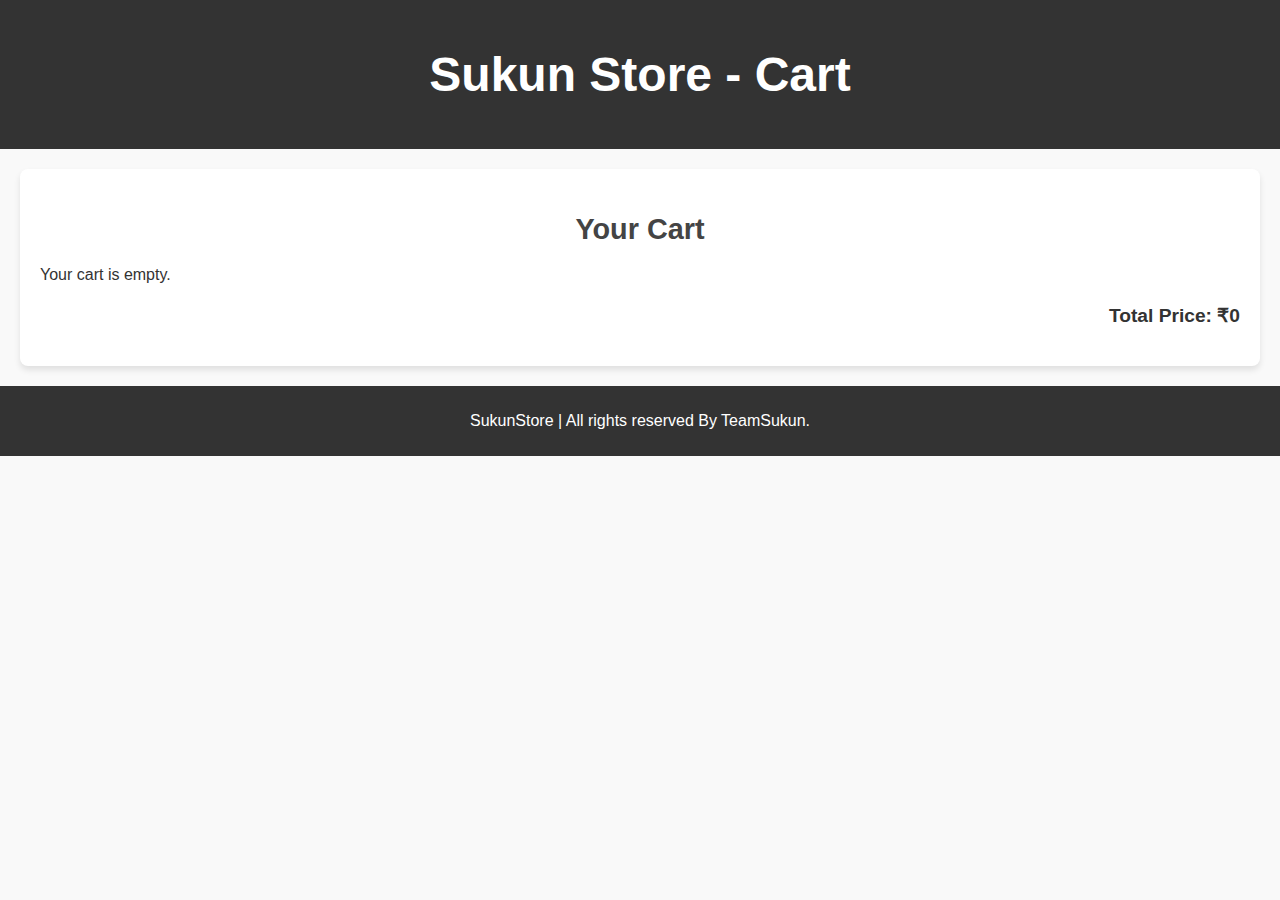
<file: viewcart/index.html>
<!DOCTYPE html>
<html lang="en">
<head>
  <meta charset="UTF-8">
  <meta name="viewport" content="width=device-width, initial-scale=1.0">
  <title>Cart | Sukun Store</title>
  <link rel="stylesheet" href="cart.css">
</head>
<body>
  <header>
    <div class="navbar">
      <h1>Sukun Store - Cart</h1>
    </div>
  </header>
  <main>
    <!-- Cart Section -->
    <section class="cart-container">
      <h2>Your Cart</h2>
      <div id="cart-items">
        <!-- Cart items will added by cart --abhi -->
      </div>
      <div class="cart-summary">
        <p>Total Price: ₹<span id="total-price">0</span></p>
      </div>
    </section>

    <!-- Billing Section -->
    <section id="billing-section" style="display: none;" class="billing-container">
      <h2>Billing Summary</h2>
      <!-- Billing details dynamically rendered from cart.js -->
    </section>

 
  </main>
  <footer>
    <p>  SukunStore | All rights reserved By TeamSukun.</p>
  </footer>
  <script src="cart.js"></script>
</body>
</html>
</file>
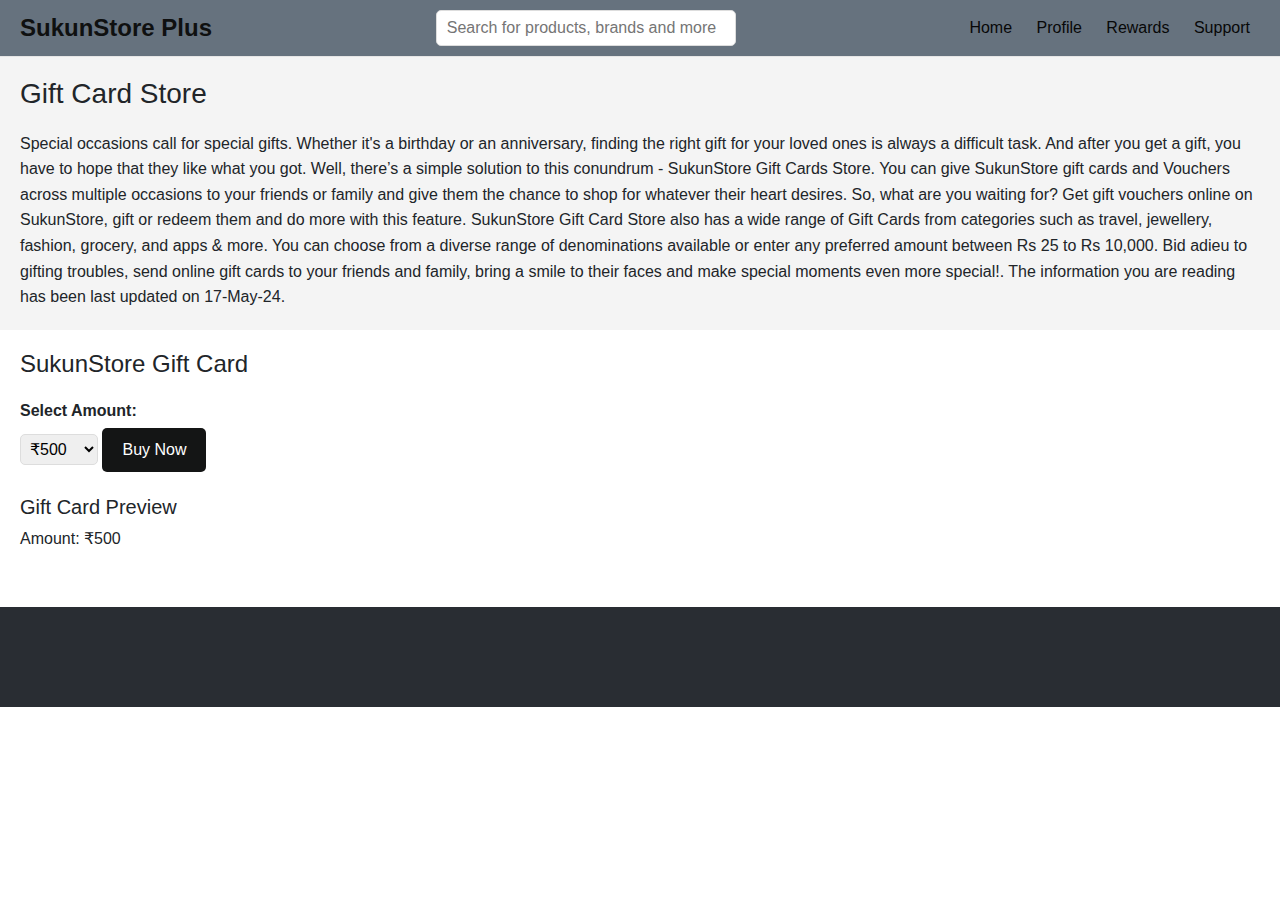
<file: account/the-gift-card-store/index.html>
<!DOCTYPE html>
<html lang="en">

<head>
  <meta charset="UTF-8">
  <meta name="viewport" content="width=device-width, initial-scale=1.0">
  <title>SukunStore Gift Card</title>
  
  <link rel="stylesheet" href="https://stackpath.bootstrapcdn.com/bootstrap/4.5.2/css/bootstrap.min.css">
  <style>
    /* Progress Bar Styles */
    #progress-container {
      position: fixed;
      top: 0;
      left: 0;
      width: 100%;
      height: 15px;
      z-index: 99990;
    }

    #progress-bar {
      height: 53%;
      width: 0;
      background: linear-gradient(90deg, rgb(0, 72, 255) 0%, rgb(153, 187, 255) 50%, rgb(0, 184, 250) 100%);
      box-shadow: 0 0 4px rgba(0, 166, 255, 0.7), 0 0 10px rgba(255, 255, 255, 0.7);
      transition: width 0.09s ease-in-out;
      border-radius: 10px;
    }

    /* Navbar Styles */
    .navbar {
      display: flex;
      justify-content: space-between;
      align-items: center;
      padding: 10px 20px;
      background-color: #66727e;
      border-bottom: 1px solid #e5e5e5;
    }

    .navbar .logo .title {
      font-size: 24px;
      font-weight: bold;
      color: #0f1010;
    }

    .navbar .search-bar input {
      padding: 5px 10px;
      width: 300px;
      border-radius: 5px;
      border: 1px solid #ddd;
    }

    .navbar .links a {
      margin: 0 10px;
      text-decoration: none;
      color: #080808;
      font-size: 16px;
    }

    .navbar .links a:hover {
      text-decoration: underline;
    }

    /* Info Section Styles */
    .info {
      padding: 20px;
      background-color: #f4f4f4;
    }

    .info .head {
      font-size: 28px;
      margin-bottom: 20px;
    }

    .info .detail {
      font-size: 16px;
      line-height: 1.6;
    }

    /* Gift Card Section Styles */
    .gift-card-section {
      padding: 20px;
      background-color: #fff;
    }

    .gift-card-section h1 {
      font-size: 24px;
      margin-bottom: 20px;
    }

    .gift-card-section form {
      margin-bottom: 20px;
    }

    .gift-card-section label {
      display: block;
      margin-bottom: 5px;
      font-weight: bold;
    }

    .gift-card-section select {
      padding: 5px;
      border-radius: 5px;
      border: 1px solid #ddd;
      margin-bottom: 10px;
    }

    .gift-card-section button {
      padding: 10px 20px;
      background-color: #141515;
      color: #fff;
      border: none;
      border-radius: 5px;
      cursor: pointer;
    }

    .gift-card-section button:hover {
      background-color: #0056b3;
    }

    .gift-card-section .preview {
      margin-top: 20px;
    }

    .gift-card-section .preview h2 {
      font-size: 20px;
    }

    /* Footer Styles */
    #footer-giftCard {
      height: 100px;
      background-color: #292d33;
      margin-top: 20px;
    }
  </style>
</head>

<body>
  <div id="progress-container">
    <div id="progress-bar"></div>
  </div>

  <script>
    window.addEventListener('scroll', function() {
      const winScroll = document.body.scrollTop || document.documentElement.scrollTop;
      const height = document.documentElement.scrollHeight - document.documentElement.clientHeight;
      const scrolled = (winScroll / height) * 100;
      document.getElementById('progress-bar').style.width = scrolled + '%';
    });
  </script>

  <div class="navbar">
    <div class="logo">
      <div class="title">SukunStore Plus</div>
    </div>
    <div class="search-bar">
      <input type="text" placeholder="Search for products, brands and more">
    </div>
    <div class="links">
      <a href="/index.html">Home</a>
      <a href="/account/myprofile/myprofile.html">Profile</a>
      <a href="/account/rewards/rewards.html">Rewards</a>
      <a href="/contactus.html">Support</a>
    </div>
  </div>

  <div class="info">
    <h1 class="head">Gift Card Store</h1>
    <div class="detail">
      Special occasions call for special gifts. Whether it's a birthday or an anniversary, finding the right gift for
      your loved ones is always a difficult task. And after you get a gift, you have to hope that they like what you
      got. Well, there’s a simple solution to this conundrum - SukunStore Gift Cards Store. You can give SukunStore gift
      cards and Vouchers across multiple occasions to your friends or family and give them the chance to shop for
      whatever their heart desires. So, what are you waiting for? Get gift vouchers online on SukunStore, gift or redeem
      them and do more with this feature. SukunStore Gift Card Store also has a wide range of Gift Cards from categories
      such as travel, jewellery, fashion, grocery, and apps &amp; more. You can choose from a diverse range of
      denominations available or enter any preferred amount between Rs 25 to Rs 10,000. Bid adieu to gifting troubles,
      send online gift cards to your friends and family, bring a smile to their faces and make special moments even more
      special!. The information you are reading has been last updated on 17-May-24.
    </div>
  </div>

  <div class="gift-card-section">
    <h1>SukunStore Gift Card</h1>
    <form id="giftCardForm">
      <label for="amount">Select Amount:</label>
      <select id="amount" name="amount">
        <option value="500">₹500</option>
        <option value="1000">₹1000</option>
        <option value="2000">₹2000</option>
        <option value="5000">₹5000</option>
      </select>
      <button type="submit">Buy Now</button>
    </form>
    <div class="preview">
      <h2>Gift Card Preview</h2>
      <p>Amount: <span id="selectedAmount">₹500</span></p>
    </div>
  </div>

  <div id="footer-giftCard"></div>
</body>

</html>
</file>
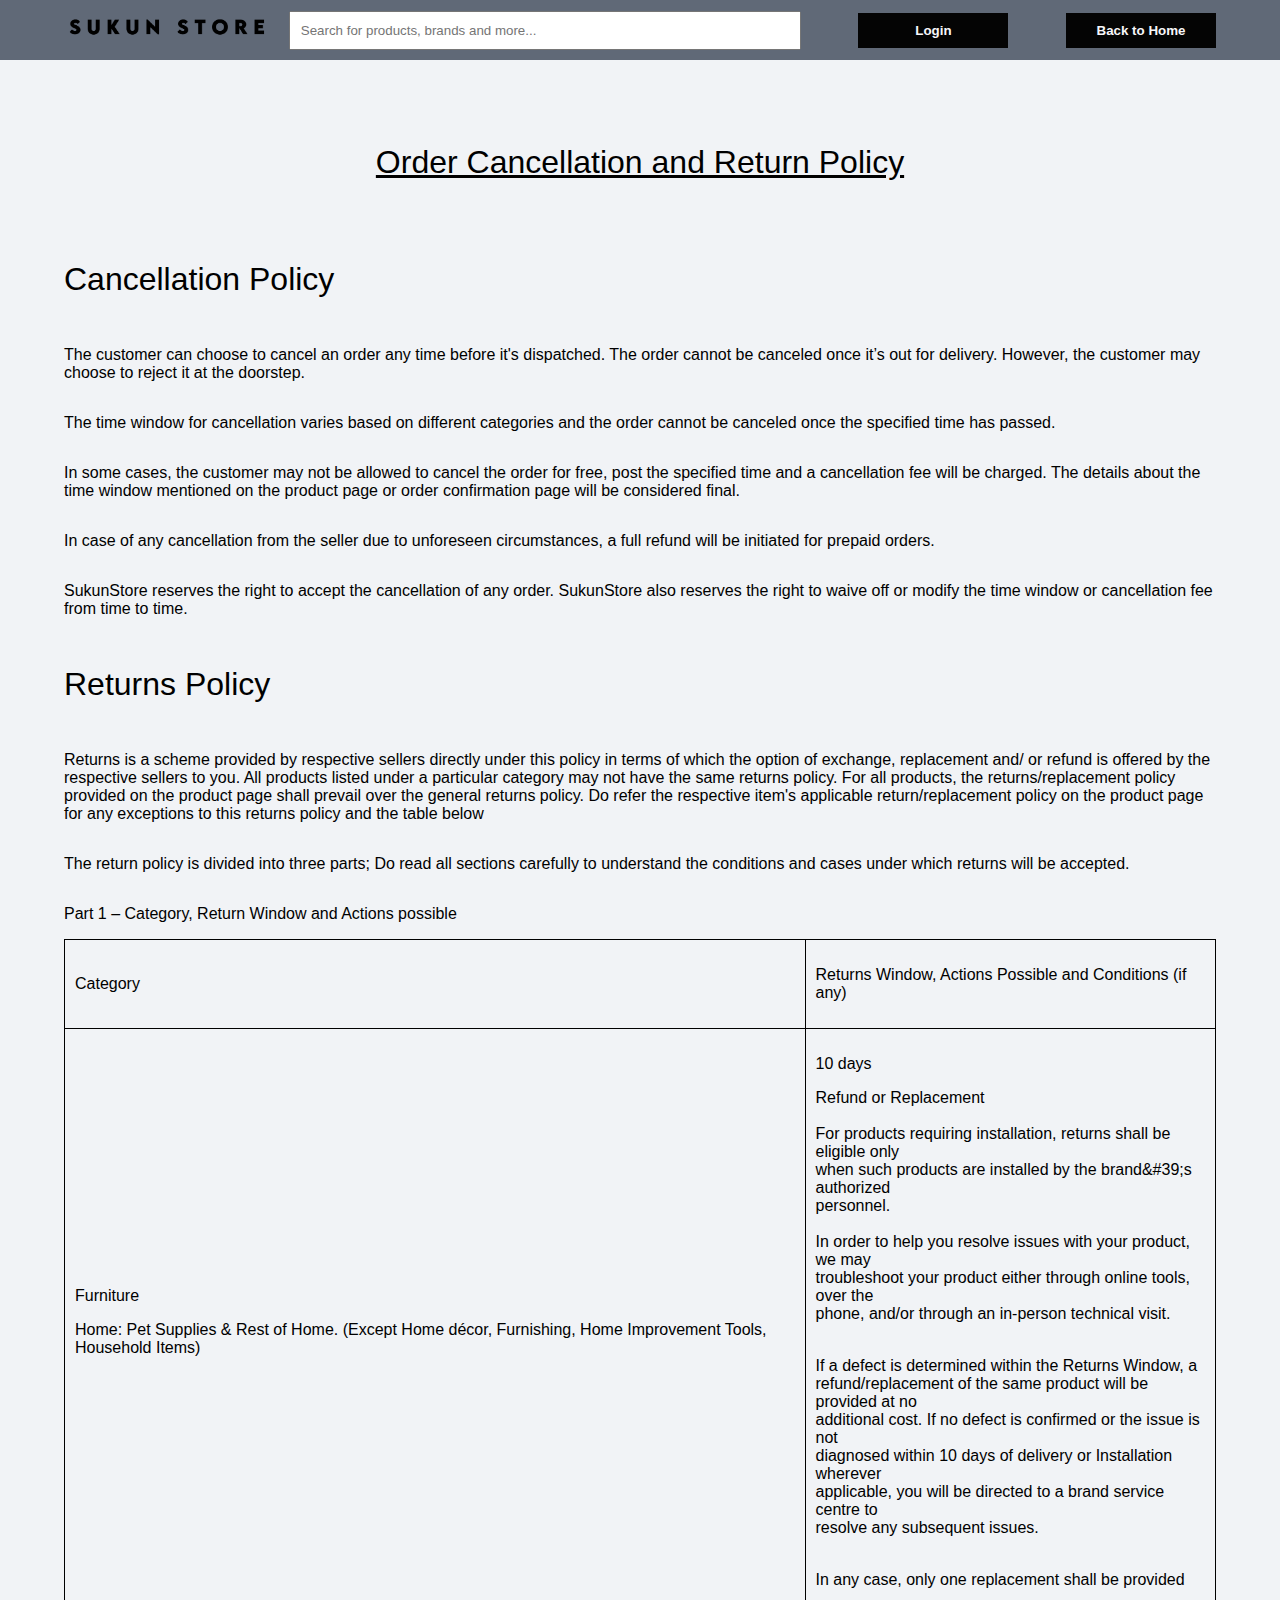
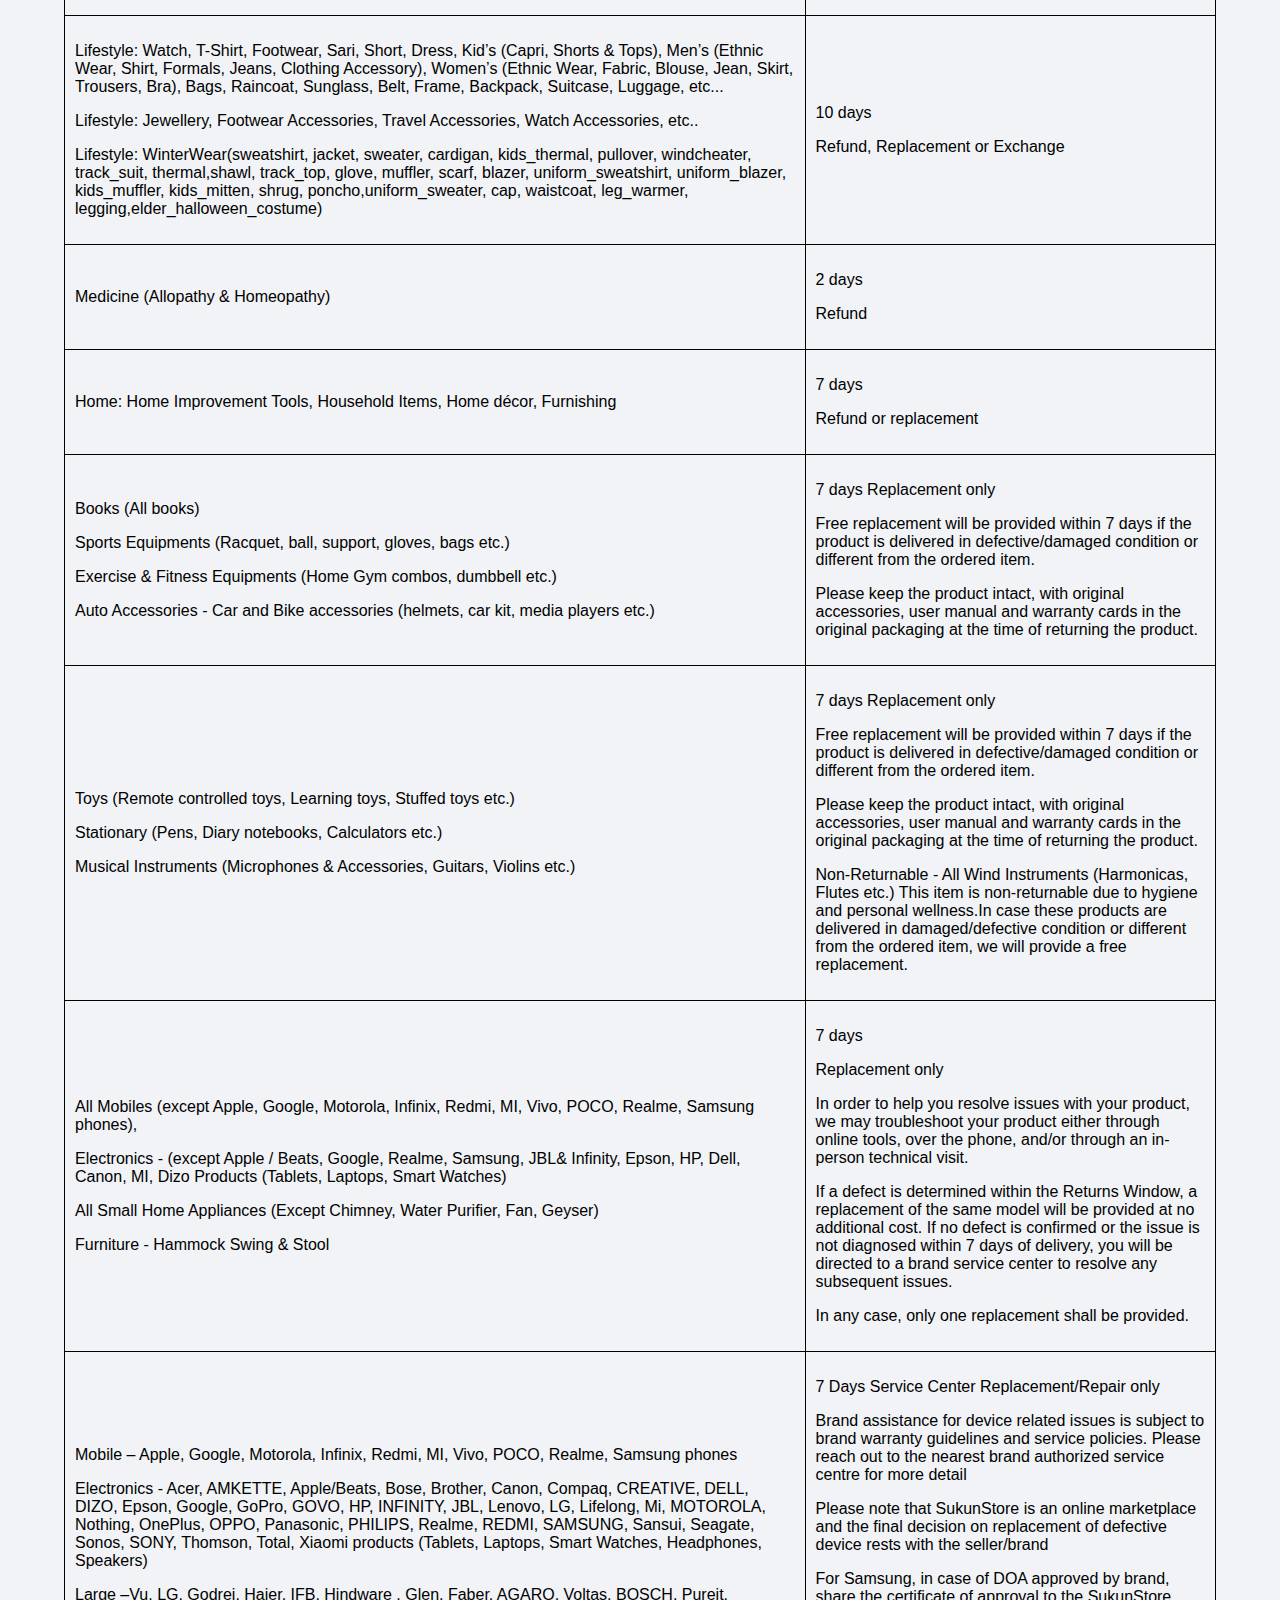
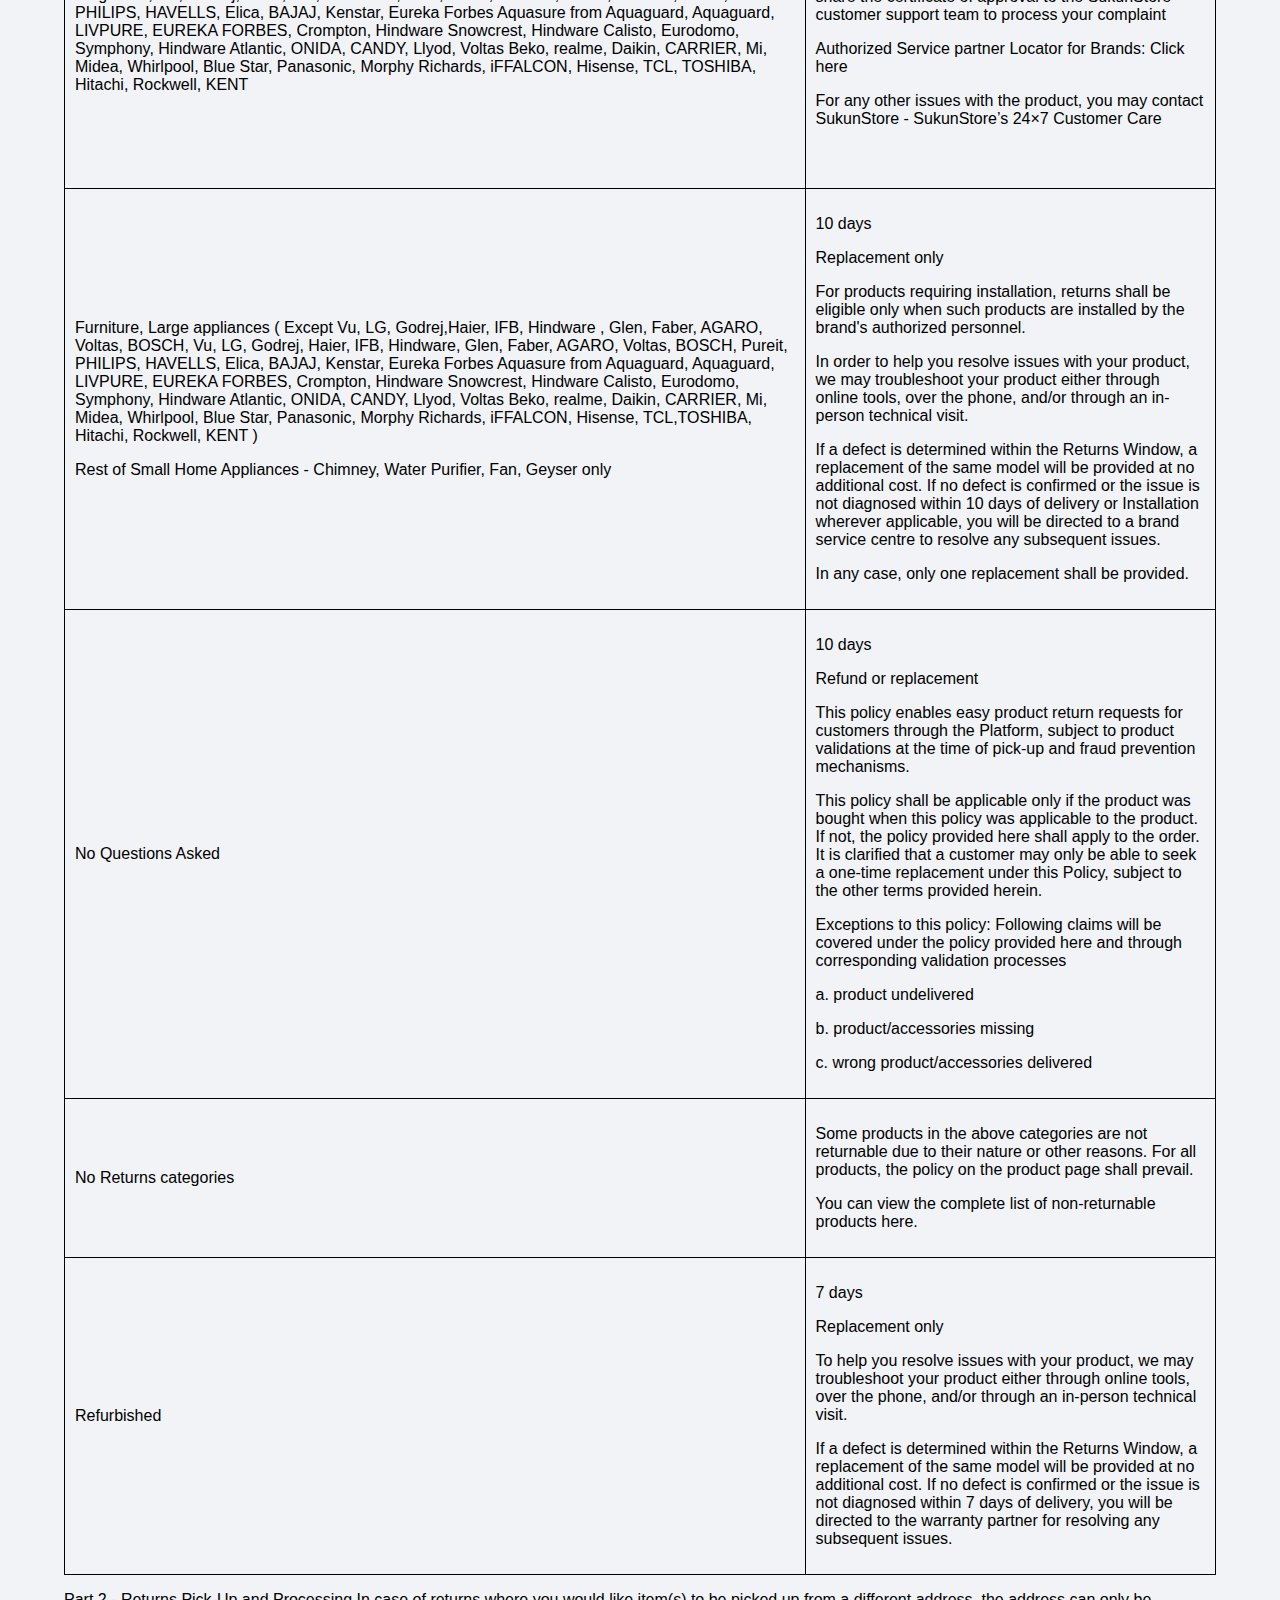
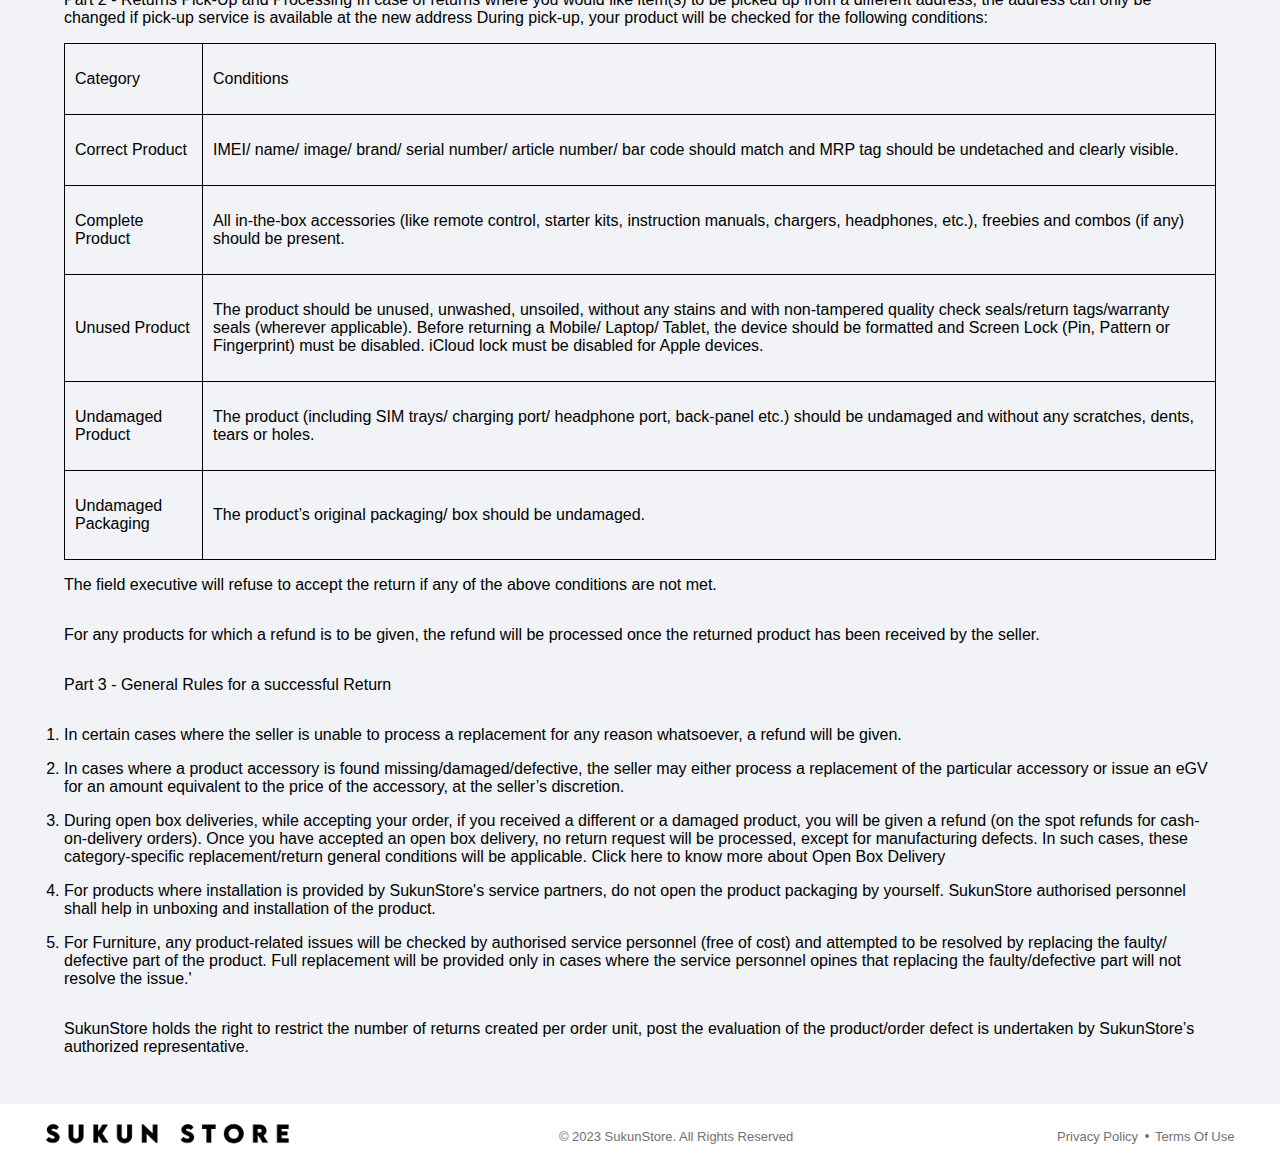
<file: footerterm/Cancellation_and_Returns/index.html>
<!DOCTYPE html>
<html lang="en">
<head>
    <meta charset="UTF-8">
    <meta name="viewport" content="width=device-width, initial-scale=1.0">
    <link rel="stylesheet" href="./style.css">
    <title>SukunStore - Payments</title>
</head>
<body>
    <nav>
        <div class="nav-left">
            <a class="navbar-brand" href="https://SukunStore-clone-seven-azure.vercel.app/">
                <img src="/assets/images/LOGO.png" width=auto height="40" title="SukunStore" alt="SukunStore" />
            </a>
            <div class="search">
                <input type="search" placeholder="Search for products, brands and more...">
                <i class="fa fa-search" aria-hidden="true"></i>
            </div>
        </div>
        <a href="/account/access/login.html"><button>Login</button></a>
        <a href="/index.html"><button>Back to Home</button></a>
    </nav>
    <main>
        <h1 id="order-cancellation-and-return-policy">Order Cancellation and Return Policy</h1>
        <h1 id="cancellation-policy">Cancellation Policy</h1>
        <p>The customer can choose to cancel an order any time before it&#39;s dispatched. The order cannot be canceled once it’s out for delivery. However, the customer may choose to reject it at the doorstep.</p>
        <p>The time window for cancellation varies based on different categories and the order cannot be canceled once the specified time has passed.</p>
        <p>In some cases, the customer may not be allowed to cancel the order for free, post the specified time and a cancellation fee will be charged. The details about the time window mentioned on the product page or order confirmation page will be considered final.</p>
        <p>In case of any cancellation from the seller due to unforeseen circumstances, a full refund will be initiated for prepaid orders.</p>
        <p>SukunStore reserves the right to accept the cancellation of any order. SukunStore also reserves the right to waive off or modify the time window or cancellation fee from time to time.</p>
        <h1 id="returns-policy">Returns Policy</h1>
        <p>Returns is a scheme provided by respective sellers directly under this policy in terms of which the option of exchange, replacement and/ or refund is offered by the respective sellers to you. All products listed under a particular category may not have the same returns policy. For all products, the returns/replacement policy provided on the product page shall prevail over the general returns policy. Do refer the respective item&#39;s applicable return/replacement policy on the product page for any exceptions to this returns policy and the table below</p>
        <p>The return policy is divided into three parts; Do read all sections carefully to understand the conditions and cases under which returns will be accepted.</p>
        <p>Part 1 – Category, Return Window and Actions possible</p>
        <table cellspacing="0" cellpadding="0">
        <tbody>
        <tr>
        <td valign="middle">
        <p>Category</p>
        </td>
        <td valign="middle">
        <p>Returns Window, Actions Possible and Conditions (if any)</p>
        </td>
        </tr>
        <tr>
        <td valign="middle">
        <p>Furniture</p>
        <p>Home: Pet Supplies &amp; Rest of Home. (Except Home d&eacute;cor, Furnishing, Home Improvement Tools, Household Items)</p>
        </td>
        <td valign="middle">
        <p>10 days</p>
        <p>Refund or Replacement<br /><br />For products requiring installation, returns shall be eligible only<br />when such products are installed by the brand&amp;#39;s authorized<br />personnel.<br /><br />In order to help you resolve issues with your product, we may<br />troubleshoot your product either through online tools, over the<br />phone, and/or through an in-person technical visit.</p>
        <p><br />If a defect is determined within the Returns Window, a<br />refund/replacement of the same product will be provided at no<br />additional cost. If no defect is confirmed or the issue is not<br />diagnosed within 10 days of delivery or Installation wherever<br />applicable, you will be directed to a brand service centre to<br />resolve any subsequent issues.</p>
        <p><br />In any case, only one replacement shall be provided</p>
        </td>
        </tr>
        <tr>
        <td valign="middle">
        <p>Lifestyle: Watch, T-Shirt, Footwear, Sari, Short, Dress, Kid’s (Capri, Shorts &amp; Tops), Men’s (Ethnic Wear, Shirt, Formals, Jeans, Clothing Accessory), Women’s (Ethnic Wear, Fabric, Blouse, Jean, Skirt, Trousers, Bra), Bags, Raincoat, Sunglass, Belt, Frame, Backpack, Suitcase, Luggage, etc...</p>
        <p>Lifestyle: Jewellery, Footwear Accessories, Travel Accessories, Watch Accessories, etc..</p>
        <p>Lifestyle: WinterWear(sweatshirt, jacket, sweater, cardigan, kids_thermal, pullover, windcheater, track_suit, thermal,shawl, track_top, glove, muffler, scarf, blazer, uniform_sweatshirt, uniform_blazer, kids_muffler, kids_mitten, shrug, poncho,uniform_sweater, cap, waistcoat, leg_warmer, legging,elder_halloween_costume)</p>
        </td>
        <td valign="middle">
        <p>10 days</p>
        <p>Refund, Replacement or Exchange</p>
        </td>
        </tr>
        <tr>
        <td valign="middle">
        <p>Medicine (Allopathy &amp; Homeopathy)</p>
        </td>
        <td valign="middle">
        <p>2 days</p>
        <p>Refund</p>
        </td>
        </tr>
        <tr>
        <td valign="middle">
        <p>Home: Home Improvement Tools, Household Items, Home d&eacute;cor, Furnishing</p>
        </td>
        <td valign="middle">
        <p>7 days</p>
        <p>Refund or replacement</p>
        </td>
        </tr>
        <tr>
        <td valign="middle">
        <p>Books (All books)</p>
        <p>Sports Equipments (Racquet, ball, support, gloves, bags etc.)</p>
        <p>Exercise &amp; Fitness Equipments (Home Gym combos, dumbbell etc.)</p>
        <p>Auto Accessories - Car and Bike accessories (helmets, car kit, media players etc.)</p>
        </td>
        <td valign="middle">
        <p>7 days Replacement only</p>
        <p>Free replacement will be provided within 7 days if the product is delivered in defective/damaged condition or different from the ordered item.</p>
        <p>Please keep the product intact, with original accessories, user manual and warranty cards in the original packaging at the time of returning the product.</p>
        </td>
        </tr>
        <tr>
        <td valign="middle">
        <p>Toys (Remote controlled toys, Learning toys, Stuffed toys etc.)</p>
        <p>Stationary (Pens, Diary notebooks, Calculators etc.)</p>
        <p>Musical Instruments (Microphones &amp; Accessories, Guitars, Violins etc.)</p>
        </td>
        <td valign="middle">
        <p>7 days Replacement only</p>
        <p>Free replacement will be provided within 7 days if the product is delivered in defective/damaged condition or different from the ordered item.</p>
        <p>Please keep the product intact, with original accessories, user manual and warranty cards in the original packaging at the time of returning the product.</p>
        <p>Non-Returnable - All Wind Instruments (Harmonicas, Flutes etc.) This item is non-returnable due to hygiene and personal wellness.In case these products are delivered in damaged/defective condition or different from the ordered item, we will provide a free replacement.</p>
        </td>
        </tr>
        <tr>
        <td valign="middle">
        <p>All Mobiles (except Apple, Google,&nbsp;Motorola, Infinix, Redmi, MI, Vivo, POCO, Realme, Samsung phones),</p>
        <p>Electronics - (except Apple / Beats, Google, Realme, Samsung, JBL&amp; Infinity, Epson, HP, Dell, Canon, MI, Dizo Products (Tablets, Laptops, Smart Watches)</p>
        <p>All Small Home Appliances (Except Chimney, Water Purifier, Fan, Geyser)</p>
        <p>Furniture - Hammock Swing &amp; Stool</p>
        </td>
        <td valign="middle">
        <p>7 days</p>
        <p>Replacement only</p>
        <p>In order to help you resolve issues with your product, we may troubleshoot your product either through online tools, over the phone, and/or through an in-person technical visit.</p>
        <p>If a defect is determined within the Returns Window, a replacement of the same model will be provided at no additional cost. If no defect is confirmed or the issue is not diagnosed within 7 days of delivery, you will be directed to a brand service center to resolve any subsequent issues.</p>
        <p>In any case, only one replacement shall be provided.</p>
        </td>
        </tr>
        <tr>
        <td>
        <p><span style="font-weight: 400;">Mobile – Apple, Google, Motorola, Infinix, Redmi, MI, Vivo, POCO, Realme, Samsung phones</span></p>
        <p><span style="font-weight: 400;">Electronics - Acer, AMKETTE, Apple/Beats, Bose, Brother, Canon, Compaq, CREATIVE, DELL, DIZO, Epson, Google, GoPro, GOVO, HP, INFINITY, JBL, Lenovo, LG, Lifelong, Mi, MOTOROLA, Nothing, OnePlus, OPPO, Panasonic, PHILIPS, Realme, REDMI, SAMSUNG, Sansui, Seagate, Sonos, SONY, Thomson, Total, Xiaomi products (Tablets, Laptops, Smart Watches, Headphones, Speakers)</span></p>
        <p><span style="font-weight: 400;">Large –Vu, LG, Godrej, Haier, IFB, Hindware , Glen, Faber, AGARO, Voltas, BOSCH, Pureit, PHILIPS, HAVELLS, Elica, BAJAJ, Kenstar, Eureka Forbes Aquasure from Aquaguard, Aquaguard, LIVPURE, EUREKA FORBES, Crompton, Hindware Snowcrest, Hindware Calisto, Eurodomo, Symphony, Hindware Atlantic, ONIDA, CANDY, Llyod, Voltas Beko, realme, Daikin, CARRIER, Mi, Midea, Whirlpool, Blue Star, Panasonic, Morphy Richards, iFFALCON, Hisense, TCL, TOSHIBA, Hitachi, Rockwell, KENT</span></p>
        </td>
        <td>
        <p><span style="font-weight: 400;">7 Days Service Center Replacement/Repair only</span></p>
        <p><span style="font-weight: 400;">Brand assistance for device related issues is subject to brand warranty guidelines and service policies. Please reach out to the nearest brand authorized service centre for more detail</span></p>
        <p><span style="font-weight: 400;">Please note that SukunStore is an online marketplace and the final decision on replacement of defective device rests with the seller/brand</span></p>
        <p><span style="font-weight: 400;">For Samsung, in case of DOA approved by brand, share the certificate of approval to the SukunStore customer support team to process your complaint</span></p>
        <p><span style="font-weight: 400;">Authorized Service partner Locator for Brands: <a href="https://www.SukunStore.com/pages/service-partner-tnc"><span style="font-weight: 400;">Click here</span></a></span></p>
        <p><span style="font-weight: 400;">For any other issues with the product, you may contact SukunStore - SukunStore’s 24×7 Customer Care</span></p>
        <p><span style="font-weight: 400;">&nbsp;</span></p>
        </td>
        </tr>
        <tr>
        <td>
        <p><span style="font-weight: 400;">Furniture, Large appliances ( Except Vu, LG, Godrej,Haier, IFB, Hindware , Glen, Faber, AGARO, Voltas, BOSCH, Vu, LG, Godrej, Haier, IFB, Hindware, Glen, Faber, AGARO, Voltas, BOSCH, Pureit, PHILIPS, HAVELLS, Elica, BAJAJ, Kenstar, Eureka Forbes Aquasure from Aquaguard, Aquaguard, LIVPURE, EUREKA FORBES, Crompton, Hindware Snowcrest, Hindware Calisto, Eurodomo, Symphony, Hindware Atlantic, ONIDA, CANDY, Llyod, Voltas Beko, realme, Daikin, CARRIER, Mi, Midea, Whirlpool, Blue Star, Panasonic, Morphy Richards, iFFALCON, Hisense, TCL,TOSHIBA, Hitachi, Rockwell, KENT )</span></p>
        <p><span style="font-weight: 400;">Rest of Small Home Appliances - Chimney, Water Purifier, Fan, Geyser only</span></p>
        </td>
        <td>
        <p><span style="font-weight: 400;">10 days</span></p>
        <p><span style="font-weight: 400;">Replacement only</span></p>
        <p><span style="font-weight: 400;">For products requiring installation, returns shall be eligible only when such products are installed by the brand&#39;s authorized personnel.</span></p>
        <p><span style="font-weight: 400;">In order to help you resolve issues with your product, we may troubleshoot your product either through online tools, over the phone, and/or through an in-person technical visit.</span></p>
        <p><span style="font-weight: 400;">If a defect is determined within the Returns Window, a replacement of the same model will be provided at no additional cost. If no defect is confirmed or the issue is not diagnosed within 10 days of delivery or Installation wherever applicable, you will be directed to a brand service centre to resolve any subsequent issues.</span></p>
        <p><span style="font-weight: 400;">In any case, only one replacement shall be provided.</span></p>
        </td>
        </tr>
        <tr>
        <td valign="middle">
        <p>No Questions Asked</p>
        </td>
        <td valign="middle">
        <p>10 days</p>
        <p>Refund or replacement</p>
        <p>This policy enables easy product return requests for customers through the Platform, subject to product validations at the time of pick-up and fraud prevention mechanisms.</p>
        <p>This policy shall be applicable only if the product was bought when this policy was applicable to the product. If not, the policy provided <a href="https://www.SukunStore.com/pages/returnpolicy">here</a> shall apply to the order. It is clarified that a customer may only be able to seek a one-time replacement under this Policy, subject to the other terms provided herein.</p>
        <p>Exceptions to this policy: Following claims will be covered under the policy provided <a href="https://www.SukunStore.com/pages/returnpolicy">here</a> and through corresponding validation processes</p>
        <p>a. product undelivered</p>
        <p>b. product/accessories missing</p>
        <p>c. wrong product/accessories delivered</p>
        </td>
        </tr>
        <tr>
        <td valign="middle">
        <p>No Returns categories</p>
        </td>
        <td valign="middle">
        <p>Some products in the above categories are not returnable due to their nature or other reasons. For all products, the policy on the product page shall prevail.</p>
        <p>You can view the complete list of non-returnable products <a href="http://www.SukunStore.com/non-returnables">here.</a></p>
        </td>
        </tr>
        <tr>
        <td valign="middle">
        <p>Refurbished</p>
        </td>
        <td valign="middle">
        <p>7 days</p>
        <p>Replacement only</p>
        <p>To help you resolve issues with your product, we may troubleshoot your product either through online tools, over the phone, and/or through an in-person technical visit.</p>
        <p>If a defect is determined within the Returns Window, a replacement of the same model will be provided at no additional cost. If no defect is confirmed or the issue is not diagnosed within 7 days of delivery, you will be directed to the warranty partner for resolving any subsequent issues.</p>
        </td>
        </tr>
        </tbody>
        </table>
        <p>Part 2 - Returns Pick-Up and Processing In case of returns where you would like item(s) to be picked up from a different address, the address can only be changed if pick-up service is available at the new address During pick-up, your product will be checked for the following conditions:</p>
        <table>
        <thead>
        <tr>
        <td>
        <p>Category</p>
        </td>
        <td>
        <p>Conditions</p>
        </td>
        </tr>
        <tr>
        <td>
        <p>Correct Product</p>
        </td>
        <td>
        <p>IMEI/ name/ image/ brand/ serial number/ article number/ bar code should match and MRP tag should be undetached and clearly visible.</p>
        </td>
        </tr>
        <tr>
        <td>
        <p>Complete Product</p>
        </td>
        <td>
        <p>All in-the-box accessories (like remote control, starter kits, instruction manuals, chargers, headphones, etc.), freebies and combos (if any) should be present.</p>
        </td>
        </tr>
        <tr>
        <td>
        <p>Unused Product</p>
        </td>
        <td>
        <p>The product should be unused, unwashed, unsoiled, without any stains and with non-tampered quality check seals/return tags/warranty seals (wherever applicable). Before returning a Mobile/ Laptop/ Tablet, the device should be formatted and Screen Lock (Pin, Pattern or Fingerprint) must be disabled. iCloud lock must be disabled for Apple devices.</p>
        </td>
        </tr>
        <tr>
        <td>
        <p>Undamaged Product</p>
        </td>
        <td>
        <p>The product (including SIM trays/ charging port/ headphone port, back-panel etc.) should be undamaged and without any scratches, dents, tears or holes.</p>
        </td>
        </tr>
        <tr>
        <td>
        <p>Undamaged Packaging</p>
        </td>
        <td>
        <p>The product&rsquo;s original packaging/ box should be undamaged.</p>
        </td>
        </tr>
        </thead>
        </table>

        <p>The field executive will refuse to accept the return if any of the above conditions are not met.</p>
        <p>For any products for which a refund is to be given, the refund will be processed once the returned product has been received by the seller.</p>
        <p>Part 3 - General Rules for a successful Return</p>
        <ol>
        <li>In certain cases where the seller is unable to process a replacement for any reason whatsoever, a refund will be given.</li>
        <li>In cases where a product accessory is found missing/damaged/defective, the seller may either process a replacement of the particular accessory or issue an eGV for an amount equivalent to the price of the accessory, at the seller’s discretion.</li>
        <li>During open box deliveries, while accepting your order, if you received a different or a damaged product, you will be given a refund (on the spot refunds for cash-on-delivery orders). Once you have accepted an open box delivery, no return request will be processed, except for manufacturing defects. In such cases, these category-specific replacement/return general conditions will be applicable. <a href="https://www.SukunStore.com/pages/open-box-delivery-tnc">Click here</a> to know more about Open Box Delivery</li>
        <li>For products where installation is provided by SukunStore&#39;s service partners, do not open the product packaging by yourself. SukunStore authorised personnel shall help in unboxing and installation of the product.</li>
        <li>For Furniture, any product-related issues will be checked by authorised service personnel (free of cost) and attempted to be resolved by replacing the faulty/ defective part of the product. Full replacement will be provided only in cases where the service personnel opines that replacing the faulty/defective part will not resolve the issue.&#39;</li>
        </ol>
        <p>SukunStore holds the right to restrict the number of returns created per order unit, post the evaluation of the product/order defect is undertaken by SukunStore’s authorized representative.</p>
    </main>
    <footer>
        <div id="footer-inner-container">
            <div><img id="logo-footer" src="/assets/images/LOGO.png" alt="SukunStore_logo"></div>
            <div><p>&copy; 2023 SukunStore. All Rights Reserved</p></div>
            <div id="tnc-container">
                <div>
                    <a href="/footerterm/privacypolicy/index.html">Privacy Policy</a>
                </div>
                <div id="bullet-point"></div>
                <div>
                    <a href="/footerterm/TermsOfUse.html">Terms Of Use</a>
                </div>
            </div>
        </div>
    </footer>
    <script src="./script.js"></script>
</body>
</html>
</file>
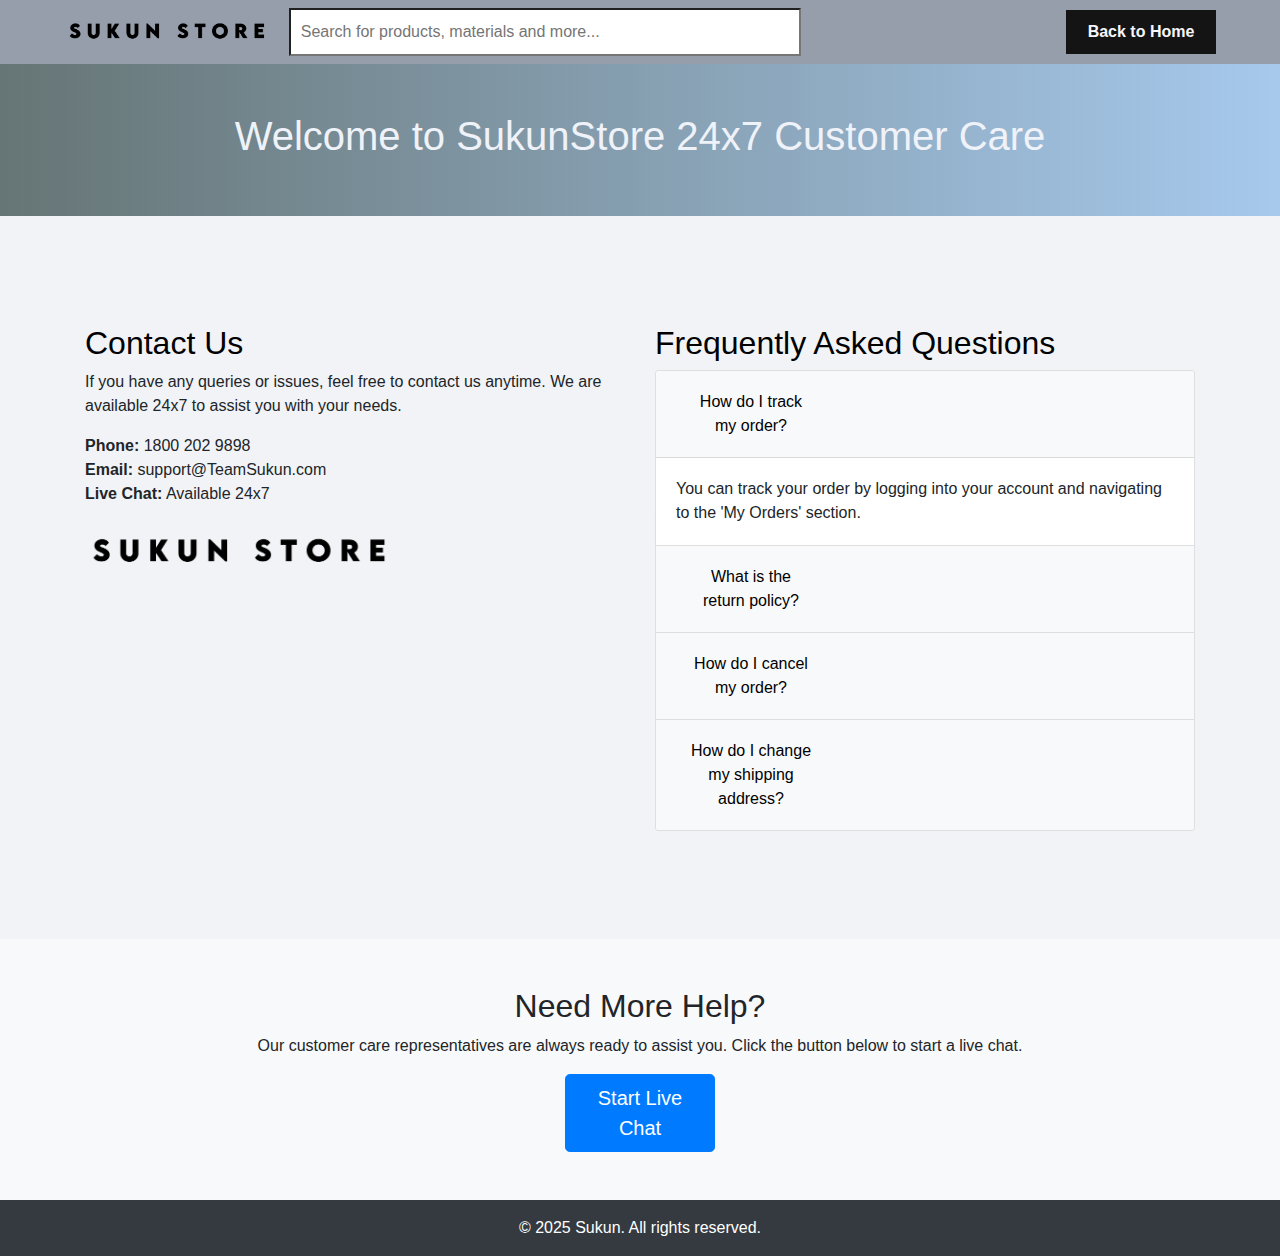
<file: footerterm/helpcentre/index.html>
<!DOCTYPE html>
<html lang="en">
<head>
    <meta charset="UTF-8">
    <meta name="viewport" content="width=device-width, initial-scale=1.0">
    <title>SukunStore 24x7 Customer Care</title>
    <link rel="shortcut icon" href="/assets/images/LOGO.png" type="image/x-icon">
    <link href="https://stackpath.bootstrapcdn.com/bootstrap/4.5.2/css/bootstrap.min.css" rel="stylesheet">
    <link rel="stylesheet" href="helpcentre.css">
</head>
<body>

    <nav>   
        <div class="nav-left">
           
                <img src="/assets/images/LOGO.png" width=auto height="40" title="SukunStore" alt="SukunStore" />
            </a>

            <div class="search">
                <input type="search" placeholder="Search for products, materials and more...">
                <i class="fa fa-search" aria-hidden="true"></i>
            </div>
        </div>
       
        <!-- <a href="/account/access/login.html"><button>Login</button></a> -->
        <a href="/index.html"><button>Back to Home</button></a>
    </nav>


<header class="bg-primary text-center py-5 heading">
    <h1>Welcome to SukunStore 24x7 Customer Care</h1>
    
</header>

<section class="container my-5">
    <div class="row">
        <div class="col-md-6">
            <h2 style="color: #000000;">Contact Us</h2>
            <p>If you have any queries or issues, feel free to contact us anytime. We are available 24x7 to assist you with your needs.</p>
            <ul class="list-unstyled">
                <li><strong>Phone:</strong> 1800 202 9898</li>
                <li><strong>Email:</strong> support@TeamSukun.com</li>
                <li><strong>Live Chat:</strong> Available 24x7</li>
            </ul>
            <img src="/assets/images/LOGO.png" height="60px" alt="sukun Logo" class="SukunStore-logo">
        </div>
        <div class="col-md-6">
            <h2 style="color: #000000;">Frequently Asked Questions</h2>
            <div class="accordion" id="faqAccordion">
                <div class="card">
                    <div class="card-header" id="faqHeading1">
                        <h5 class="mb-0">
                            <button class="btn btn-link" type="button" data-toggle="collapse" data-target="#faq1" aria-expanded="true" aria-controls="faq1">
                                How do I track my order?
                            </button>
                        </h5>
                    </div>
                    <div id="faq1" class="collapse show" aria-labelledby="faqHeading1" data-parent="#faqAccordion">
                        <div class="card-body">
                            You can track your order by logging into your account and navigating to the 'My Orders' section.
                        </div>
                    </div>
                </div>
                <div class="card">
                    <div class="card-header" id="faqHeading2">
                        <h5 class="mb-0">
                            <button class="btn btn-link collapsed" type="button" data-toggle="collapse" data-target="#faq2" aria-expanded="false" aria-controls="faq2">
                                What is the return policy?
                            </button>
                        </h5>
                    </div>
                    <div id="faq2" class="collapse" aria-labelledby="faqHeading2" data-parent="#faqAccordion">
                        <div class="card-body">
                            Our return policy allows you to return products within 30 days of delivery. Please refer to our return policy page for more details.
                        </div>
                    </div>
                </div>
                <div class="card">
                    <div class="card-header" id="faqHeading3">
                        <h5 class="mb-0">
                            <button class="btn btn-link collapsed" type="button" data-toggle="collapse" data-target="#faq3" aria-expanded="false" aria-controls="faq3">
                                How do I cancel my order?
                            </button>
                        </h5>
                    </div>
                    <div id="faq3" class="collapse" aria-labelledby="faqHeading3" data-parent="#faqAccordion">
                        <div class="card-body">
                            You can cancel your order from the 'My Orders' section in your account. Select the order you wish to cancel and click on the 'Cancel' button.
                        </div>
                    </div>
                </div>
                <div class="card">
                    <div class="card-header" id="faqHeading4">
                        <h5 class="mb-0">
                            <button class="btn btn-link collapsed" type="button" data-toggle="collapse" data-target="#faq4" aria-expanded="false" aria-controls="faq4">
                            How do I change my shipping address?
                            </button>
                        </h5>
                    </div>
                    <div id="faq4" class="collapse" aria-labelledby="faqHeading4" data-parent="#faqAccordion">
                        <div class="card-body">
                            You can change your shipping address during the checkout process or update your address book in your account settings.
                        </div>
                    </div>
                </div>
            </div>
        </div>
    </div>
</section>

<section class="bg-light py-5">
    <div class="container text-center">
        <h2>Need More Help?</h2>
        <p>Our customer care representatives are always ready to assist you. Click the button below to start a live chat.</p>
        <button class="btn btn-primary btn-lg">Start Live Chat</button>
    </div>
</section>

<footer class="bg-dark text-white text-center py-3">
    <p>&copy; 2025 Sukun. All rights reserved.</p>
</footer>


<script src="https://stackpath.bootstrapcdn.com/bootstrap/4.5.2/js/bootstrap.bundle.min.js"></script>
<script src="https://code.jquery.com/jquery-3.5.1.slim.min.js"></script>
<script src="https://stackpath.bootstrapcdn.com/bootstrap/4.5.2/js/bootstrap.bundle.min.js"></script>
</file>
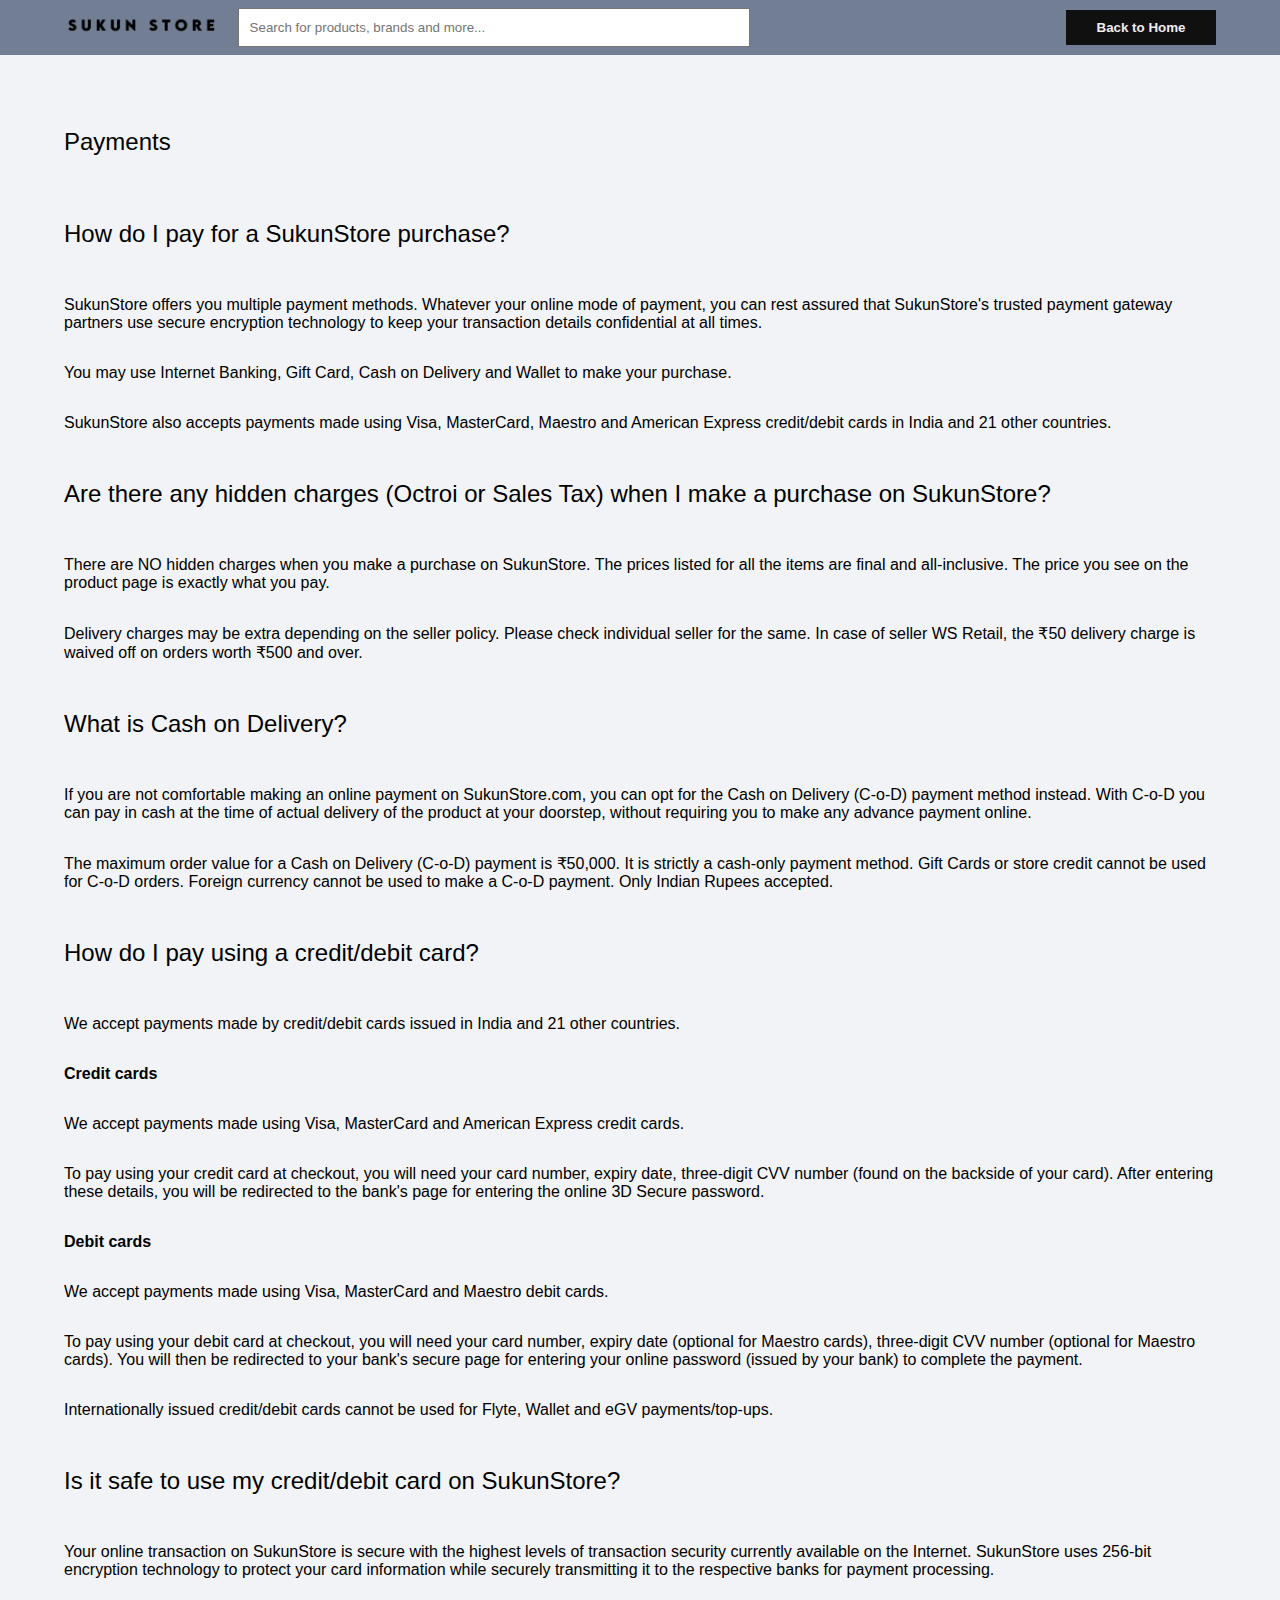
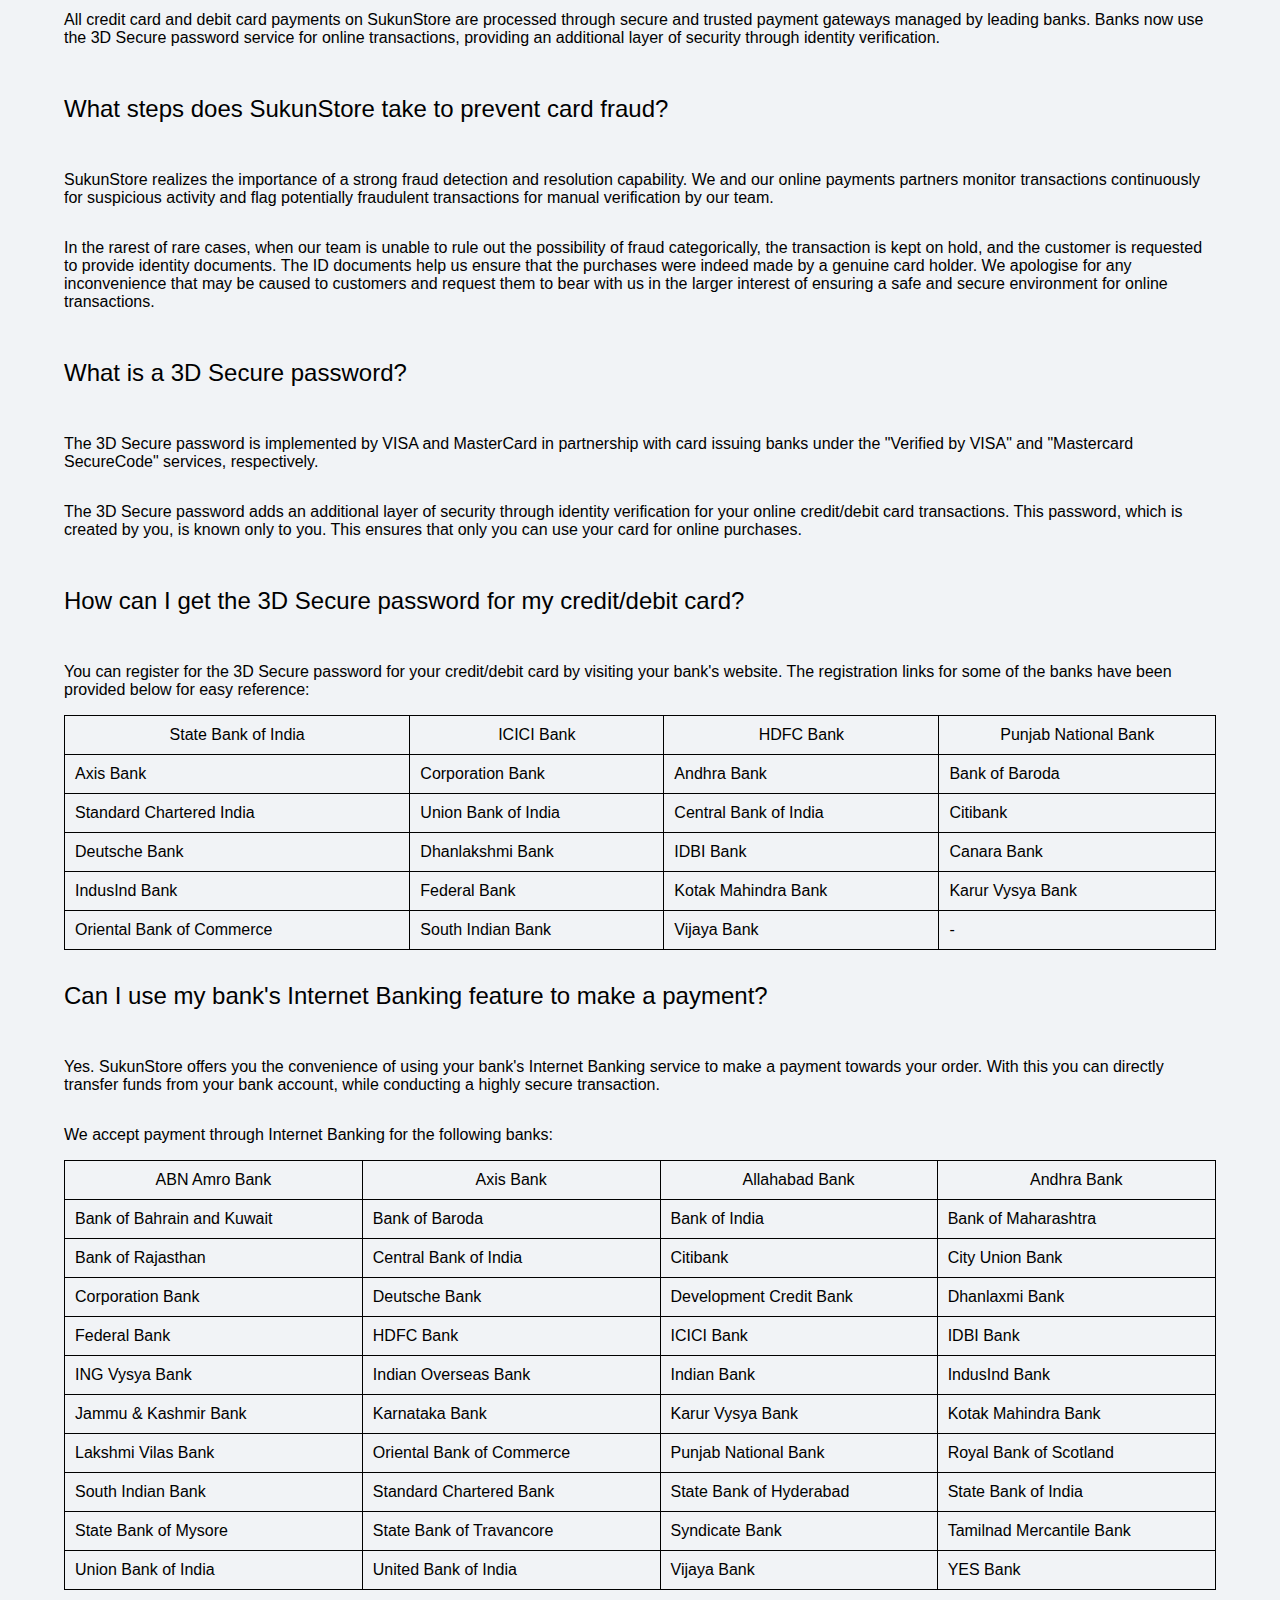
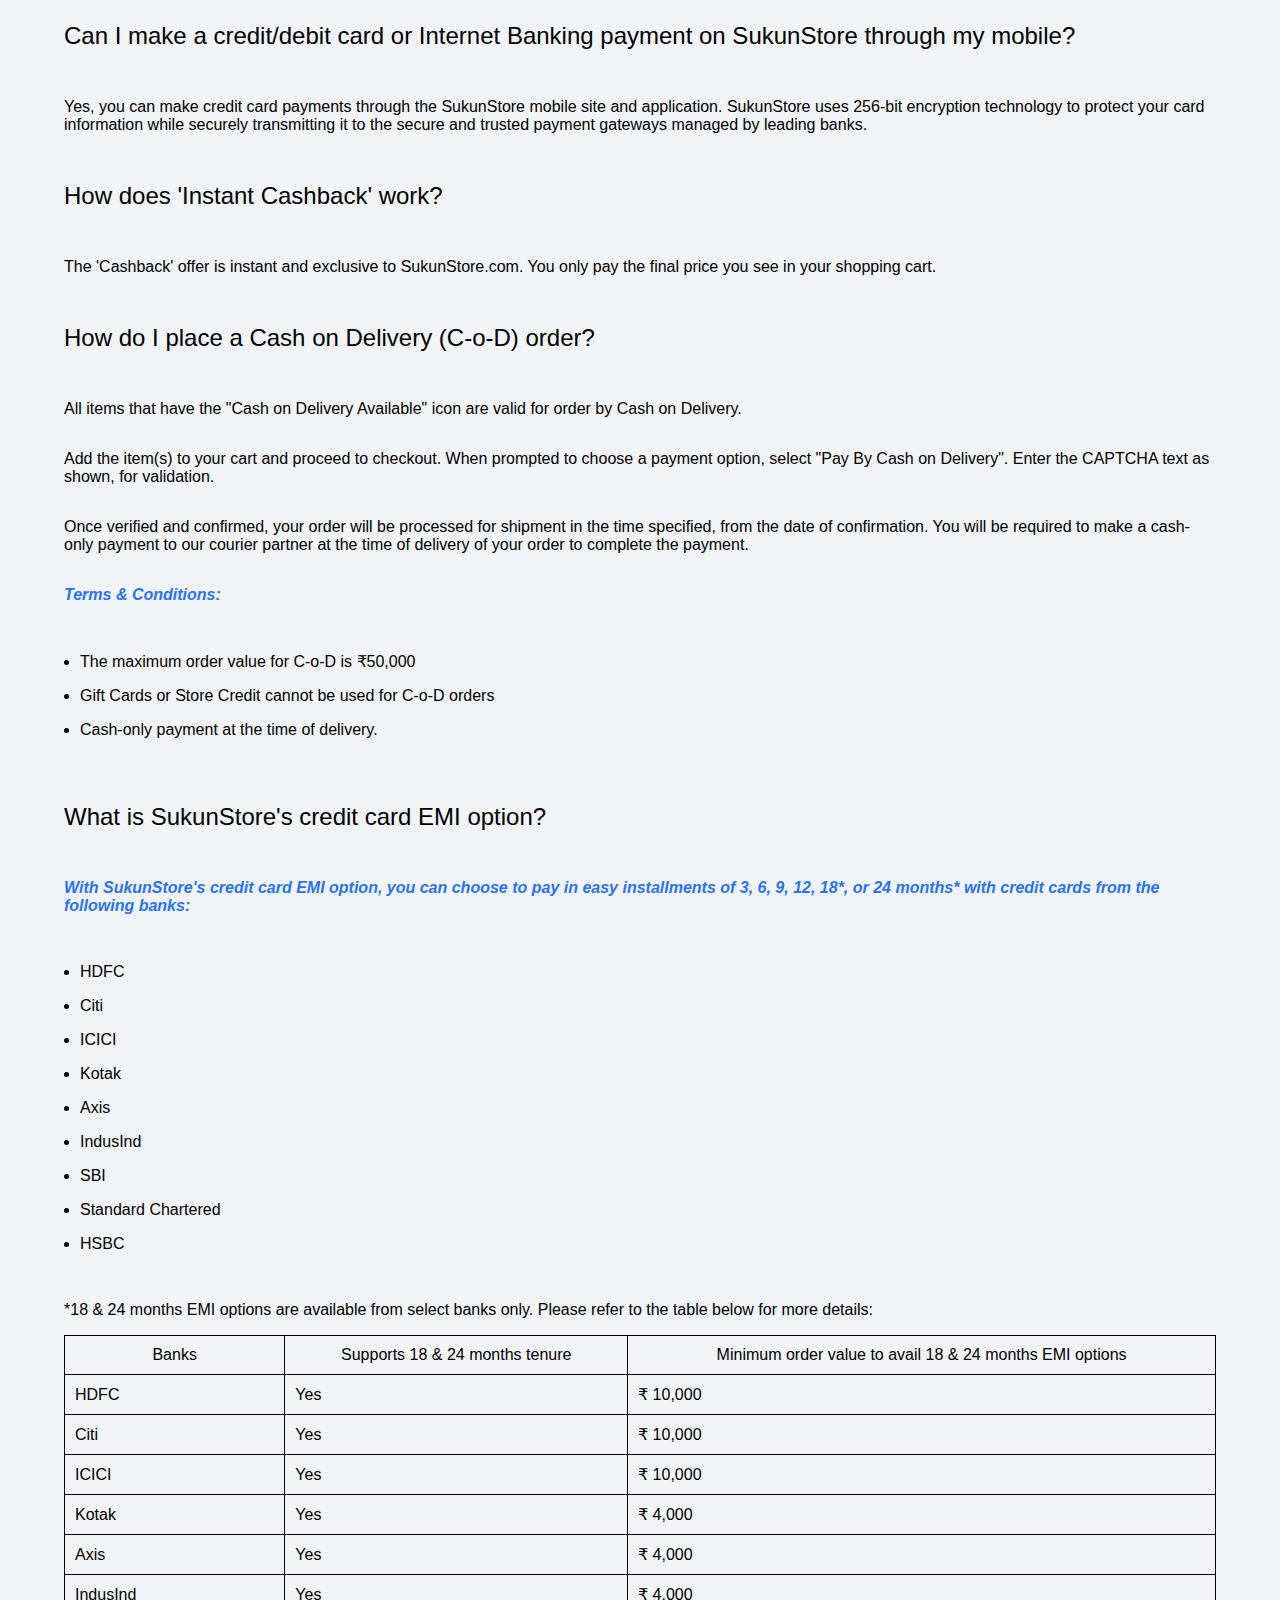
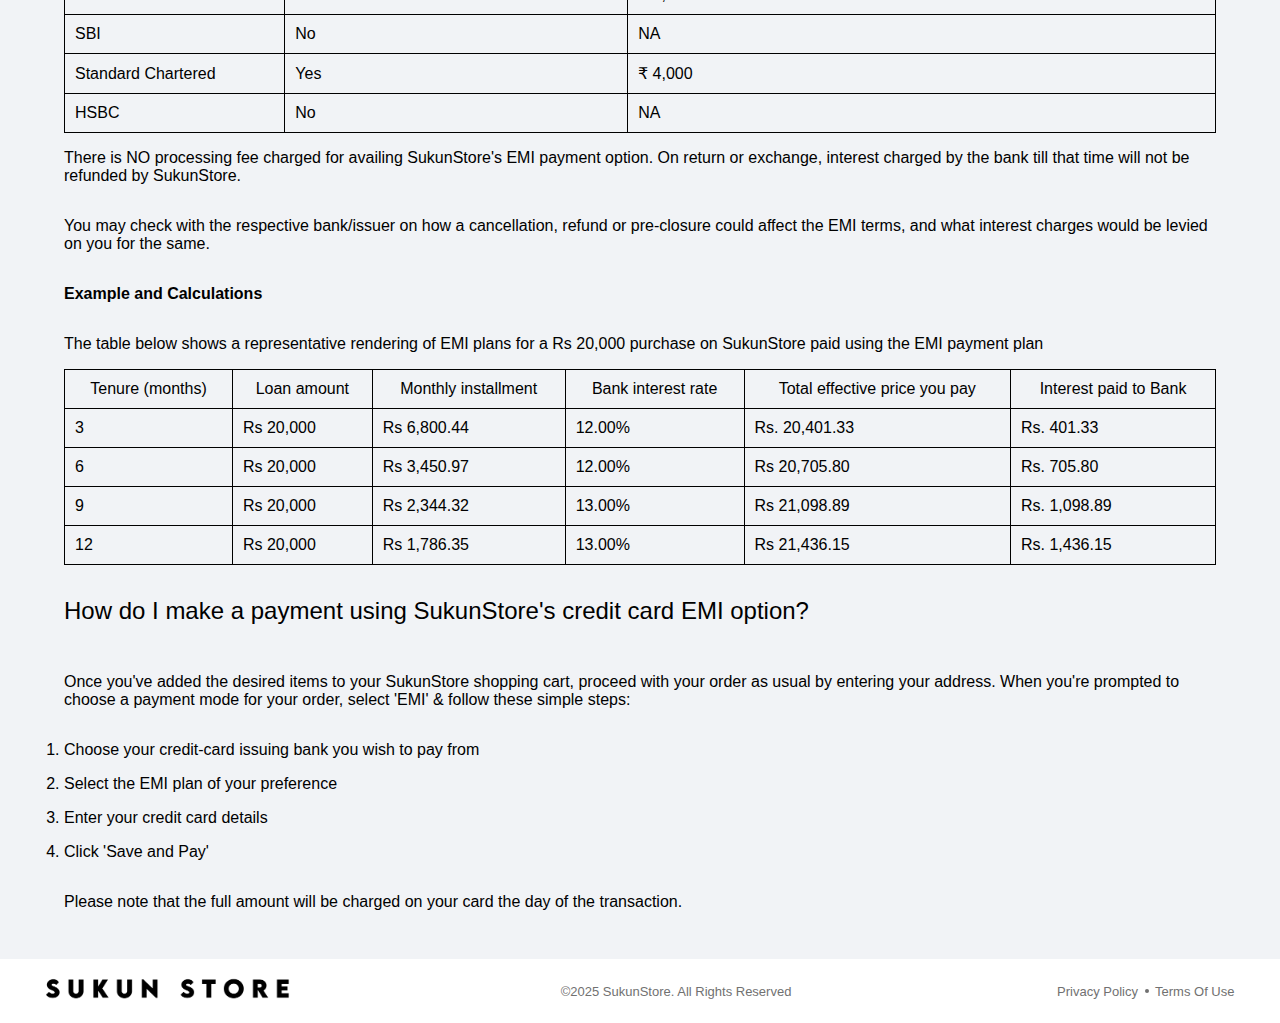
<file: footerterm/Payments/index.html>
<!DOCTYPE html>
<html lang="en">
<head>
    <meta charset="UTF-8">
    <meta name="viewport" content="width=device-width, initial-scale=1.0">
    <link rel="stylesheet" href="./style.css">
    <title>SukunStore - Payments</title>
</head>
<body>
    <nav>
        <div class="nav-left">
            <a class="navbar-brand" href="https://SukunStore-clone-seven-azure.vercel.app/">
                <img src="/assets/images/LOGO.png" width=auto height="30" title="SukunStore" alt="SukunStore" />
            </a>
            <div class="search">
                <input type="search" placeholder="Search for products, brands and more...">
                <i class="fa fa-search" aria-hidden="true"></i>
            </div>
        </div>
        <!-- <a href="/account/access/login.html"><button>Login</button></a> -->
        <a href="/index.html"><button>Back to Home</button></a>
    </nav>
    <main>
        <h2 id="payments">Payments</h2>
        <h2 id="how-do-i-pay-for-a-SukunStore-purchase-">How do I pay for a SukunStore purchase?</h2>
        <p>SukunStore offers you multiple payment methods. Whatever your online mode of payment, you can rest assured that SukunStore&#39;s trusted payment gateway partners use secure encryption technology to keep your transaction details confidential at all times.</p>
        <p>You may use Internet Banking, Gift Card, Cash on Delivery and Wallet to make your purchase.</p>
        <p>SukunStore also accepts payments made using Visa, MasterCard, Maestro and American Express credit/debit cards in India and 21 other countries.</p>
        <h2 id="are-there-any-hidden-charges-octroi-or-sales-tax-when-i-make-a-purchase-on-SukunStore-">Are there any hidden charges (Octroi or Sales Tax) when I make a purchase on SukunStore?</h2>
        <p>There are NO hidden charges when you make a purchase on SukunStore. The prices listed for all the items are final and all-inclusive. The price you see on the product page is exactly what you pay.</p>
        <p>Delivery charges may be extra depending on the seller policy. Please check individual seller for the same. In case of seller WS Retail, the ₹50 delivery charge is waived off on orders worth ₹500 and over.</p>
        <h2 id="what-is-cash-on-delivery-">What is Cash on Delivery?</h2>
        <p>If you are not comfortable making an online payment on SukunStore.com, you can opt for the Cash on Delivery (C-o-D) payment method instead. With C-o-D you can pay in cash at the time of actual delivery of the product at your doorstep, without requiring you to make any advance payment online.</p>
        <p>The maximum order value for a Cash on Delivery (C-o-D) payment is ₹50,000. It is strictly a cash-only payment method. Gift Cards or store credit cannot be used for C-o-D orders. Foreign currency cannot be used to make a C-o-D payment. Only Indian Rupees accepted.</p>
        <h2 id="how-do-i-pay-using-a-credit-debit-card-">How do I pay using a credit/debit card?</h2>
        <p>We accept payments made by credit/debit cards issued in India and 21 other countries.</p>
        <p><strong>Credit cards</strong></p>
        <p>We accept payments made using Visa, MasterCard and American Express credit cards.</p>
        <p>To pay using your credit card at checkout, you will need your card number, expiry date, three-digit CVV number (found on the backside of your card). After entering these details, you will be redirected to the bank&#39;s page for entering the online 3D Secure password.</p>
        <p><strong>Debit cards</strong></p>
        <p>We accept payments made using Visa, MasterCard and Maestro debit cards.</p>
        <p>To pay using your debit card at checkout, you will need your card number, expiry date (optional for Maestro cards), three-digit CVV number (optional for Maestro cards). You will then be redirected to your bank&#39;s secure page for entering your online password (issued by your bank) to complete the payment.</p>
        <p>Internationally issued credit/debit cards cannot be used for Flyte, Wallet and eGV payments/top-ups.</p>
        <h2 id="is-it-safe-to-use-my-credit-debit-card-on-SukunStore-">Is it safe to use my credit/debit card on SukunStore?</h2>
        <p>Your online transaction on SukunStore is secure with the highest levels of transaction security currently available on the Internet. SukunStore uses 256-bit encryption technology to protect your card information while securely transmitting it to the respective banks for payment processing.</p>
        <p>All credit card and debit card payments on SukunStore are processed through secure and trusted payment gateways managed by leading banks. Banks now use the 3D Secure password service for online transactions, providing an additional layer of security through identity verification.</p>
        <h2 id="what-steps-does-SukunStore-take-to-prevent-card-fraud-">What steps does SukunStore take to prevent card fraud?</h2>
        <p>SukunStore realizes the importance of a strong fraud detection and resolution capability. We and our online payments partners monitor transactions continuously for suspicious activity and flag potentially fraudulent transactions for manual verification by our team.</p>
        <p>In the rarest of rare cases, when our team is unable to rule out the possibility of fraud categorically, the transaction is kept on hold, and the customer is requested to provide identity documents. The ID documents help us ensure that the purchases were indeed made by a genuine card holder. We apologise for any inconvenience that may be caused to customers and request them to bear with us in the larger interest of ensuring a safe and secure environment for online transactions.</p>
        <h2 id="what-is-a-3d-secure-password-">What is a 3D Secure password?</h2>
        <p>The 3D Secure password is implemented by VISA and MasterCard in partnership with card issuing banks under the &quot;Verified by VISA&quot; and &quot;Mastercard SecureCode&quot; services, respectively.</p>
        <p>The 3D Secure password adds an additional layer of security through identity verification for your online credit/debit card transactions. This password, which is created by you, is known only to you. This ensures that only you can use your card for online purchases.</p>
        <h2 id="how-can-i-get-the-3d-secure-password-for-my-credit-debit-card-">How can I get the 3D Secure password for my credit/debit card?</h2>
        <p>You can register for the 3D Secure password for your credit/debit card by visiting your bank&#39;s website. The registration links for some of the banks have been provided below for easy reference:</p>
        <table>
        <thead>
        <tr>
        <th><a href="https://retail.onlinesbi.com/personal/secure_card_transactions.html">State Bank of India</a></th>
        <th><a href="http://www.icicibank.com/aboutus/article/ivr.html">ICICI Bank</a></th>
        <th><a href="https://netsafe.hdfcbank.com/ACSWeb/enrolljsp/Registration1.jsp">HDFC Bank</a></th>
        <th><a href="https://acs2.enstage-sas.com/ACSWeb/EnrollWeb/PNB/main/index.jsp">Punjab National Bank</a></th>
        </tr>
        </thead>
        <tbody>
        <tr>
        <td><a href="https://secure.axisbank.com/ACSWeb/EnrollWeb/AxisBank/main/index.jsp">Axis Bank</a></td>
        <td><a href="https://corpbank.electracard.com/corpbank/enrollment/enroll_welcome.jsp">Corporation Bank</a></td>
        <td><a href="https://cardsecurity.enstage.com/ACSWeb/EnrollWeb/AndhraBank/main/index.jsp">Andhra Bank</a></td>
        <td><a href="http://www.bankofbaroda.com/vbv.asp">Bank of Baroda</a></td>
        </tr>
        <tr>
        <td><a href="http://www.standardchartered.co.in/personal/credit-cards/en/3d_secure.html">Standard Chartered India</a></td>
        <td><a href="https://ubi.electracard.com/ubi/enrollment/WhatisVerifyByVisa.jsp">Union Bank of India</a></td>
        <td><a href="https://cbi.electracard.com/cbi/enrollment/enroll_welcome.jsp">Central Bank of India</a></td>
        <td><a href="https://www.online.citibank.co.in/products-services/online-services/online-security.htm">Citibank</a></td>
        </tr>
        <tr>
        <td><a href="https://www.deutschebank.co.in/direct_debit.html">Deutsche Bank</a></td>
        <td><a href="http://www.dhanbank.com/personal/vbv-faq.aspx">Dhanlakshmi Bank</a></td>
        <td><a href="https://secureonline.idbibank.com/ACSWeb/EnrollWeb/IDBIBank/main/index.jsp">IDBI Bank</a></td>
        <td><a href="https://cardsecurity.enstage.com/ACSWeb/EnrollWeb/CanaraBank/main/termsandconditions.jsp">Canara Bank</a></td>
        </tr>
        <tr>
        <td><a href="http://www.indusind.com/Terms-and-Conditions-for-IBL-e-Secure-service.html">IndusInd Bank</a></td>
        <td><a href="https://cardsecurity.enstage.com/ACSWeb/EnrollWeb/FederalBank/main/index.jsp">Federal Bank</a></td>
        <td><a href="https://cardsecurity.enstage.com/ACSWeb/EnrollWeb/KotakBank/main/init.jsp?go=2">Kotak Mahindra Bank</a></td>
        <td><a href="https://cardsecurity.enstage.com/ACSWeb/EnrollWeb/KVB/main/vbv.jsp">Karur Vysya Bank</a></td>
        </tr>
        <tr>
        <td><a href="https://www.obcindia.co.in/obcnew/site/inner.aspx?status=R1&amp;menu_id=16">Oriental Bank of Commerce</a></td>
        <td><a href="https://www.southindianbank.com/content/viewContentLvl2.aspx?linkIdLvl2=16&amp;linkId=920">South Indian Bank</a></td>
        <td><a href="https://www.vijayabank.com/Card-Services/Verified-by-VISA">Vijaya Bank</a></td>
        <td>-</td>
        </tr>
        </tbody>
        </table>
        <h2 id="can-i-use-my-bank-39-s-internet-banking-feature-to-make-a-payment-">Can I use my bank&#39;s Internet Banking feature to make a payment?</h2>
        <p>Yes. SukunStore offers you the convenience of using your bank&#39;s Internet Banking service to make a payment towards your order. With this you can directly transfer funds from your bank account, while conducting a highly secure transaction.</p>
        <p>We accept payment through Internet Banking for the following banks:</p>
        <table>
        <thead>
        <tr>
        <th>ABN Amro Bank</th>
        <th>Axis Bank</th>
        <th>Allahabad Bank</th>
        <th>Andhra Bank</th>
        </tr>
        </thead>
        <tbody>
        <tr>
        <td>Bank of Bahrain and Kuwait</td>
        <td>Bank of Baroda</td>
        <td>Bank of India</td>
        <td>Bank of Maharashtra</td>
        </tr>
        <tr>
        <td>Bank of Rajasthan</td>
        <td>Central Bank of India</td>
        <td>Citibank</td>
        <td>City Union Bank</td>
        </tr>
        <tr>
        <td>Corporation Bank</td>
        <td>Deutsche Bank</td>
        <td>Development Credit Bank</td>
        <td>Dhanlaxmi Bank</td>
        </tr>
        <tr>
        <td>Federal Bank</td>
        <td>HDFC Bank</td>
        <td>ICICI Bank</td>
        <td>IDBI Bank</td>
        </tr>
        <tr>
        <td>ING Vysya Bank</td>
        <td>Indian Overseas Bank</td>
        <td>Indian Bank</td>
        <td>IndusInd Bank</td>
        </tr>
        <tr>
        <td>Jammu &amp; Kashmir Bank</td>
        <td>Karnataka Bank</td>
        <td>Karur Vysya Bank</td>
        <td>Kotak Mahindra Bank</td>
        </tr>
        <tr>
        <td>Lakshmi Vilas Bank</td>
        <td>Oriental Bank of Commerce</td>
        <td>Punjab National Bank</td>
        <td>Royal Bank of Scotland</td>
        </tr>
        <tr>
        <td>South Indian Bank</td>
        <td>Standard Chartered Bank</td>
        <td>State Bank of Hyderabad</td>
        <td>State Bank of India</td>
        </tr>
        <tr>
        <td>State Bank of Mysore</td>
        <td>State Bank of Travancore</td>
        <td>Syndicate Bank</td>
        <td>Tamilnad Mercantile Bank</td>
        </tr>
        <tr>
        <td>Union Bank of India</td>
        <td>United Bank of India</td>
        <td>Vijaya Bank</td>
        <td>YES Bank</td>
        </tr>
        </tbody>
        </table>
        <h2 id="can-i-make-a-credit-debit-card-or-internet-banking-payment-on-SukunStore-through-my-mobile-">Can I make a credit/debit card or Internet Banking payment on SukunStore through my mobile?</h2>
        <p>Yes, you can make credit card payments through the SukunStore mobile site and application. SukunStore uses 256-bit encryption technology to protect your card information while securely transmitting it to the secure and trusted payment gateways managed by leading banks.</p>
        <h2 id="how-does-39-instant-cashback-39-work-">How does &#39;Instant Cashback&#39; work?</h2>
        <p>The &#39;Cashback&#39; offer is instant and exclusive to SukunStore.com. You only pay the final price you see in your shopping cart.</p>
        <h2 id="how-do-i-place-a-cash-on-delivery-c-o-d-order-">How do I place a Cash on Delivery (C-o-D) order?</h2>
        <p>All items that have the &quot;Cash on Delivery Available&quot; icon are valid for order by Cash on Delivery.</p>
        <p>Add the item(s) to your cart and proceed to checkout. When prompted to choose a payment option, select &quot;Pay By Cash on Delivery&quot;. Enter the CAPTCHA text as shown, for validation.</p>
        <p>Once verified and confirmed, your order will be processed for shipment in the time specified, from the date of confirmation. You will be required to make a cash-only payment to our courier partner at the time of delivery of your order to complete the payment.</p>
        <p>Terms &amp; Conditions:</p>
        <ul>
        <li>The maximum order value for C-o-D is ₹50,000</li>
        <li>Gift Cards or Store Credit cannot be used for C-o-D orders</li>
        <li>Cash-only payment at the time of delivery.</li>
        </ul>
        <h2 id="what-is-SukunStore-39-s-credit-card-emi-option-">What is SukunStore&#39;s credit card EMI option?</h2>
        <p>With SukunStore&#39;s credit card EMI option, you can choose to pay in easy installments of 3, 6, 9, 12, 18*, or 24 months* with credit cards from the following banks:</p>
        <ul>
        <li>HDFC</li>
        <li>Citi</li>
        <li>ICICI</li>
        <li>Kotak</li>
        <li>Axis</li>
        <li>IndusInd</li>
        <li>SBI</li>
        <li>Standard Chartered</li>
        <li>HSBC</li>
        </ul>
        <p>*18 &amp; 24 months EMI options are available from select banks only. Please refer to the table below for more details:</p>
        <table>
        <thead>
        <tr>
        <th><strong>Banks</strong></th>
        <th><strong>Supports 18 &amp; 24 months tenure</strong></th>
        <th><strong>Minimum order value to avail 18 &amp; 24 months EMI options</strong></th>
        </tr>
        </thead>
        <tbody>
        <tr>
        <td>HDFC</td>
        <td>Yes</td>
        <td>₹ 10,000</td>
        </tr>
        <tr>
        <td>Citi</td>
        <td>Yes</td>
        <td>₹ 10,000</td>
        </tr>
        <tr>
        <td>ICICI</td>
        <td>Yes</td>
        <td>₹ 10,000</td>
        </tr>
        <tr>
        <td>Kotak</td>
        <td>Yes</td>
        <td>₹ 4,000</td>
        </tr>
        <tr>
        <td>Axis</td>
        <td>Yes</td>
        <td>₹ 4,000</td>
        </tr>
        <tr>
        <td>IndusInd</td>
        <td>Yes</td>
        <td>₹ 4,000</td>
        </tr>
        <tr>
        <td>SBI</td>
        <td>No</td>
        <td>NA</td>
        </tr>
        <tr>
        <td>Standard Chartered</td>
        <td>Yes</td>
        <td>₹ 4,000</td>
        </tr>
        <tr>
        <td>HSBC</td>
        <td>No</td>
        <td>NA</td>
        </tr>
        </tbody>
        </table>
        <p>There is NO processing fee charged for availing SukunStore&#39;s EMI payment option. On return or exchange, interest charged by the bank till that time will not be refunded by SukunStore.</p>
        <p>You may check with the respective bank/issuer on how a cancellation, refund or pre-closure could affect the EMI terms, and what interest charges would be levied on you for the same.</p>
        <p><strong>Example and Calculations</strong></p>
        <p>The table below shows a representative rendering of EMI plans for a Rs 20,000 purchase on SukunStore paid using the EMI payment plan</p>
        <table>
        <thead>
        <tr>
        <th><strong>Tenure (months)</strong></th>
        <th><strong>Loan amount</strong></th>
        <th><strong>Monthly installment</strong></th>
        <th><strong>Bank interest rate</strong></th>
        <th><strong>Total effective price you pay</strong></th>
        <th><strong>Interest paid to Bank</strong></th>
        </tr>
        </thead>
        <tbody>
        <tr>
        <td>3</td>
        <td>Rs 20,000</td>
        <td>Rs 6,800.44</td>
        <td>12.00%</td>
        <td>Rs. 20,401.33</td>
        <td>Rs. 401.33</td>
        </tr>
        <tr>
        <td>6</td>
        <td>Rs 20,000</td>
        <td>Rs 3,450.97</td>
        <td>12.00%</td>
        <td>Rs 20,705.80</td>
        <td>Rs. 705.80</td>
        </tr>
        <tr>
        <td>9</td>
        <td>Rs 20,000</td>
        <td>Rs 2,344.32</td>
        <td>13.00%</td>
        <td>Rs 21,098.89</td>
        <td>Rs. 1,098.89</td>
        </tr>
        <tr>
        <td>12</td>
        <td>Rs 20,000</td>
        <td>Rs 1,786.35</td>
        <td>13.00%</td>
        <td>Rs 21,436.15</td>
        <td>Rs. 1,436.15</td>
        </tr>
        </tbody>
        </table>
        <h2 id="how-do-i-make-a-payment-using-SukunStore-39-s-credit-card-emi-option-">How do I make a payment using SukunStore&#39;s credit card EMI option?</h2>
        <p>Once you&#39;ve added the desired items to your SukunStore shopping cart, proceed with your order as usual by entering your address. When you&#39;re prompted to choose a payment mode for your order, select &#39;EMI&#39; &amp; follow these simple steps:</p>
        <ol>
        <li><p>Choose your credit-card issuing bank you wish to pay from</p>
        </li>
        <li><p>Select the EMI plan of your preference</p>
        </li>
        <li><p>Enter your credit card details</p>
        </li>
        <li><p>Click &#39;Save and Pay&#39;</p>
        </li>
        </ol>
        <p>Please note that the full amount will be charged on your card the day of the transaction.</p>
    </main>
    <footer>
        <div id="footer-inner-container">
            <div><img id="logo-footer" src="/assets/images/LOGO.png" alt="SukunStore_seller_hub_logo", height="30", width="auto"></div>
            <div><p>&copy;2025 SukunStore. All Rights Reserved</p></div>
            <div id="tnc-container">
                <div>
                    <a href="/footerterm/privacypolicy/index.html">Privacy Policy</a>
                </div>
                <div id="bullet-point"></div>
                <div>
                    <a href="/footerterm/TermsOfUse.html">Terms Of Use</a>
                </div>
            </div>
        </div>
    </footer>
    <script src="./script.js"></script>
</body>
</html>
</file>
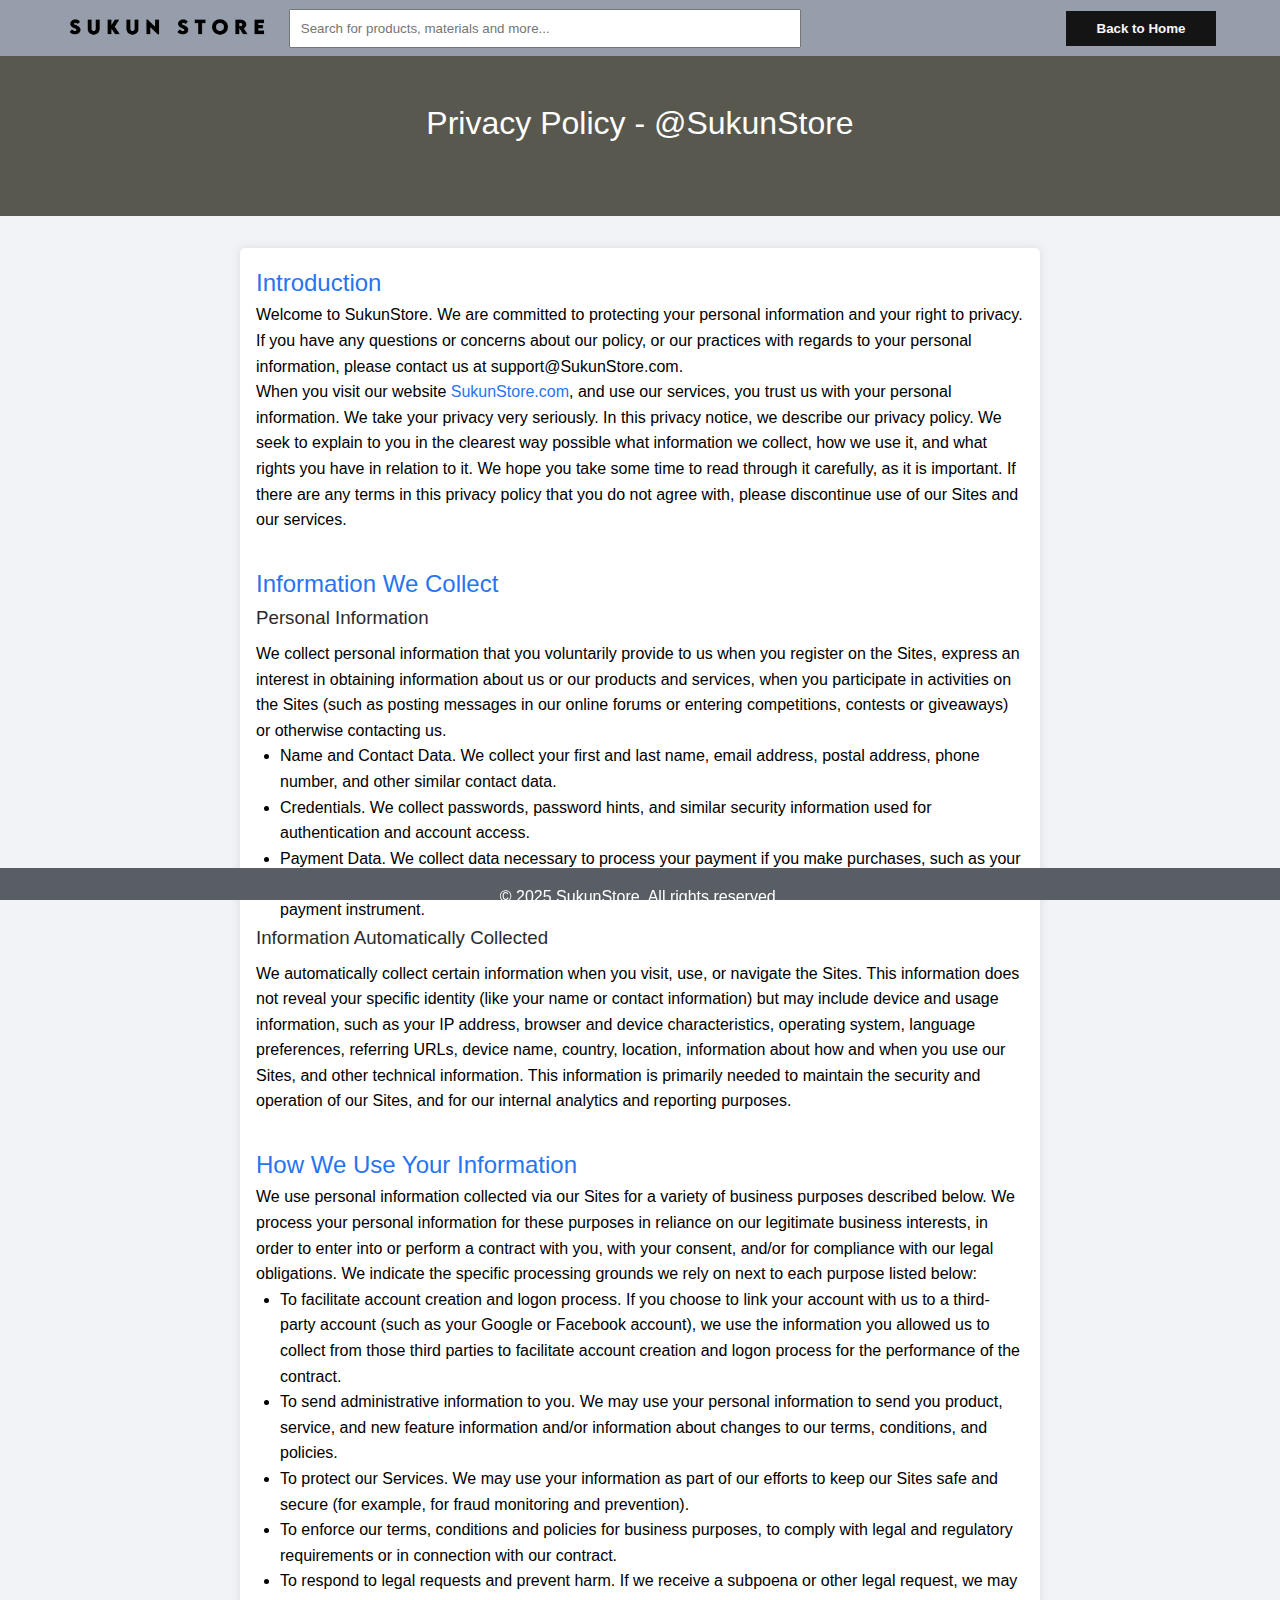
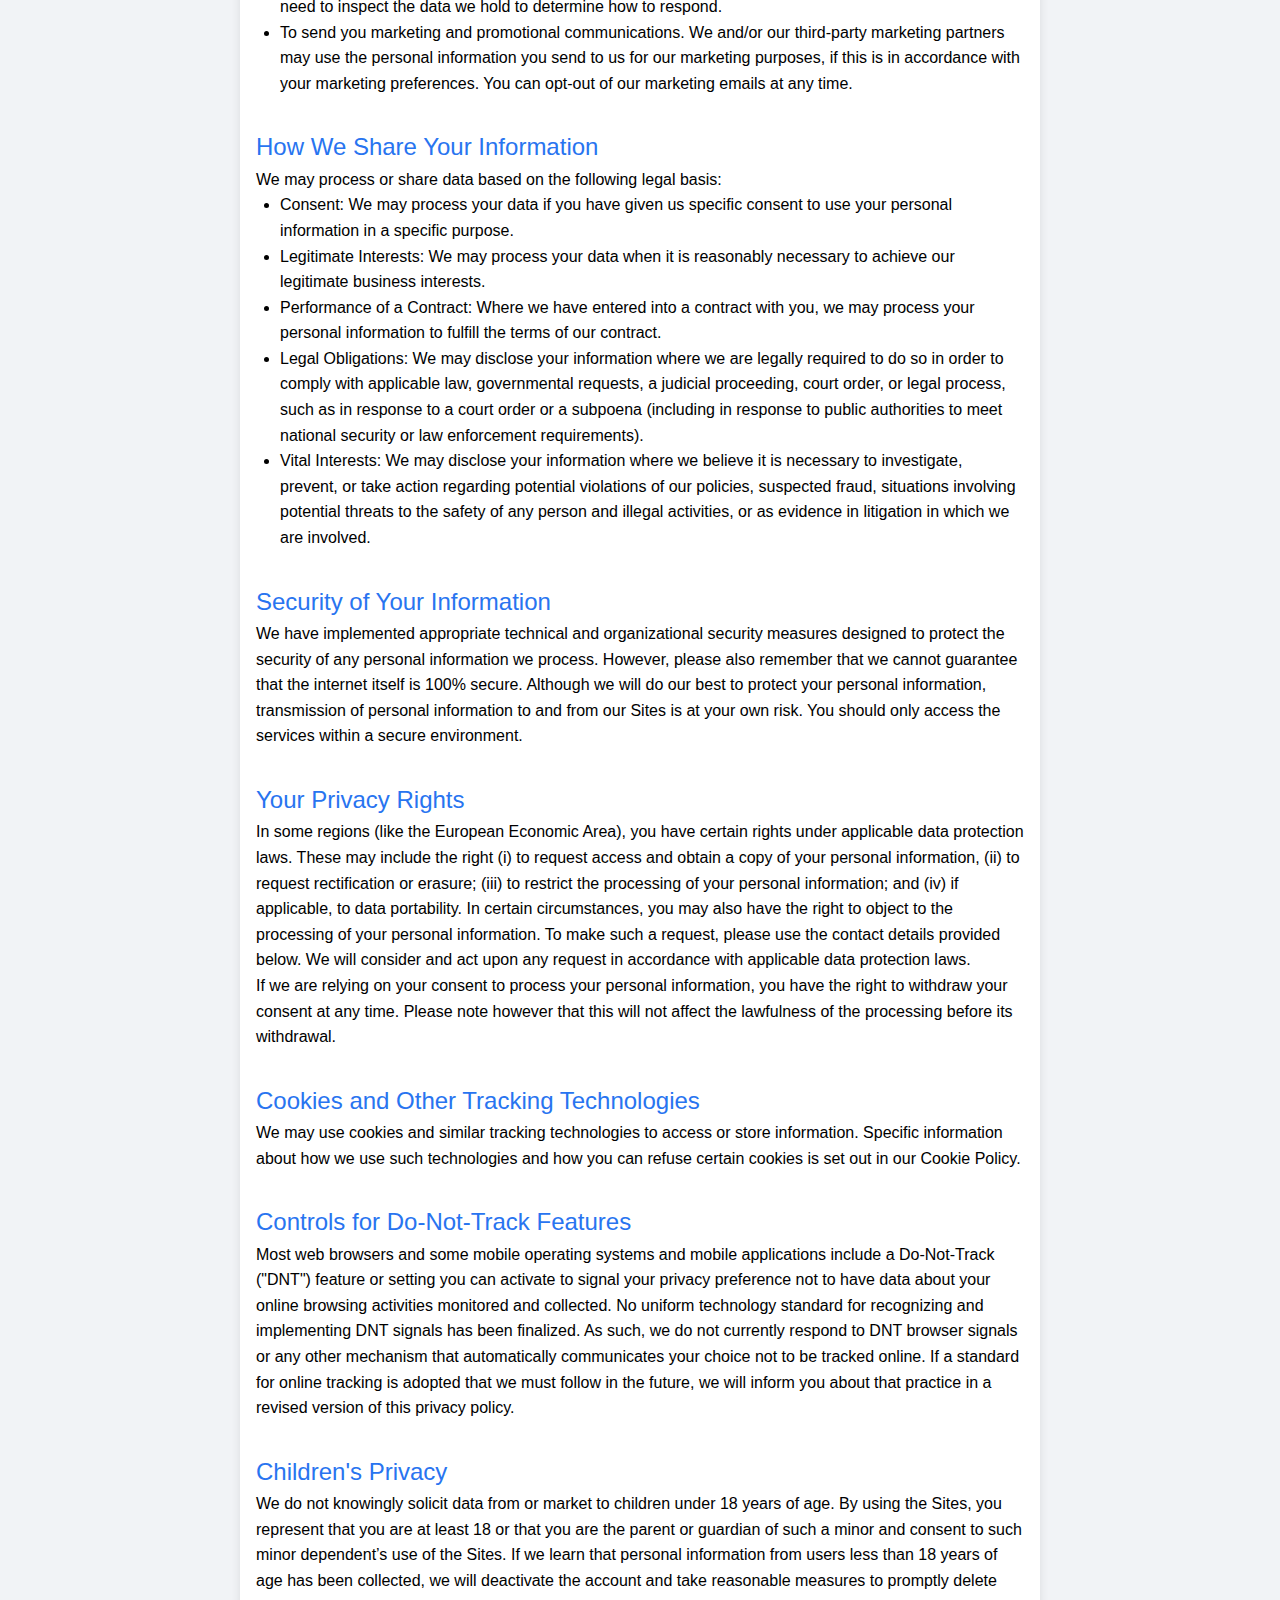
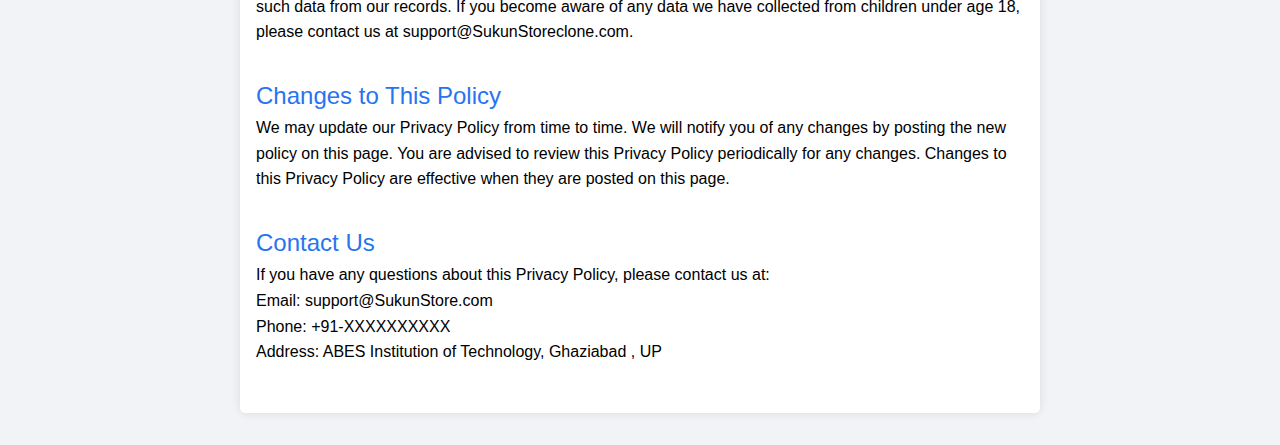
<file: footerterm/privacypolicy/index.html>
<!DOCTYPE html>
<html lang="en">
<head>
    <meta charset="UTF-8">
    <meta name="viewport" content="width=device-width, initial-scale=1.0">
    <title>Privacy Policy - SukunStore</title>
    <link rel="stylesheet" href="styles.css">
    <style>
#progress-container {
    position: fixed ;
    top: 0px;
    left: 0;
    width: 100%;
    height: 15px;
    z-index: 99990;
}

#progress-bar {
    height: 53%;
    width: 0;
    background: linear-gradient(90deg, rgb(4, 112, 174) 0%, rgb(4, 121, 231) 50%, rgba(4, 110, 239, 0.815) 100%);
    box-shadow: 0 0 4px rgba(0, 166, 255, 0.7), 0 0 10px rgba(255, 255, 255, 0.7);
    transition: width 0.09s ease-in-out;
    border-radius: 10px;
}

    </style>
</head>
<body>
    

<div id="progress-container">
    <div id="progress-bar"></div>
  </div>

  <script>
        
    window.addEventListener('scroll', function() {
        const winScroll = document.body.scrollTop || document.documentElement.scrollTop;
        const height = document.documentElement.scrollHeight - document.documentElement.clientHeight;
        const scrolled = (winScroll / height) * 100;
        document.getElementById('progress-bar').style.width = scrolled + '%';
    });
    </script>
    
    <nav>   
        <div class="nav-left">
           
                <img src="/assets/images/LOGO.png" width=auto height="40" title="Flipkart" alt="Flipkart" />
            </a>

            <div class="search">
                <input type="search" placeholder="Search for products, materials and more...">
                <i class="fa fa-search" aria-hidden="true"></i>
            </div>
        </div>
        <a href="/index.html"><button>Back to Home</button></a>
        <!-- <a href="/account/access/login.html"><button>Login</button></a> -->

    </nav>

    <header>
       <pre> <h1>Privacy Policy - @SukunStore</h1>
    </header>
    
    <main>
        <section>
            <h2>Introduction</h2>
            <p>Welcome to SukunStore. We are committed to protecting your personal information and your right to privacy. If you have any questions or concerns about our policy, or our practices with regards to your personal information, please contact us at support@SukunStore.com.</p>
            <p>When you visit our website <a href="/index.html">SukunStore.com</a>, and use our services, you trust us with your personal information. We take your privacy very seriously. In this privacy notice, we describe our privacy policy. We seek to explain to you in the clearest way possible what information we collect, how we use it, and what rights you have in relation to it. We hope you take some time to read through it carefully, as it is important. If there are any terms in this privacy policy that you do not agree with, please discontinue use of our Sites and our services.</p>
        </section>
        <section>
            <h2>Information We Collect</h2>
            <h3>Personal Information</h3>
            <p>We collect personal information that you voluntarily provide to us when you register on the Sites, express an interest in obtaining information about us or our products and services, when you participate in activities on the Sites (such as posting messages in our online forums or entering competitions, contests or giveaways) or otherwise contacting us.</p>
            <ul>
                <li>Name and Contact Data. We collect your first and last name, email address, postal address, phone number, and other similar contact data.</li>
                <li>Credentials. We collect passwords, password hints, and similar security information used for authentication and account access.</li>
                <li>Payment Data. We collect data necessary to process your payment if you make purchases, such as your payment instrument number (such as a credit card number), and the security code associated with your payment instrument.</li>
            </ul>
            <h3>Information Automatically Collected</h3>
            <p>We automatically collect certain information when you visit, use, or navigate the Sites. This information does not reveal your specific identity (like your name or contact information) but may include device and usage information, such as your IP address, browser and device characteristics, operating system, language preferences, referring URLs, device name, country, location, information about how and when you use our Sites, and other technical information. This information is primarily needed to maintain the security and operation of our Sites, and for our internal analytics and reporting purposes.</p>
        </section>
        <section>
            <h2>How We Use Your Information</h2>
            <p>We use personal information collected via our Sites for a variety of business purposes described below. We process your personal information for these purposes in reliance on our legitimate business interests, in order to enter into or perform a contract with you, with your consent, and/or for compliance with our legal obligations. We indicate the specific processing grounds we rely on next to each purpose listed below:</p>
            <ul>
                <li><strong>To facilitate account creation and logon process.</strong> If you choose to link your account with us to a third-party account (such as your Google or Facebook account), we use the information you allowed us to collect from those third parties to facilitate account creation and logon process for the performance of the contract.</li>
                <li><strong>To send administrative information to you.</strong> We may use your personal information to send you product, service, and new feature information and/or information about changes to our terms, conditions, and policies.</li>
                <li><strong>To protect our Services.</strong> We may use your information as part of our efforts to keep our Sites safe and secure (for example, for fraud monitoring and prevention).</li>
                <li><strong>To enforce our terms, conditions and policies for business purposes, to comply with legal and regulatory requirements or in connection with our contract.</strong></li>
                <li><strong>To respond to legal requests and prevent harm.</strong> If we receive a subpoena or other legal request, we may need to inspect the data we hold to determine how to respond.</li>
                <li><strong>To send you marketing and promotional communications.</strong> We and/or our third-party marketing partners may use the personal information you send to us for our marketing purposes, if this is in accordance with your marketing preferences. You can opt-out of our marketing emails at any time.</li>
            </ul>
        </section>
        <section>
            <h2>How We Share Your Information</h2>
            <p>We may process or share data based on the following legal basis:</p>
            <ul>
                <li><strong>Consent:</strong> We may process your data if you have given us specific consent to use your personal information in a specific purpose.</li>
                <li><strong>Legitimate Interests:</strong> We may process your data when it is reasonably necessary to achieve our legitimate business interests.</li>
                <li><strong>Performance of a Contract:</strong> Where we have entered into a contract with you, we may process your personal information to fulfill the terms of our contract.</li>
                <li><strong>Legal Obligations:</strong> We may disclose your information where we are legally required to do so in order to comply with applicable law, governmental requests, a judicial proceeding, court order, or legal process, such as in response to a court order or a subpoena (including in response to public authorities to meet national security or law enforcement requirements).</li>
                <li><strong>Vital Interests:</strong> We may disclose your information where we believe it is necessary to investigate, prevent, or take action regarding potential violations of our policies, suspected fraud, situations involving potential threats to the safety of any person and illegal activities, or as evidence in litigation in which we are involved.</li>
            </ul>
        </section>
        <section>
            <h2>Security of Your Information</h2>
            <p>We have implemented appropriate technical and organizational security measures designed to protect the security of any personal information we process. However, please also remember that we cannot guarantee that the internet itself is 100% secure. Although we will do our best to protect your personal information, transmission of personal information to and from our Sites is at your own risk. You should only access the services within a secure environment.</p>
        </section>
        <section>
            <h2>Your Privacy Rights</h2>
            <p>In some regions (like the European Economic Area), you have certain rights under applicable data protection laws. These may include the right (i) to request access and obtain a copy of your personal information, (ii) to request rectification or erasure; (iii) to restrict the processing of your personal information; and (iv) if applicable, to data portability. In certain circumstances, you may also have the right to object to the processing of your personal information. To make such a request, please use the contact details provided below. We will consider and act upon any request in accordance with applicable data protection laws.</p>
            <p>If we are relying on your consent to process your personal information, you have the right to withdraw your consent at any time. Please note however that this will not affect the lawfulness of the processing before its withdrawal.</p>
        </section>
        <section>
            <h2>Cookies and Other Tracking Technologies</h2>
            <p>We may use cookies and similar tracking technologies to access or store information. Specific information about how we use such technologies and how you can refuse certain cookies is set out in our Cookie Policy.</p>
        </section>
        <section>
            <h2>Controls for Do-Not-Track Features</h2>
            <p>Most web browsers and some mobile operating systems and mobile applications include a Do-Not-Track ("DNT") feature or setting you can activate to signal your privacy preference not to have data about your online browsing activities monitored and collected. No uniform technology standard for recognizing and implementing DNT signals has been finalized. As such, we do not currently respond to DNT browser signals or any other mechanism that automatically communicates your choice not to be tracked online. If a standard for online tracking is adopted that we must follow in the future, we will inform you about that practice in a revised version of this privacy policy.</p>
        </section>
        <section>
            <h2>Children's Privacy</h2>
            <p>We do not knowingly solicit data from or market to children under 18 years of age. By using the Sites, you represent that you are at least 18 or that you are the parent or guardian of such a minor and consent to such minor dependent’s use of the Sites. If we learn that personal information from users less than 18 years of age has been collected, we will deactivate the account and take reasonable measures to promptly delete such data from our records. If you become aware of any data we have collected from children under age 18, please contact us at support@SukunStoreclone.com.</p>
        </section>
        <section>
            <h2>Changes to This Policy</h2>
            <p>We may update our Privacy Policy from time to time. We will notify you of any changes by posting the new policy on this page. You are advised to review this Privacy Policy periodically for any changes. Changes to this Privacy Policy are effective when they are posted on this page.</p>
        </section>
        <section>
            <h2>Contact Us</h2>
            <p>If you have any questions about this Privacy Policy, please contact us at:</p>
            <p>Email: support@SukunStore.com</p>
            <p>Phone: +91-XXXXXXXXXX</p>
            <p>Address: ABES Institution of Technology, Ghaziabad , UP</p>
        </section>
    </main>
    <footer>
        <p>&copy; 2025 SukunStore. All rights reserved.</p>
    </footer>
</body>
</html>
</file>
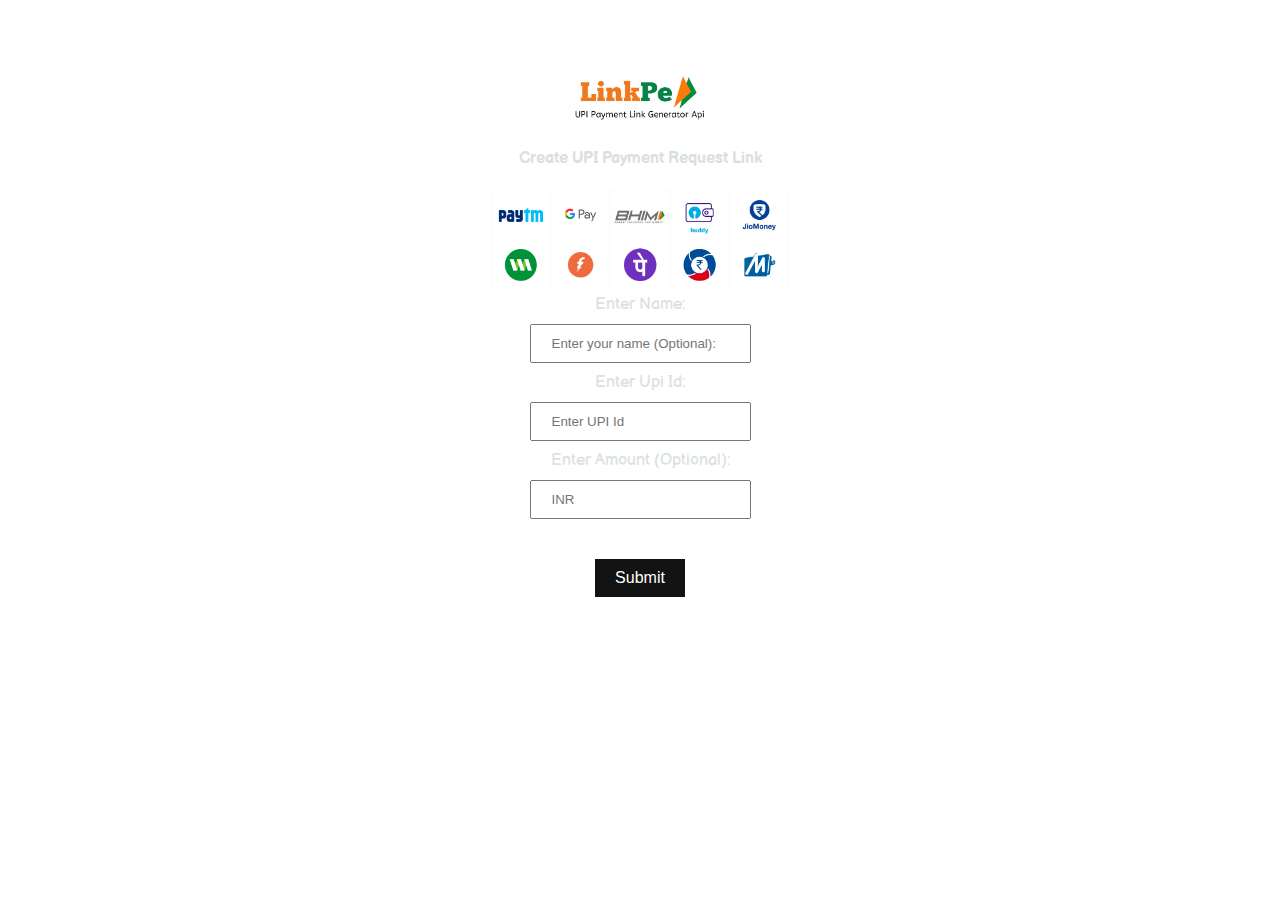
<file: Sukunpayemntoption/linkpe-sukunpayment/index.html>
<!DOCTYPE html>
<html>

<head>
	<!-- Primary Meta Tags -->
	<title>LinkPe - UPI Payments</title>
	<meta name="title" content="LinkPe | UPI LINK Generator">
	<meta name="description" content="LinkPe | UPI LINK Generator - https://t.me/ACE_ML">
	<link rel="fluid-icon" href="https://raw.githubusercontent.com/PtPrashantTripathi/linkpe/main/img/linkpe.png"
		title="" />
	<!-- Open Graph / Facebook -->
	<meta property="og:type" content="website">
	<meta property="og:url" content="https://TheFlashSpeedster.github.io/linkpe">
	<meta property="og:title" content="LinkPe | UPI LINK Generator">
	<meta property="og:description"
		content="LinkPe | UPI LINK Generator - https://t.me/ACE_ML">
	<meta property="og:image" content="https://raw.githubusercontent.com/PtPrashantTripathi/linkpe/main/img/linkpe.png">
	<!-- Twitter -->
	<meta property="twitter:card" content="summary_large_image">
	<meta property="twitter:url" content="https://theflashspeedster.github.io/linkpe">
	<meta property="twitter:title" content="LinkPe - UPI Payments">
	<meta property="twitter:description"
		content="">
	<meta property="twitter:image"
		content="https://raw.githubusercontent.com/PtPrashantTripathi/linkpe/main/img/linkpe.png">
	<meta charset="utf-8">
	<meta name="viewport" content="width=device-width, initial-scale=1">
	<link rel="stylesheet" href="css/main.css">

<body>
	<center>
		<div class="card">
			<div class="card-content">
				<a href="linkpe.html?new"><img src="img/logo.png" height="50"></a>
				<h5 id="name" style="color: #101010;">
					</h4>
					<canvas id="qr"></canvas>
					<div style="margin-top: 2px;">
						<a id="linkpe">
							<img src="img/upi.png" height="80">
							<br>
							<button class='btn'>Pay</button>
						</a>
					</div>
					
					
			</div>
		</div>
	</center>
	<script src="qrious/qrious.min.js"></script>
	<script>
		if (window.location.search.indexOf('pa') > -1) {
			const queryString = window.location.search;
			const urlParams = new URLSearchParams(queryString);
			const pn = urlParams.get('pn');
			const pa = urlParams.get('pa');
			var user;
			if (pn !== "") user = pn;
			else user = pa;
			const url = 'upi://pay' + queryString;
			document.getElementById("name").innerHTML = "Click on Pay or Scan QR & Pay using Any UPI App<br><br>UPI ID: " + user;
			document.getElementById("linkpe").href = url;
			(function () {
				var qr = new QRious({
					element: document.getElementById('qr'),
					background: '#fff',
					foreground: '#000',
					size: 200,
					level: 'H',
					value: url
				});
			})();
		} else {
			location.replace("linkpe.html?error");
		}
	</script>
</body>

</html>
</file>
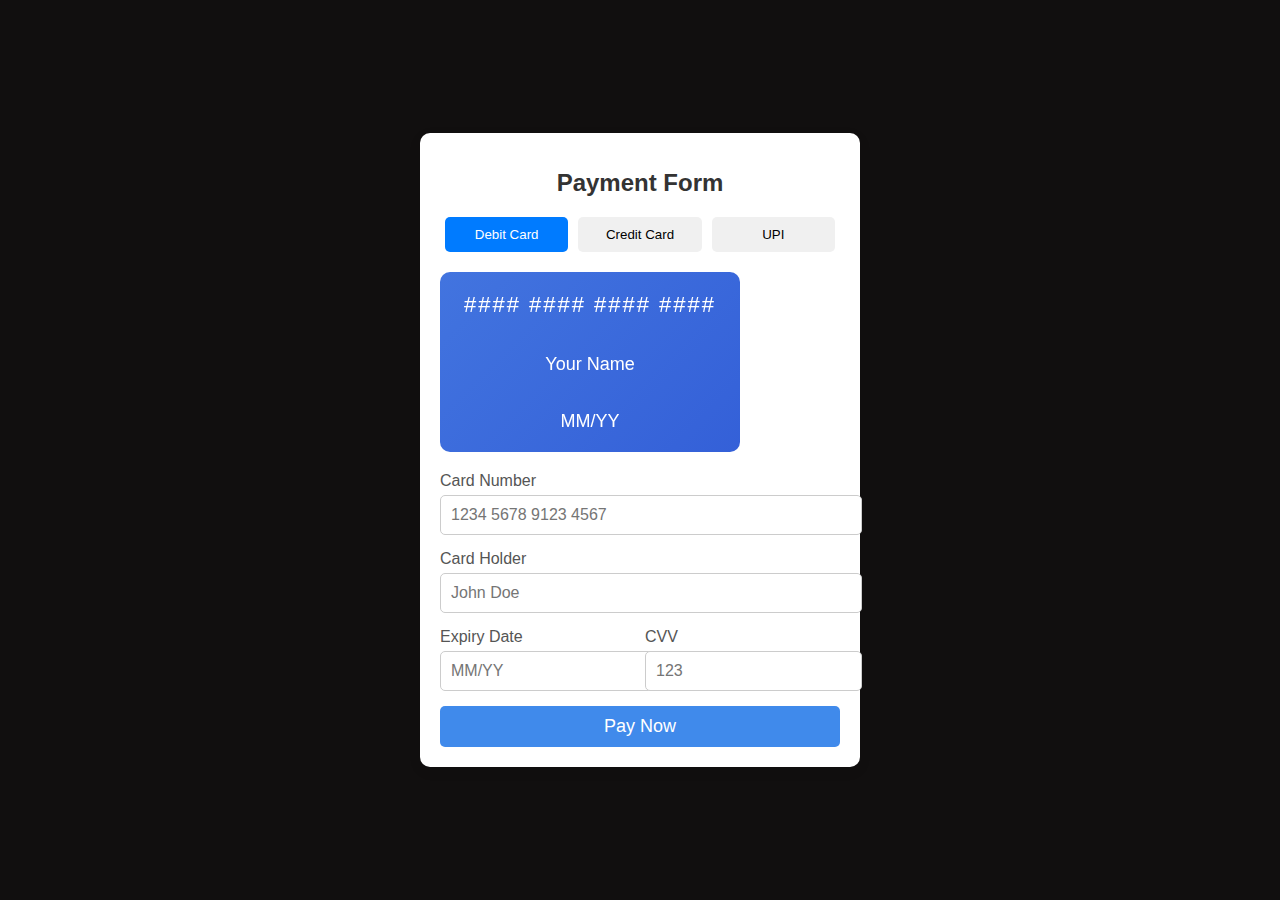
<file: Sukunpayemntoption/upi/index.html>
<!DOCTYPE html>
<html lang="en">
<head>
    <meta charset="UTF-8">
    <meta name="viewport" content="width=device-width, initial-scale=1.0">
    <title>3D Payment Form</title>
    <link rel="stylesheet" href="styles.css">
</head>
<body>
    <div class="container">
        <h1>Payment Form</h1>
        <div class="payment-methods">
            <button id="debit-card-btn" class="payment-btn active">Debit Card</button>
            <button id="credit-card-btn" class="payment-btn">Credit Card</button>
            <button id="upi-btn" class="payment-btn">UPI</button>
        </div>

        <div class="card-container">
            <div class="card">
                <div class="card-front">
                    <div class="card-details">
                        <div id="card-number-display">#### #### #### ####</div>
                        <div id="card-holder-display">Your Name</div>
                        <div id="expiry-date-display">MM/YY</div>
                    </div>
                </div>
                <div class="card-back">
                    <div id="cvv-display">###</div>
                </div>
            </div>
        </div>

        <form id="payment-form">
            <div id="card-info">
                <div class="input-group">
                    <label for="card-number">Card Number</label>
                    <input type="text" id="card-number" placeholder="1234 5678 9123 4567">
                </div>
                <div class="input-group">
                    <label for="card-holder">Card Holder</label>
                    <input type="text" id="card-holder" placeholder="John Doe">
                </div>
                <div class="input-row">
                    <div class="input-group">
                        <label for="expiry-date">Expiry Date</label>
                        <input type="text" id="expiry-date" placeholder="MM/YY">
                    </div>
                    <div class="input-group">
                        <label for="cvv">CVV</label>
                        <input type="text" id="cvv" placeholder="123">
                    </div>
                </div>
            </div>

            <div id="upi-info" class="hidden">
                <div class="input-group">
                    <label for="upi-id">UPI ID</label>
                    <input type="text" id="upi-id" placeholder="yourname@bank">
                </div>
            </div>

            <button type="submit" class="submit-btn">Pay Now</button>
        </form>
    </div>

    <script src="script.js"></script>
</body>
</html>
</file>
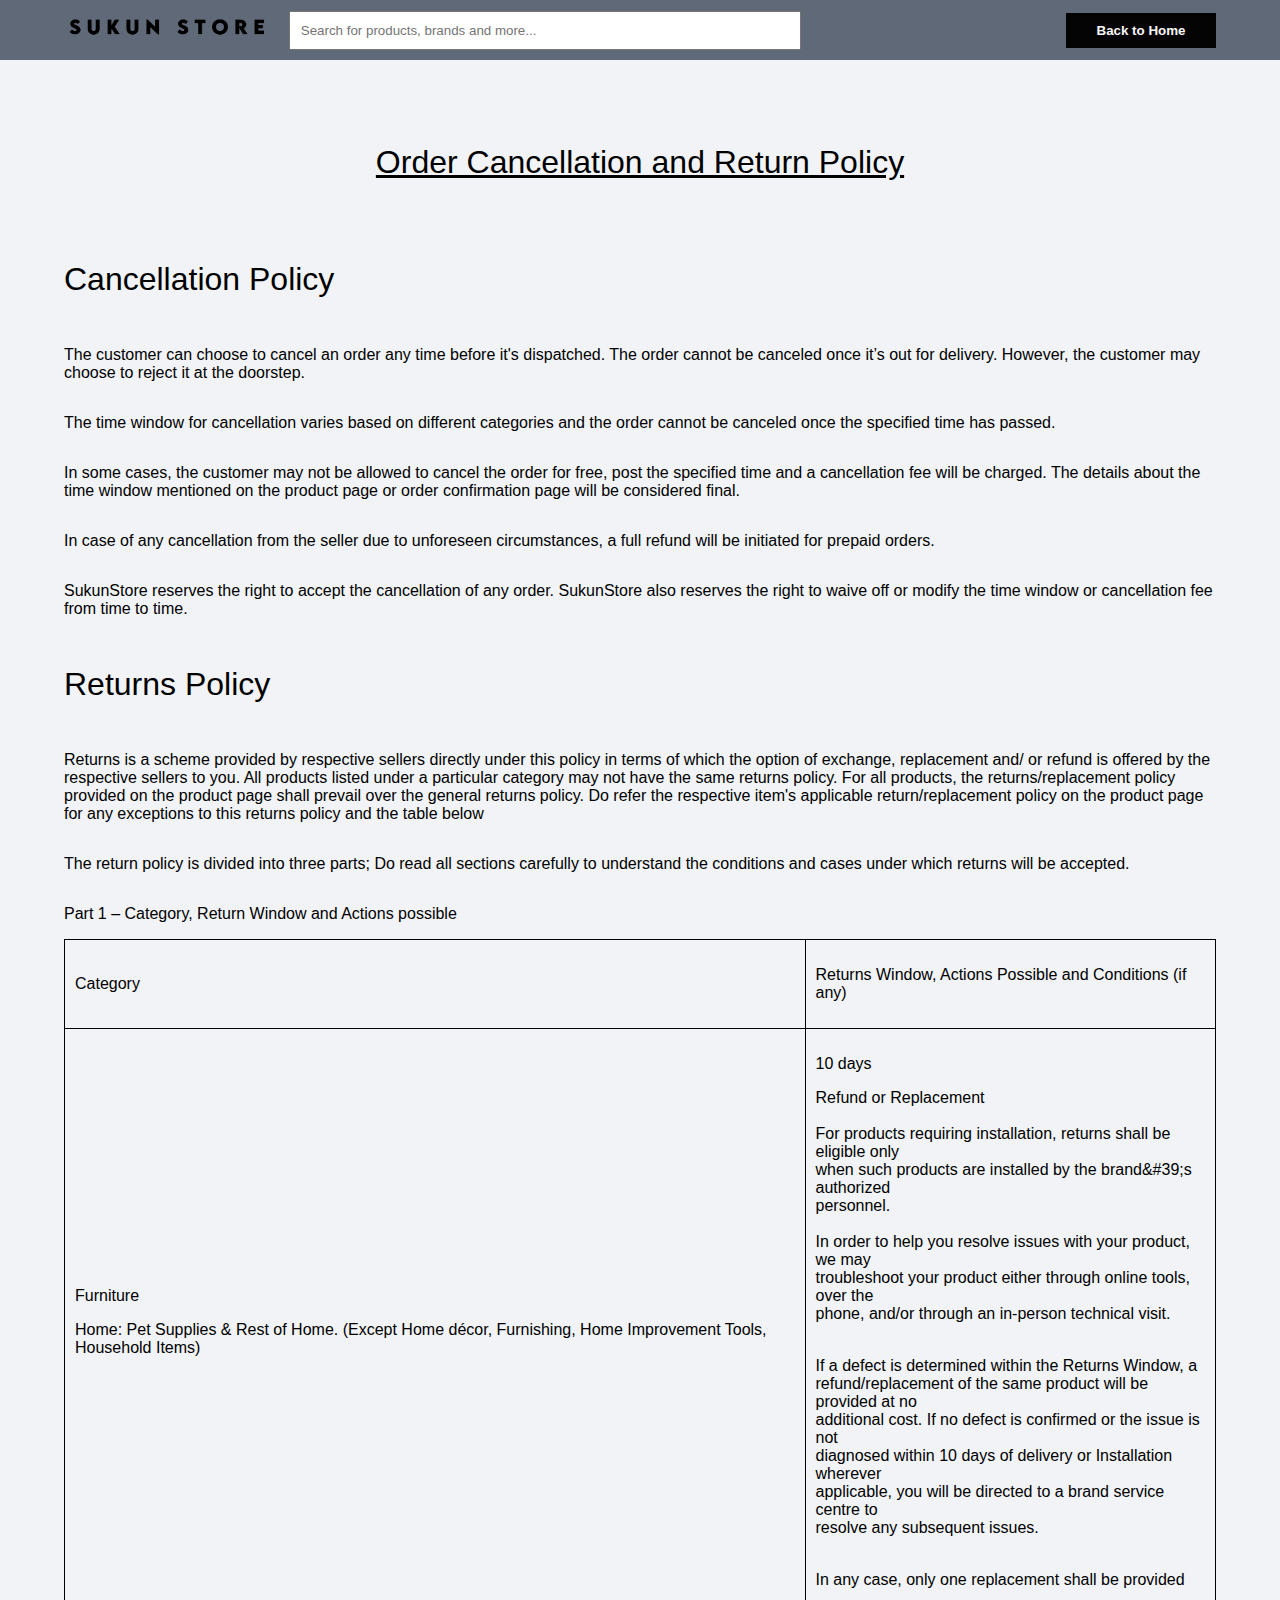
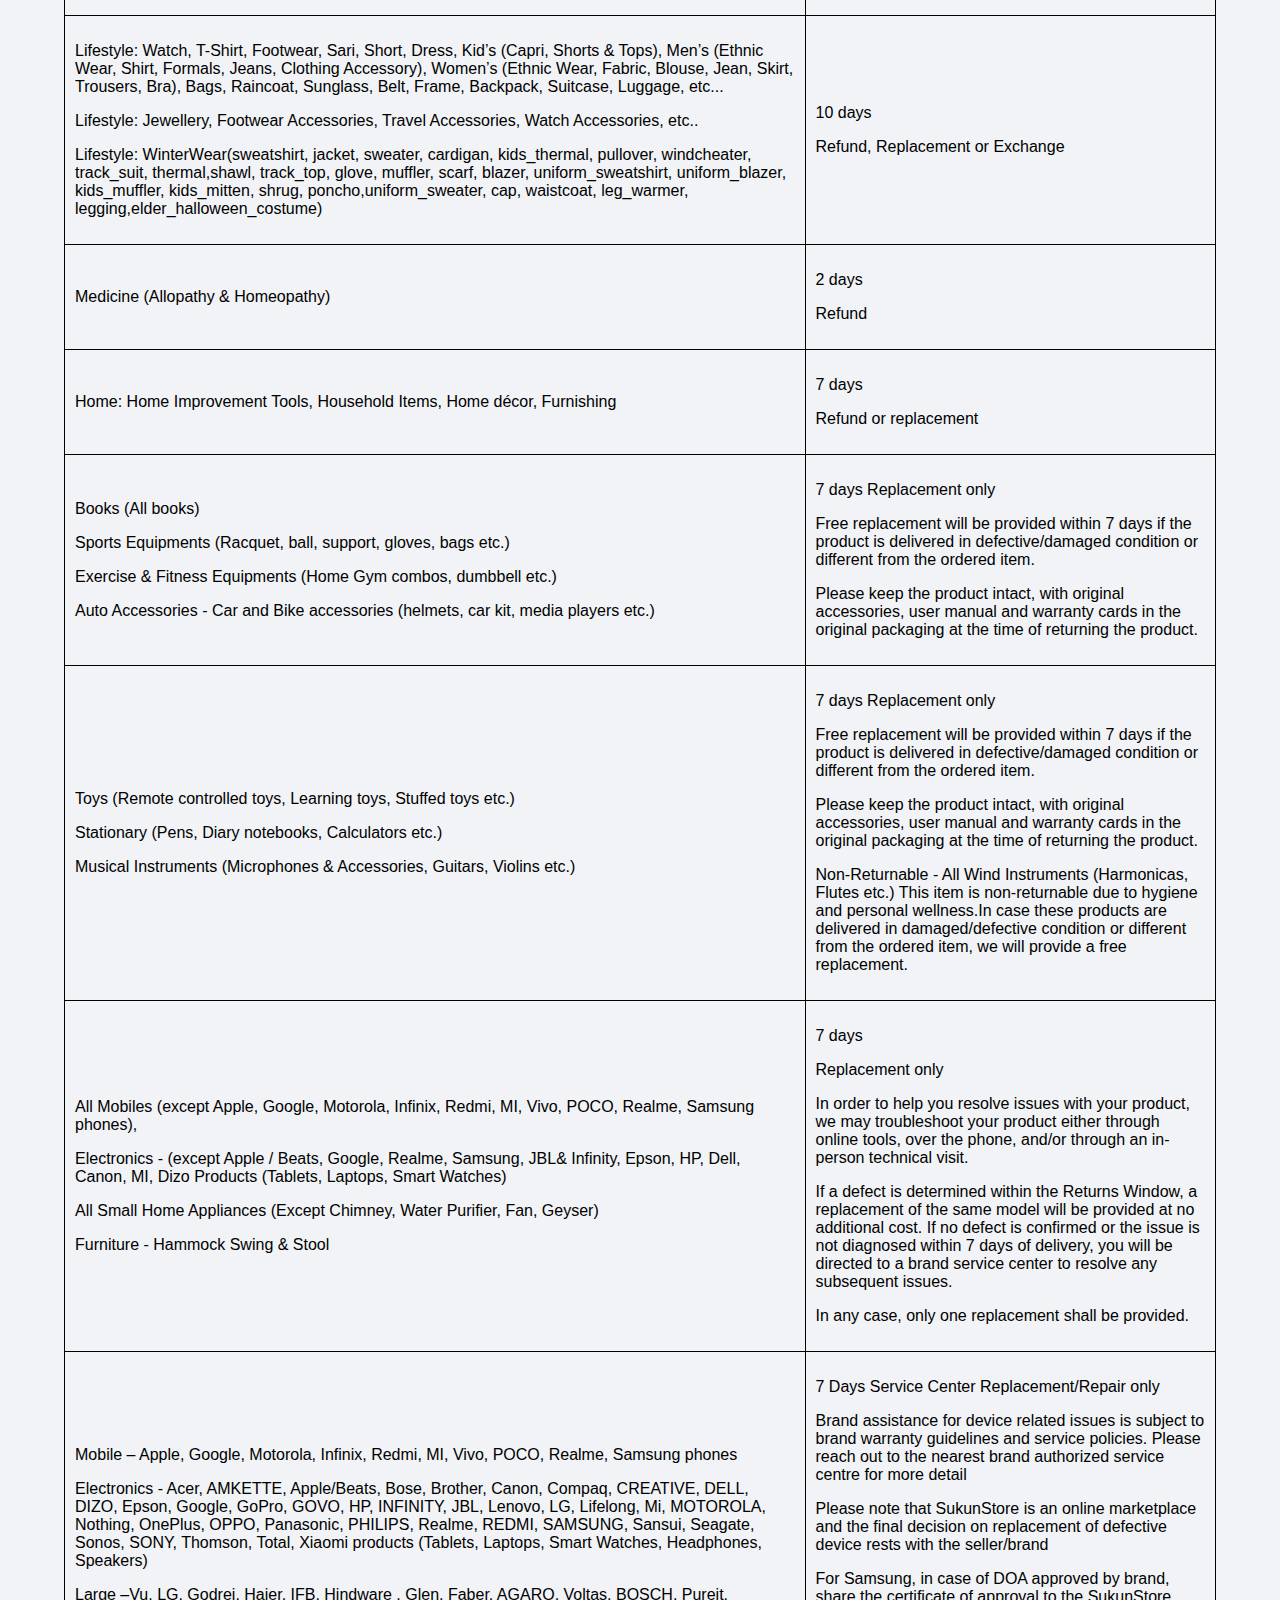
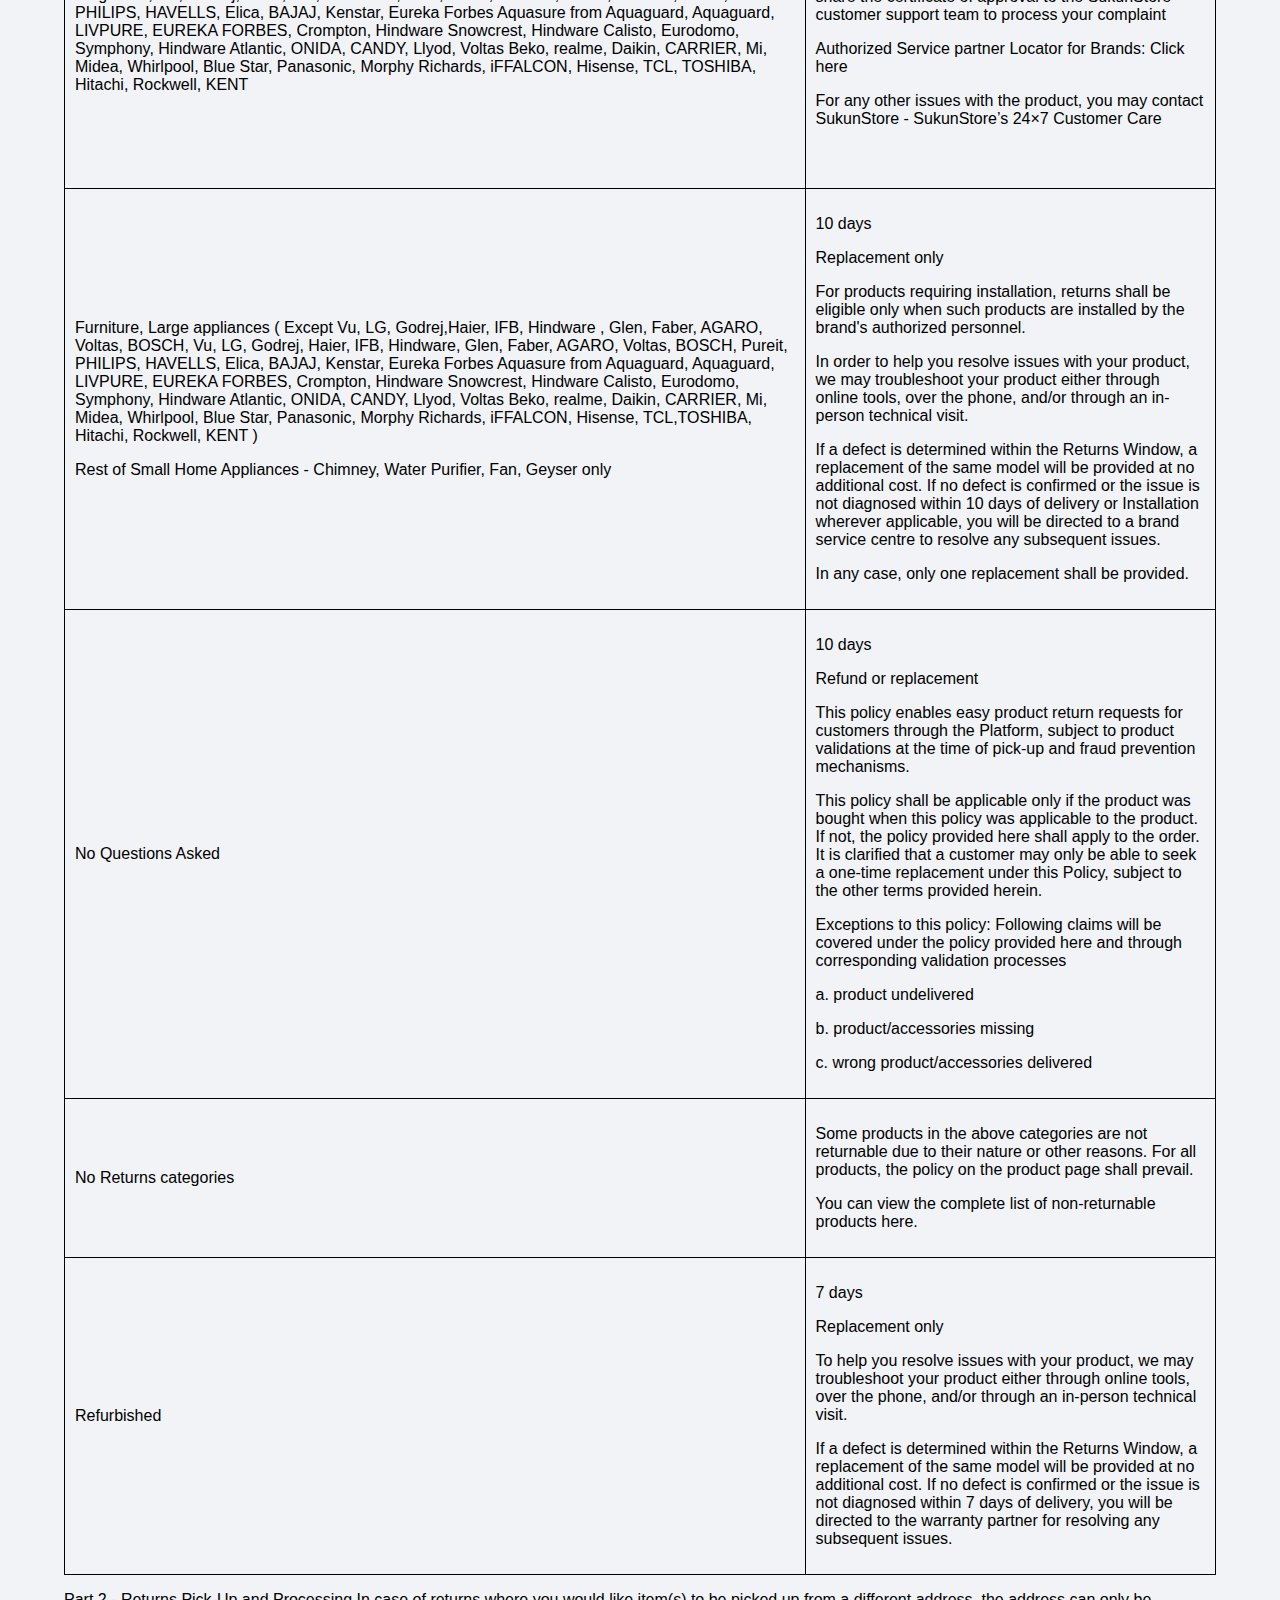
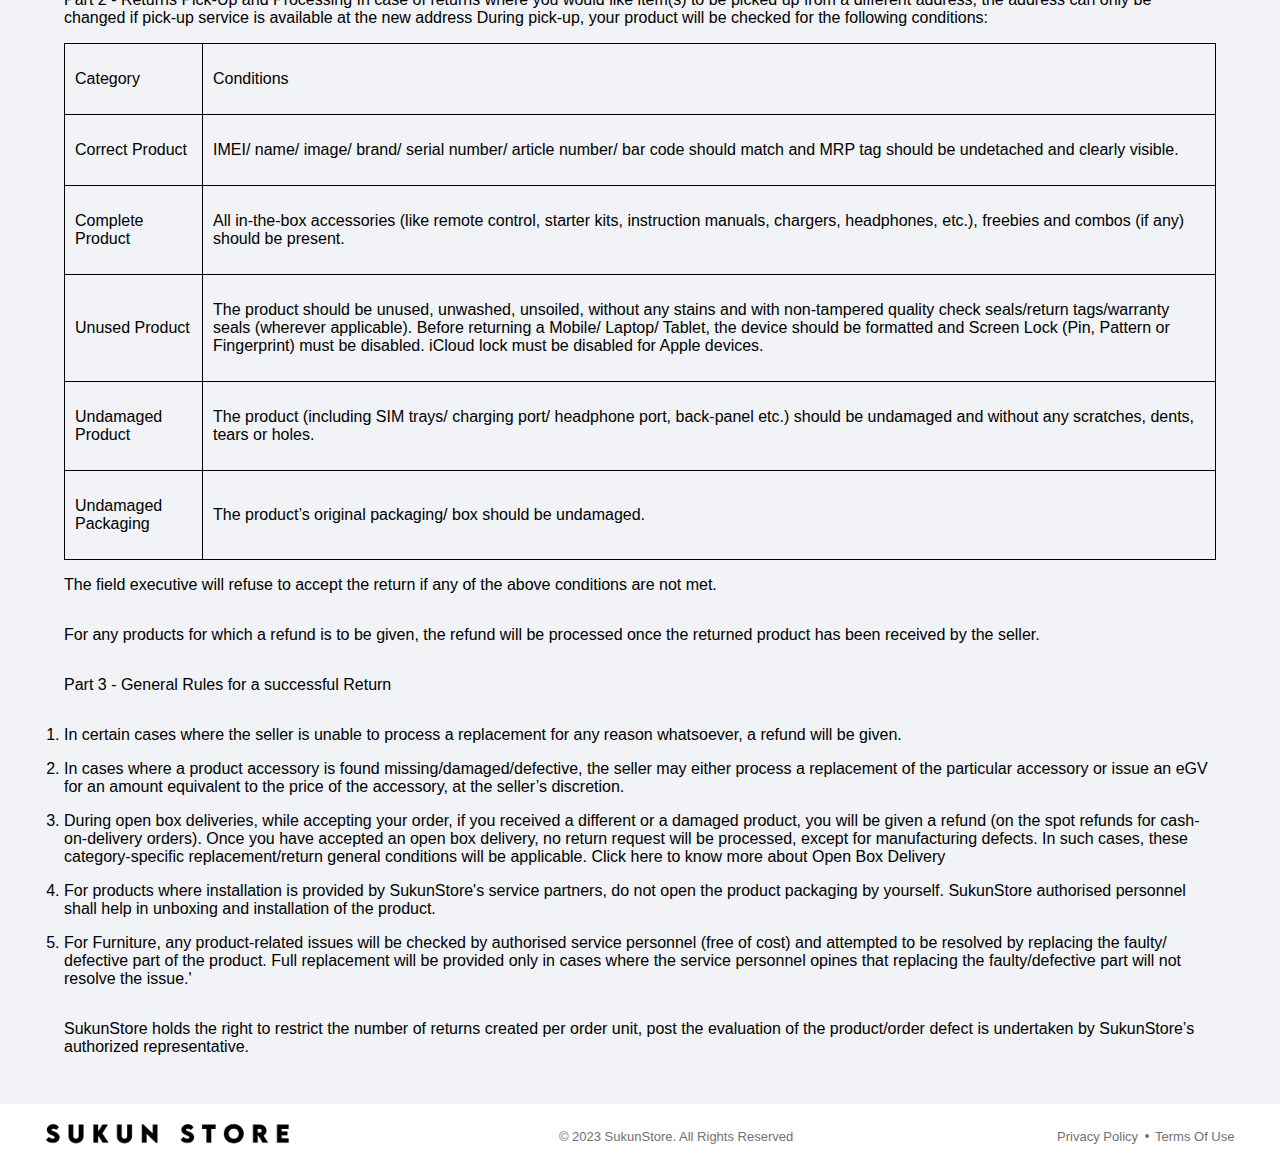
<file: logindone/footerterm/Cancellation_and_Returns/index.html>
<!DOCTYPE html>
<html lang="en">
<head>
    <meta charset="UTF-8">
    <meta name="viewport" content="width=device-width, initial-scale=1.0">
    <link rel="stylesheet" href="./style.css">
    <title>SukunStore - Payments</title>
</head>
<body>
    <nav>
        <div class="nav-left">
            <a class="navbar-brand" href="https://SukunStore-clone-seven-azure.vercel.app/">
                <img src="/assets/images/LOGO.png" width=auto height="40" title="SukunStore" alt="SukunStore" />
            </a>
            <div class="search">
                <input type="search" placeholder="Search for products, brands and more...">
                <i class="fa fa-search" aria-hidden="true"></i>
            </div>
        </div>
        <!-- <a href="/account/access/login.html"><button>Login</button></a> -->
        <a href="/index.html"><button>Back to Home</button></a>
    </nav>
    <main>
        <h1 id="order-cancellation-and-return-policy">Order Cancellation and Return Policy</h1>
        <h1 id="cancellation-policy">Cancellation Policy</h1>
        <p>The customer can choose to cancel an order any time before it&#39;s dispatched. The order cannot be canceled once it’s out for delivery. However, the customer may choose to reject it at the doorstep.</p>
        <p>The time window for cancellation varies based on different categories and the order cannot be canceled once the specified time has passed.</p>
        <p>In some cases, the customer may not be allowed to cancel the order for free, post the specified time and a cancellation fee will be charged. The details about the time window mentioned on the product page or order confirmation page will be considered final.</p>
        <p>In case of any cancellation from the seller due to unforeseen circumstances, a full refund will be initiated for prepaid orders.</p>
        <p>SukunStore reserves the right to accept the cancellation of any order. SukunStore also reserves the right to waive off or modify the time window or cancellation fee from time to time.</p>
        <h1 id="returns-policy">Returns Policy</h1>
        <p>Returns is a scheme provided by respective sellers directly under this policy in terms of which the option of exchange, replacement and/ or refund is offered by the respective sellers to you. All products listed under a particular category may not have the same returns policy. For all products, the returns/replacement policy provided on the product page shall prevail over the general returns policy. Do refer the respective item&#39;s applicable return/replacement policy on the product page for any exceptions to this returns policy and the table below</p>
        <p>The return policy is divided into three parts; Do read all sections carefully to understand the conditions and cases under which returns will be accepted.</p>
        <p>Part 1 – Category, Return Window and Actions possible</p>
        <table cellspacing="0" cellpadding="0">
        <tbody>
        <tr>
        <td valign="middle">
        <p>Category</p>
        </td>
        <td valign="middle">
        <p>Returns Window, Actions Possible and Conditions (if any)</p>
        </td>
        </tr>
        <tr>
        <td valign="middle">
        <p>Furniture</p>
        <p>Home: Pet Supplies &amp; Rest of Home. (Except Home d&eacute;cor, Furnishing, Home Improvement Tools, Household Items)</p>
        </td>
        <td valign="middle">
        <p>10 days</p>
        <p>Refund or Replacement<br /><br />For products requiring installation, returns shall be eligible only<br />when such products are installed by the brand&amp;#39;s authorized<br />personnel.<br /><br />In order to help you resolve issues with your product, we may<br />troubleshoot your product either through online tools, over the<br />phone, and/or through an in-person technical visit.</p>
        <p><br />If a defect is determined within the Returns Window, a<br />refund/replacement of the same product will be provided at no<br />additional cost. If no defect is confirmed or the issue is not<br />diagnosed within 10 days of delivery or Installation wherever<br />applicable, you will be directed to a brand service centre to<br />resolve any subsequent issues.</p>
        <p><br />In any case, only one replacement shall be provided</p>
        </td>
        </tr>
        <tr>
        <td valign="middle">
        <p>Lifestyle: Watch, T-Shirt, Footwear, Sari, Short, Dress, Kid’s (Capri, Shorts &amp; Tops), Men’s (Ethnic Wear, Shirt, Formals, Jeans, Clothing Accessory), Women’s (Ethnic Wear, Fabric, Blouse, Jean, Skirt, Trousers, Bra), Bags, Raincoat, Sunglass, Belt, Frame, Backpack, Suitcase, Luggage, etc...</p>
        <p>Lifestyle: Jewellery, Footwear Accessories, Travel Accessories, Watch Accessories, etc..</p>
        <p>Lifestyle: WinterWear(sweatshirt, jacket, sweater, cardigan, kids_thermal, pullover, windcheater, track_suit, thermal,shawl, track_top, glove, muffler, scarf, blazer, uniform_sweatshirt, uniform_blazer, kids_muffler, kids_mitten, shrug, poncho,uniform_sweater, cap, waistcoat, leg_warmer, legging,elder_halloween_costume)</p>
        </td>
        <td valign="middle">
        <p>10 days</p>
        <p>Refund, Replacement or Exchange</p>
        </td>
        </tr>
        <tr>
        <td valign="middle">
        <p>Medicine (Allopathy &amp; Homeopathy)</p>
        </td>
        <td valign="middle">
        <p>2 days</p>
        <p>Refund</p>
        </td>
        </tr>
        <tr>
        <td valign="middle">
        <p>Home: Home Improvement Tools, Household Items, Home d&eacute;cor, Furnishing</p>
        </td>
        <td valign="middle">
        <p>7 days</p>
        <p>Refund or replacement</p>
        </td>
        </tr>
        <tr>
        <td valign="middle">
        <p>Books (All books)</p>
        <p>Sports Equipments (Racquet, ball, support, gloves, bags etc.)</p>
        <p>Exercise &amp; Fitness Equipments (Home Gym combos, dumbbell etc.)</p>
        <p>Auto Accessories - Car and Bike accessories (helmets, car kit, media players etc.)</p>
        </td>
        <td valign="middle">
        <p>7 days Replacement only</p>
        <p>Free replacement will be provided within 7 days if the product is delivered in defective/damaged condition or different from the ordered item.</p>
        <p>Please keep the product intact, with original accessories, user manual and warranty cards in the original packaging at the time of returning the product.</p>
        </td>
        </tr>
        <tr>
        <td valign="middle">
        <p>Toys (Remote controlled toys, Learning toys, Stuffed toys etc.)</p>
        <p>Stationary (Pens, Diary notebooks, Calculators etc.)</p>
        <p>Musical Instruments (Microphones &amp; Accessories, Guitars, Violins etc.)</p>
        </td>
        <td valign="middle">
        <p>7 days Replacement only</p>
        <p>Free replacement will be provided within 7 days if the product is delivered in defective/damaged condition or different from the ordered item.</p>
        <p>Please keep the product intact, with original accessories, user manual and warranty cards in the original packaging at the time of returning the product.</p>
        <p>Non-Returnable - All Wind Instruments (Harmonicas, Flutes etc.) This item is non-returnable due to hygiene and personal wellness.In case these products are delivered in damaged/defective condition or different from the ordered item, we will provide a free replacement.</p>
        </td>
        </tr>
        <tr>
        <td valign="middle">
        <p>All Mobiles (except Apple, Google,&nbsp;Motorola, Infinix, Redmi, MI, Vivo, POCO, Realme, Samsung phones),</p>
        <p>Electronics - (except Apple / Beats, Google, Realme, Samsung, JBL&amp; Infinity, Epson, HP, Dell, Canon, MI, Dizo Products (Tablets, Laptops, Smart Watches)</p>
        <p>All Small Home Appliances (Except Chimney, Water Purifier, Fan, Geyser)</p>
        <p>Furniture - Hammock Swing &amp; Stool</p>
        </td>
        <td valign="middle">
        <p>7 days</p>
        <p>Replacement only</p>
        <p>In order to help you resolve issues with your product, we may troubleshoot your product either through online tools, over the phone, and/or through an in-person technical visit.</p>
        <p>If a defect is determined within the Returns Window, a replacement of the same model will be provided at no additional cost. If no defect is confirmed or the issue is not diagnosed within 7 days of delivery, you will be directed to a brand service center to resolve any subsequent issues.</p>
        <p>In any case, only one replacement shall be provided.</p>
        </td>
        </tr>
        <tr>
        <td>
        <p><span style="font-weight: 400;">Mobile – Apple, Google, Motorola, Infinix, Redmi, MI, Vivo, POCO, Realme, Samsung phones</span></p>
        <p><span style="font-weight: 400;">Electronics - Acer, AMKETTE, Apple/Beats, Bose, Brother, Canon, Compaq, CREATIVE, DELL, DIZO, Epson, Google, GoPro, GOVO, HP, INFINITY, JBL, Lenovo, LG, Lifelong, Mi, MOTOROLA, Nothing, OnePlus, OPPO, Panasonic, PHILIPS, Realme, REDMI, SAMSUNG, Sansui, Seagate, Sonos, SONY, Thomson, Total, Xiaomi products (Tablets, Laptops, Smart Watches, Headphones, Speakers)</span></p>
        <p><span style="font-weight: 400;">Large –Vu, LG, Godrej, Haier, IFB, Hindware , Glen, Faber, AGARO, Voltas, BOSCH, Pureit, PHILIPS, HAVELLS, Elica, BAJAJ, Kenstar, Eureka Forbes Aquasure from Aquaguard, Aquaguard, LIVPURE, EUREKA FORBES, Crompton, Hindware Snowcrest, Hindware Calisto, Eurodomo, Symphony, Hindware Atlantic, ONIDA, CANDY, Llyod, Voltas Beko, realme, Daikin, CARRIER, Mi, Midea, Whirlpool, Blue Star, Panasonic, Morphy Richards, iFFALCON, Hisense, TCL, TOSHIBA, Hitachi, Rockwell, KENT</span></p>
        </td>
        <td>
        <p><span style="font-weight: 400;">7 Days Service Center Replacement/Repair only</span></p>
        <p><span style="font-weight: 400;">Brand assistance for device related issues is subject to brand warranty guidelines and service policies. Please reach out to the nearest brand authorized service centre for more detail</span></p>
        <p><span style="font-weight: 400;">Please note that SukunStore is an online marketplace and the final decision on replacement of defective device rests with the seller/brand</span></p>
        <p><span style="font-weight: 400;">For Samsung, in case of DOA approved by brand, share the certificate of approval to the SukunStore customer support team to process your complaint</span></p>
        <p><span style="font-weight: 400;">Authorized Service partner Locator for Brands: <a href="https://www.SukunStore.com/pages/service-partner-tnc"><span style="font-weight: 400;">Click here</span></a></span></p>
        <p><span style="font-weight: 400;">For any other issues with the product, you may contact SukunStore - SukunStore’s 24×7 Customer Care</span></p>
        <p><span style="font-weight: 400;">&nbsp;</span></p>
        </td>
        </tr>
        <tr>
        <td>
        <p><span style="font-weight: 400;">Furniture, Large appliances ( Except Vu, LG, Godrej,Haier, IFB, Hindware , Glen, Faber, AGARO, Voltas, BOSCH, Vu, LG, Godrej, Haier, IFB, Hindware, Glen, Faber, AGARO, Voltas, BOSCH, Pureit, PHILIPS, HAVELLS, Elica, BAJAJ, Kenstar, Eureka Forbes Aquasure from Aquaguard, Aquaguard, LIVPURE, EUREKA FORBES, Crompton, Hindware Snowcrest, Hindware Calisto, Eurodomo, Symphony, Hindware Atlantic, ONIDA, CANDY, Llyod, Voltas Beko, realme, Daikin, CARRIER, Mi, Midea, Whirlpool, Blue Star, Panasonic, Morphy Richards, iFFALCON, Hisense, TCL,TOSHIBA, Hitachi, Rockwell, KENT )</span></p>
        <p><span style="font-weight: 400;">Rest of Small Home Appliances - Chimney, Water Purifier, Fan, Geyser only</span></p>
        </td>
        <td>
        <p><span style="font-weight: 400;">10 days</span></p>
        <p><span style="font-weight: 400;">Replacement only</span></p>
        <p><span style="font-weight: 400;">For products requiring installation, returns shall be eligible only when such products are installed by the brand&#39;s authorized personnel.</span></p>
        <p><span style="font-weight: 400;">In order to help you resolve issues with your product, we may troubleshoot your product either through online tools, over the phone, and/or through an in-person technical visit.</span></p>
        <p><span style="font-weight: 400;">If a defect is determined within the Returns Window, a replacement of the same model will be provided at no additional cost. If no defect is confirmed or the issue is not diagnosed within 10 days of delivery or Installation wherever applicable, you will be directed to a brand service centre to resolve any subsequent issues.</span></p>
        <p><span style="font-weight: 400;">In any case, only one replacement shall be provided.</span></p>
        </td>
        </tr>
        <tr>
        <td valign="middle">
        <p>No Questions Asked</p>
        </td>
        <td valign="middle">
        <p>10 days</p>
        <p>Refund or replacement</p>
        <p>This policy enables easy product return requests for customers through the Platform, subject to product validations at the time of pick-up and fraud prevention mechanisms.</p>
        <p>This policy shall be applicable only if the product was bought when this policy was applicable to the product. If not, the policy provided <a href="https://www.SukunStore.com/pages/returnpolicy">here</a> shall apply to the order. It is clarified that a customer may only be able to seek a one-time replacement under this Policy, subject to the other terms provided herein.</p>
        <p>Exceptions to this policy: Following claims will be covered under the policy provided <a href="https://www.SukunStore.com/pages/returnpolicy">here</a> and through corresponding validation processes</p>
        <p>a. product undelivered</p>
        <p>b. product/accessories missing</p>
        <p>c. wrong product/accessories delivered</p>
        </td>
        </tr>
        <tr>
        <td valign="middle">
        <p>No Returns categories</p>
        </td>
        <td valign="middle">
        <p>Some products in the above categories are not returnable due to their nature or other reasons. For all products, the policy on the product page shall prevail.</p>
        <p>You can view the complete list of non-returnable products <a href="http://www.SukunStore.com/non-returnables">here.</a></p>
        </td>
        </tr>
        <tr>
        <td valign="middle">
        <p>Refurbished</p>
        </td>
        <td valign="middle">
        <p>7 days</p>
        <p>Replacement only</p>
        <p>To help you resolve issues with your product, we may troubleshoot your product either through online tools, over the phone, and/or through an in-person technical visit.</p>
        <p>If a defect is determined within the Returns Window, a replacement of the same model will be provided at no additional cost. If no defect is confirmed or the issue is not diagnosed within 7 days of delivery, you will be directed to the warranty partner for resolving any subsequent issues.</p>
        </td>
        </tr>
        </tbody>
        </table>
        <p>Part 2 - Returns Pick-Up and Processing In case of returns where you would like item(s) to be picked up from a different address, the address can only be changed if pick-up service is available at the new address During pick-up, your product will be checked for the following conditions:</p>
        <table>
        <thead>
        <tr>
        <td>
        <p>Category</p>
        </td>
        <td>
        <p>Conditions</p>
        </td>
        </tr>
        <tr>
        <td>
        <p>Correct Product</p>
        </td>
        <td>
        <p>IMEI/ name/ image/ brand/ serial number/ article number/ bar code should match and MRP tag should be undetached and clearly visible.</p>
        </td>
        </tr>
        <tr>
        <td>
        <p>Complete Product</p>
        </td>
        <td>
        <p>All in-the-box accessories (like remote control, starter kits, instruction manuals, chargers, headphones, etc.), freebies and combos (if any) should be present.</p>
        </td>
        </tr>
        <tr>
        <td>
        <p>Unused Product</p>
        </td>
        <td>
        <p>The product should be unused, unwashed, unsoiled, without any stains and with non-tampered quality check seals/return tags/warranty seals (wherever applicable). Before returning a Mobile/ Laptop/ Tablet, the device should be formatted and Screen Lock (Pin, Pattern or Fingerprint) must be disabled. iCloud lock must be disabled for Apple devices.</p>
        </td>
        </tr>
        <tr>
        <td>
        <p>Undamaged Product</p>
        </td>
        <td>
        <p>The product (including SIM trays/ charging port/ headphone port, back-panel etc.) should be undamaged and without any scratches, dents, tears or holes.</p>
        </td>
        </tr>
        <tr>
        <td>
        <p>Undamaged Packaging</p>
        </td>
        <td>
        <p>The product&rsquo;s original packaging/ box should be undamaged.</p>
        </td>
        </tr>
        </thead>
        </table>

        <p>The field executive will refuse to accept the return if any of the above conditions are not met.</p>
        <p>For any products for which a refund is to be given, the refund will be processed once the returned product has been received by the seller.</p>
        <p>Part 3 - General Rules for a successful Return</p>
        <ol>
        <li>In certain cases where the seller is unable to process a replacement for any reason whatsoever, a refund will be given.</li>
        <li>In cases where a product accessory is found missing/damaged/defective, the seller may either process a replacement of the particular accessory or issue an eGV for an amount equivalent to the price of the accessory, at the seller’s discretion.</li>
        <li>During open box deliveries, while accepting your order, if you received a different or a damaged product, you will be given a refund (on the spot refunds for cash-on-delivery orders). Once you have accepted an open box delivery, no return request will be processed, except for manufacturing defects. In such cases, these category-specific replacement/return general conditions will be applicable. <a href="https://www.SukunStore.com/pages/open-box-delivery-tnc">Click here</a> to know more about Open Box Delivery</li>
        <li>For products where installation is provided by SukunStore&#39;s service partners, do not open the product packaging by yourself. SukunStore authorised personnel shall help in unboxing and installation of the product.</li>
        <li>For Furniture, any product-related issues will be checked by authorised service personnel (free of cost) and attempted to be resolved by replacing the faulty/ defective part of the product. Full replacement will be provided only in cases where the service personnel opines that replacing the faulty/defective part will not resolve the issue.&#39;</li>
        </ol>
        <p>SukunStore holds the right to restrict the number of returns created per order unit, post the evaluation of the product/order defect is undertaken by SukunStore’s authorized representative.</p>
    </main>
    <footer>
        <div id="footer-inner-container">
            <div><img id="logo-footer" src="/assets/images/LOGO.png" alt="SukunStore_logo"></div>
            <div><p>&copy; 2023 SukunStore. All Rights Reserved</p></div>
            <div id="tnc-container">
                <div>
                    <a href="/footerterm/privacypolicy/index.html">Privacy Policy</a>
                </div>
                <div id="bullet-point"></div>
                <div>
                    <a href="/footerterm/TermsOfUse.html">Terms Of Use</a>
                </div>
            </div>
        </div>
    </footer>
    <script src="./script.js"></script>
</body>
</html>
</file>
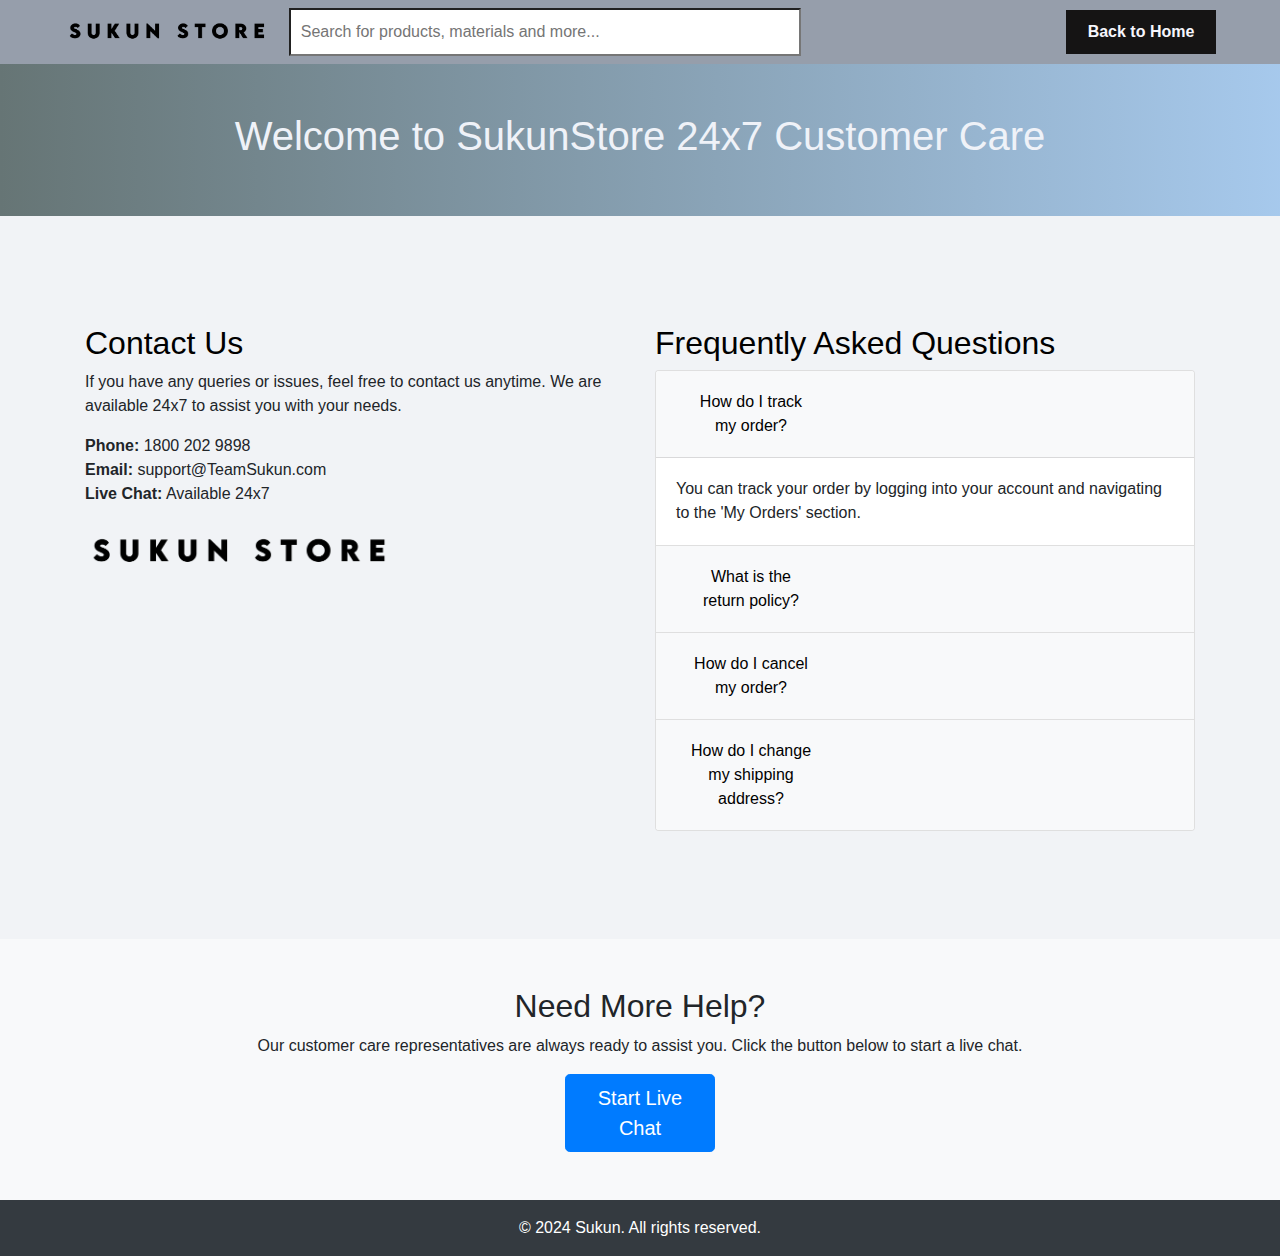
<file: logindone/footerterm/helpcentre/index.html>
<!DOCTYPE html>
<html lang="en">
<head>
    <meta charset="UTF-8">
    <meta name="viewport" content="width=device-width, initial-scale=1.0">
    <title>SukunStore 24x7 Customer Care</title>
    <link rel="shortcut icon" href="/assets/images/LOGO.png" type="image/x-icon">
    <link href="https://stackpath.bootstrapcdn.com/bootstrap/4.5.2/css/bootstrap.min.css" rel="stylesheet">
    <link rel="stylesheet" href="helpcentre.css">
</head>
<body>

    <nav>   
        <div class="nav-left">
           
                <img src="/assets/images/LOGO.png" width=auto height="40" title="SukunStore" alt="SukunStore" />
            </a>

            <div class="search">
                <input type="search" placeholder="Search for products, materials and more...">
                <i class="fa fa-search" aria-hidden="true"></i>
            </div>
        </div>
       
        <!-- <a href="/account/access/login.html"><button>Login</button></a> -->
        <a href="/index.html"><button>Back to Home</button></a>
    </nav>


<header class="bg-primary text-center py-5 heading">
    <h1>Welcome to SukunStore 24x7 Customer Care</h1>
    
</header>

<section class="container my-5">
    <div class="row">
        <div class="col-md-6">
            <h2 style="color: #000000;">Contact Us</h2>
            <p>If you have any queries or issues, feel free to contact us anytime. We are available 24x7 to assist you with your needs.</p>
            <ul class="list-unstyled">
                <li><strong>Phone:</strong> 1800 202 9898</li>
                <li><strong>Email:</strong> support@TeamSukun.com</li>
                <li><strong>Live Chat:</strong> Available 24x7</li>
            </ul>
            <img src="/assets/images/LOGO.png" height="60px" alt="sukun Logo" class="SukunStore-logo">
        </div>
        <div class="col-md-6">
            <h2 style="color: #000000;">Frequently Asked Questions</h2>
            <div class="accordion" id="faqAccordion">
                <div class="card">
                    <div class="card-header" id="faqHeading1">
                        <h5 class="mb-0">
                            <button class="btn btn-link" type="button" data-toggle="collapse" data-target="#faq1" aria-expanded="true" aria-controls="faq1">
                                How do I track my order?
                            </button>
                        </h5>
                    </div>
                    <div id="faq1" class="collapse show" aria-labelledby="faqHeading1" data-parent="#faqAccordion">
                        <div class="card-body">
                            You can track your order by logging into your account and navigating to the 'My Orders' section.
                        </div>
                    </div>
                </div>
                <div class="card">
                    <div class="card-header" id="faqHeading2">
                        <h5 class="mb-0">
                            <button class="btn btn-link collapsed" type="button" data-toggle="collapse" data-target="#faq2" aria-expanded="false" aria-controls="faq2">
                                What is the return policy?
                            </button>
                        </h5>
                    </div>
                    <div id="faq2" class="collapse" aria-labelledby="faqHeading2" data-parent="#faqAccordion">
                        <div class="card-body">
                            Our return policy allows you to return products within 30 days of delivery. Please refer to our return policy page for more details.
                        </div>
                    </div>
                </div>
                <div class="card">
                    <div class="card-header" id="faqHeading3">
                        <h5 class="mb-0">
                            <button class="btn btn-link collapsed" type="button" data-toggle="collapse" data-target="#faq3" aria-expanded="false" aria-controls="faq3">
                                How do I cancel my order?
                            </button>
                        </h5>
                    </div>
                    <div id="faq3" class="collapse" aria-labelledby="faqHeading3" data-parent="#faqAccordion">
                        <div class="card-body">
                            You can cancel your order from the 'My Orders' section in your account. Select the order you wish to cancel and click on the 'Cancel' button.
                        </div>
                    </div>
                </div>
                <div class="card">
                    <div class="card-header" id="faqHeading4">
                        <h5 class="mb-0">
                            <button class="btn btn-link collapsed" type="button" data-toggle="collapse" data-target="#faq4" aria-expanded="false" aria-controls="faq4">
                            How do I change my shipping address?
                            </button>
                        </h5>
                    </div>
                    <div id="faq4" class="collapse" aria-labelledby="faqHeading4" data-parent="#faqAccordion">
                        <div class="card-body">
                            You can change your shipping address during the checkout process or update your address book in your account settings.
                        </div>
                    </div>
                </div>
            </div>
        </div>
    </div>
</section>

<section class="bg-light py-5">
    <div class="container text-center">
        <h2>Need More Help?</h2>
        <p>Our customer care representatives are always ready to assist you. Click the button below to start a live chat.</p>
        <button class="btn btn-primary btn-lg">Start Live Chat</button>
    </div>
</section>

<footer class="bg-dark text-white text-center py-3">
    <p>&copy; 2024 Sukun. All rights reserved.</p>
</footer>


<script src="https://stackpath.bootstrapcdn.com/bootstrap/4.5.2/js/bootstrap.bundle.min.js"></script>
<script src="https://code.jquery.com/jquery-3.5.1.slim.min.js"></script>
<script src="https://stackpath.bootstrapcdn.com/bootstrap/4.5.2/js/bootstrap.bundle.min.js"></script>
</file>
<file: viewcart/cart.css>
/* General Styles */
body {
    font-family: 'Arial', sans-serif;
    margin: 0;
    padding: 0;
    background-color: #f9f9f9;
    color: #333;
  }
  
  header {
    background-color: #333;
    color: #fff;
    padding: 15px;
    text-align: center;
    font-size: 1.5em;
  }
  
  footer {
    background-color: #333;
    color: #fff;
    text-align: center;
    padding: 10px 0;
    position: relative;
    bottom: 0;
    width: 100%;
  }
  
  main {
    padding: 20px;
  }
  
  /* Cart Styles */
  .cart-container {
    max-width: 1200px;
    margin: 0 auto;
    background: #fff;
    box-shadow: 0 4px 6px rgba(0, 0, 0, 0.1);
    border-radius: 8px;
    padding: 20px;
  }
  
  .cart-container h2 {
    text-align: center;
    margin-bottom: 20px;
    font-size: 1.8em;
    color: #444;
  }
  
  /* Cart Items */
  .cart-item {
    display: flex;
    align-items: center;
    justify-content: space-between;
    padding: 15px;
    border-bottom: 1px solid #ddd;
  }
  
  .cart-item:last-child {
    border-bottom: none;
  }
  
  .cart-item img {
    width: 120px;
    height: auto;
    border-radius: 8px;
    object-fit: cover;
  }
  
  .cart-item-details {
    flex: 1;
    margin-left: 20px;
  }
  
  .cart-item-details h3 {
    font-size: 1.2em;
    margin: 0 0 5px;
    color: #333;
  }
  
  .cart-item-details p {
    margin: 5px 0;
    font-size: 1em;
    color: #777;
  }
  
  .cart-item-details button {
    background-color: #e74c3c;
    color: #fff;
    border: none;
    padding: 8px 15px;
    border-radius: 4px;
    cursor: pointer;
    font-size: 0.9em;
    transition: background-color 0.3s ease;
  }
  
  .cart-item-details button:hover {
    background-color: #c0392b;
  }
  
  /* Cart Summary */
  .cart-summary {
    text-align: right;
    margin-top: 20px;
    font-size: 1.3em;
    font-weight: bold;
    color: #333;
  }
  
  /* Responsive Design */
  @media (max-width: 768px) {
    .cart-item {
      flex-direction: column;
      align-items: flex-start;
    }
  
    .cart-item img {
      width: 100px;
    }
  
    .cart-item-details {
      margin-left: 0;
      margin-top: 10px;
    }
  
    .cart-item-details h3 {
      font-size: 1.1em;
    }
  
    .cart-summary {
      text-align: center;
      margin-top: 20px;
    }
  }
  /* Billing Section Styles */
.billing-section {
  margin-top: 20px;
  padding: 20px;
  background-color: #f4f4f4;
  border-radius: 8px;
  box-shadow: 0 4px 6px rgba(0, 0, 0, 0.1);
  text-align: right;
}

.cart-summary {
  font-size: 1.2em;
  color: #333;
}

#checkout-button {
  margin-top: 15px;
  background-color: #363837;
  color: #fff;
  border: none;
  padding: 10px 20px;
  border-radius: 4px;
  cursor: pointer;
  font-size: 1em;
  transition: background-color 0.3s ease;
}

#checkout-button:hover {
  background-color: #086af3;
}
</file>
<file: footerterm/Cancellation_and_Returns/style.css>
* {
    box-sizing: border-box;
    padding: 0;
    margin: 0;
    font-family: Arial, Helvetica, sans-serif;
    font-weight: 400;
    /* border: 1px solid red; */
}

body {
    background-color: #f1f3f6;
}

nav {
    width: 100%;
    display: flex;
    align-items: center;
    justify-content: space-between;
    padding: 8px 5%;
    background-color: #606977;
    position: fixed;
    top: 0rem;
}

.nav-left {
    display: flex;
    align-items: center;
    gap: 20px;
}

input {
    width: 40vw;
    padding: 10px;
}

button {
    padding: 10px 20px;
    width: 150px;
    color: rgb(247, 247, 250);
    background-color: rgb(4, 4, 4);
    font-weight: 600;
    border: none;
}

.search {
    position: relative;
}

i {
    position: absolute;
    top: 30%;
    right: 0;
    color: rgb(75, 75, 255);
    height: 100%;
    width: 30px;

}

#footer-inner-container
{
    display: flex;
    justify-content: space-between;
    align-items: center;
    color: rgb(113, 113, 113);
    font-size: 13px;
    font-family: sans-serif;
    padding: 1em 3em;
    background-color: white;
    height: 4rem;
}
#tnc-container
{
    display: flex;
    justify-content: center;
    align-items: center;
}
#tnc-container > div
{
    margin-right: 0.5em;
}
#tnc-container > div a
{
    text-decoration: none;
    color: rgb(113, 113, 113);
}
#bullet-point
{
    height: 4px;
    width: 4px;
    background-color: rgb(113, 113, 113);
    border-radius: 50%;
}

#logo-footer
{
    height: 3.125rem;
}

main
{
    display: flex;
    flex-direction: column;
    justify-content: space-between;
    padding: 2rem 5%;
    margin-top: 4rem;
}

main > div > a::after
{
    content: " | ";
}

main > div > a:last-of-type::after
{
    content: "";
}

p
{
    margin: 1rem 0rem;
}

p > strong
{
    font-weight: 700;
}

ul
{
    padding: 1rem;
}

li
{
    margin: 1rem 0rem;
}

.highlight
{
    color: #2874F0;
    font-weight: 700;
    font-style: italic;
}

a:visited, a:link
{
    text-decoration: none;
    color: black;
}
a:hover, a:active
{
    color: #2455f4;
    text-decoration: underline;
}

#order-cancellation-and-return-policy
{
    margin: 3rem auto;
    text-decoration: underline;
}

h1
{
    margin: 2rem 0rem;
}

h2
{
    margin: 2rem 0rem;
}

table, tr, th, td 
{
    border: 1px solid black;
    border-collapse: collapse;
}

td, th 
{
    padding: 10px;
}

@media screen and (max-width : 890px) {

    input {
        width: 40vw;
        padding: 5px;
        font-size: 12px;
    }

    nav button {
        padding: 5px;
        width: 100px;
        font-size: 12px;
    }

    .nav-left {
        gap: 10px;
    }
}

@media screen and (max-width : 670px) {
    nav img {
        height: 20px;
    }

    input,
    nav button {
        font-size: 8px;
    }

}
</file>
<file: footerterm/helpcentre/helpcentre.css>
body {
    font-family: Arial, sans-serif;
}

header {
    background: linear-gradient(to right, #667575, #dee3e6bf);
}

section {
    padding: 60px 0;
}

footer {
    background: #343a40;
    color: #fff;
}

footer p {
    margin: 0;
}

.list-group-item {
    cursor: pointer;
}

.btn-link {
    color: #0f0f10;
}

.btn-link:hover {
    text-decoration: none;
    color: #090a0a;
}

.card-header {
    background-color: #f8f9fa;
}

.card-header h5 {
    margin: 0;
}

.flipkart-logo {
    display: block;
    margin: -24px auto;
    max-width: 400px;
}
.card-header button.btn-link {
    color: #000000; /* Setting the question color to black */
}
.heading {
    color: rgb(239, 242, 248); /* Setting the heading background color to blue */
}

body {
    background-color: #f1f3f6;
}

nav {
    width: 100%;
    display: flex;
    align-items: center;
    justify-content: space-between;
    padding: 8px 5%;
    background-color: #969eab;
}

.nav-left {
    display: flex;
    align-items: center;
    gap: 20px;
}

input {
    width: 40vw;
    padding: 10px;
}

button {
    padding: 10px 20px;
    width: 150px;
    color: rgb(246, 246, 252);
    background-color: rgb(21, 20, 20);
    font-weight: 600;
    border: none;
}

.search {
    position: relative;
}

i {
    position: absolute;
    top: 30%;
    right: 0;
    color: rgb(75, 75, 255);
    height: 100%;
    width: 30px;

}
.cartItmPMBtn {
    width: 50px;
    border: 2px solid #6083b7;
    border-radius: 50%;
}
.cartItmListInviewCart .cartItmSfLRmBtn:hover{
    cursor: pointer;
}
/* for popup remove and confermation */
.popup {
    position: fixed;
    top: 50%;
    left: 50%;
    transform: translate(-50%, -50%);
    background-color: #f0f0f0;
    border: 1px solid #ccc;
    padding: 10px;
    border-radius: 5px;
    box-shadow: 0 0 10px rgba(0, 0, 0, 0.1);
    z-index: 1000;
    transition: opacity 0.5s ease-in-out, visibility 0.5s ease-in-out;
    visibility: hidden;
    opacity: 0;
  }
  
  .popup.hidden {
    opacity: 0;
    visibility: hidden;
  }
  
  .popup.visible {
    opacity: 1;
    visibility: visible;
  }
  




@media screen and (max-width : 890px) {
    footer {
        font-size: 11px;
        padding: 0 5px;
    }

    input {
        width: 40vw;
        padding: 5px;
        font-size: 12px;
    }

    nav button {
        padding: 5px;
        width: 100px;
        font-size: 12px;
    }

    .nav-left {
        gap: 10px;
    }
}

@media screen and (max-width : 670px) {
    nav img {
        height: 20px;
    }

    input,
    nav button {
        font-size: 8px;
    }

}
</file>
<file: footerterm/Payments/style.css>
* {
    box-sizing: border-box;
    padding: 0;
    margin: 0;
    font-family: Arial, Helvetica, sans-serif;
    font-weight: 400;
    /* border: 1px solid red; */
}

body {
    background-color: #f1f3f6;
}

nav {
    width: 100%;
    display: flex;
    align-items: center;
    justify-content: space-between;
    padding: 8px 5%;
    background-color: #717e93;
    position: fixed;
    top: 0rem;
}

.nav-left {
    display: flex;
    align-items: center;
    gap: 20px;
}

input {
    width: 40vw;
    padding: 10px;
}

button {
    padding: 10px 20px;
    width: 150px;
    color: rgb(238, 238, 241);
    background-color: rgb(16, 16, 16);
    font-weight: 600;
    border: none;
}

.search {
    position: relative;
}

i {
    position: absolute;
    top: 30%;
    right: 0;
    color: rgb(75, 75, 255);
    height: 100%;
    width: 30px;

}

#footer-inner-container
{
    display: flex;
    justify-content: space-between;
    align-items: center;
    color: rgb(113, 113, 113);
    font-size: 13px;
    font-family: sans-serif;
    padding: 1em 3em;
    background-color: white;
    height: 4rem;
}
#tnc-container
{
    display: flex;
    justify-content: center;
    align-items: center;
}
#tnc-container > div
{
    margin-right: 0.5em;
}
#tnc-container > div a
{
    text-decoration: none;
    color: rgb(113, 113, 113);
}
#bullet-point
{
    height: 4px;
    width: 4px;
    background-color: rgb(113, 113, 113);
    border-radius: 50%;
}

#logo-footer
{
    height: 3.125rem;
}

main
{
    display: flex;
    flex-direction: column;
    justify-content: space-between;
    padding: 2rem 5%;
    margin-top: 4rem;
}

main > div > a::after
{
    content: " | ";
}

main > div > a:last-of-type::after
{
    content: "";
}

p
{
    margin: 1rem 0rem;
}

p > strong
{
    font-weight: 700;
}

ul
{
    padding: 1rem;
}

li
{
    margin: 1rem 0rem;
}

.highlight
{
    color: #2874F0;
    font-weight: 700;
    font-style: italic;
}

a:visited, a:link
{
    text-decoration: none;
    color: black;
}
a:hover, a:active
{
    color: #2455f4;
    text-decoration: underline;
}

h2
{
    margin: 2rem 0rem;
}

table, tr, th, td 
{
    border: 1px solid black;
    border-collapse: collapse;
}

td, th 
{
    padding: 10px;
}

@media screen and (max-width : 890px) {

    input {
        width: 40vw;
        padding: 5px;
        font-size: 12px;
    }

    nav button {
        padding: 5px;
        width: 100px;
        font-size: 12px;
    }

    .nav-left {
        gap: 10px;
    }
}

@media screen and (max-width : 670px) {
    nav img {
        height: 20px;
    }

    input,
    nav button {
        font-size: 8px;
    }

}
</file>
<file: footerterm/privacypolicy/styles.css>
body {
    font-family: Arial, sans-serif;
    line-height: 1.6;
    margin: 0;
    padding: 0;
    background-color: #f4f4f4;
}

header {
    background-color: #58584f;
    color: white;
    padding: 1rem 0;
    text-align: center;
}

h1 {
    margin: 0;
}

main {
    max-width: 800px;
    margin: 2rem auto;
    padding: 1rem;
    background-color: white;
    border-radius: 5px;
    box-shadow: 0 0 10px rgba(0,0,0,0.1);
}

section {
    margin-bottom: 2rem;
}

h2 {
    color: #2874f0;
}

h3 {
    color: #2b2b2b;
    margin-bottom: 0.5rem;
}

ul {
    list-style-type: disc;
    margin: 0;
    padding-left: 1.5rem;
}

footer {
    text-align: center;
    padding: 1rem 0;
    background-color: #595e65;
    color: white;
    position: fixed;
    width: 100%;
    height: 1.5rem;
    bottom: 0cqmax;
}

a {
    color: #2874f0;
    text-decoration: none;
}

a:hover {
    text-decoration: underline;
}

* {
    box-sizing: border-box;
    padding: 0;
    margin: 0;
    font-family: Arial, Helvetica, sans-serif;
    font-weight: 400;
    /* border: 1px solid red; */
}

body {
    background-color: #f1f3f6;
}

nav {
    width: 100%;
    display: flex;
    align-items: center;
    justify-content: space-between;
    padding: 8px 5%;
    background-color: #969eab;
}

.nav-left {
    display: flex;
    align-items: center;
    gap: 20px;
}

input {
    width: 40vw;
    padding: 10px;
}

button {
    padding: 10px 20px;
    width: 150px;
    color: rgb(246, 246, 252);
    background-color: rgb(21, 20, 20);
    font-weight: 600;
    border: none;
}

.search {
    position: relative;
}

i {
    position: absolute;
    top: 30%;
    right: 0;
    color: rgb(75, 75, 255);
    height: 100%;
    width: 30px;

}
.cartItmPMBtn {
    width: 50px;
    border: 2px solid #6083b7;
    border-radius: 50%;
}
.cartItmListInviewCart .cartItmSfLRmBtn:hover{
    cursor: pointer;
}
/* for popup remove and confermation */
.popup {
    position: fixed;
    top: 50%;
    left: 50%;
    transform: translate(-50%, -50%);
    background-color: #f0f0f0;
    border: 1px solid #ccc;
    padding: 10px;
    border-radius: 5px;
    box-shadow: 0 0 10px rgba(0, 0, 0, 0.1);
    z-index: 1000;
    transition: opacity 0.5s ease-in-out, visibility 0.5s ease-in-out;
    visibility: hidden;
    opacity: 0;
  }
  
  .popup.hidden {
    opacity: 0;
    visibility: hidden;
  }
  
  .popup.visible {
    opacity: 1;
    visibility: visible;
  }
  




@media screen and (max-width : 890px) {
    footer {
        font-size: 11px;
        padding: 0 5px;
    }

    input {
        width: 40vw;
        padding: 5px;
        font-size: 12px;
    }

    nav button {
        padding: 5px;
        width: 100px;
        font-size: 12px;
    }

    .nav-left {
        gap: 10px;
    }
}

@media screen and (max-width : 670px) {
    nav img {
        height: 20px;
    }

    input,
    nav button {
        font-size: 8px;
    }

}
</file>
<file: Sukunpayemntoption/linkpe-sukunpayment/css/main.css>
@import url("https://fonts.googleapis.com/css2?family=Balsamiq+Sans&display=swap");

body {
	font-family: "Balsamiq Sans", cursive;
	padding: 55px;
}

.card {
	width: 350px;
}

.text-box {
	padding: 10px 20px;
	margin: 10px 0;
	box-sizing: border-box;
}

.btn {
	background-color: #121312;
	border: none;
	color: white;
	padding: 10px 20px;
	margin-top: 30px;
	text-align: center;
	cursor: pointer;
	font-size: 16px;
}

.btn:hover {
	background-color: #116fd5;
	padding: 12px 22px;
}

.card-content {
	padding: 10px 20px;
}

a {
	text-decoration: none;
}
</file>
<file: Sukunpayemntoption/upi/styles.css>
body {
    font-family: Arial, sans-serif;
    background-color: #110f0f;
    display: flex;
    justify-content: center;
    align-items: center;
    height: 100vh;
    margin: 0;
}

.container {
    background-color: #ffffff;
    padding: 20px;
    border-radius: 10px;
    box-shadow: 0px 4px 12px rgba(0, 0, 0, 0.1);
    width: 400px;
    text-align: center;
}

h1 {
    margin-bottom: 20px;
    font-size: 24px;
    color: #333333;
}

.payment-methods {
    display: flex;
    justify-content: space-between;
    margin-bottom: 20px;
}

.payment-btn {
    background-color: #f0f0f0;
    border: none;
    padding: 10px 20px;
    border-radius: 5px;
    cursor: pointer;
    transition: background-color 0.3s;
    flex: 1;
    margin: 0 5px;
}

.payment-btn.active {
    background-color: #007bff;
    color: #ffffff;
}

.payment-btn:hover {
    background-color: #007bff;
    color: #ffffff;
}

.card-container {
    perspective: 1000px;
    margin-bottom: 20px;
}

.card {
    width: 300px;
    height: 180px;
    border-radius: 10px;
    background: linear-gradient(135deg, #4274df, #3460d8);
    color: white;
    position: relative;
    transform-style: preserve-3d;
    transform: rotateY(0deg);
    transition: transform 0.6s;
}

.card-front, .card-back {
    position: absolute;
    width: 100%;
    height: 100%;
    backface-visibility: hidden;
    border-radius: 10px;
    padding: 20px;
    box-sizing: border-box;
}

.card-back {
    background: linear-gradient(135deg, #1d2b44, #08152b);
    transform: rotateY(180deg);
}

.card-details {
    display: flex;
    flex-direction: column;
    justify-content: space-between;
    height: 100%;
}

.card-details div {
    font-size: 18px;
}

#card-number-display {
    letter-spacing: 2px;
    font-size: 22px;
}

.input-group {
    margin-bottom: 15px;
    text-align: left;
}

.input-group label {
    display: block;
    margin-bottom: 5px;
    color: #555555;
}

.input-group input {
    width: 100%;
    padding: 10px;
    border: 1px solid #cccccc;
    border-radius: 5px;
    font-size: 16px;
    outline: none;
    transition: border-color 0.3s;
}

.input-group input:focus {
    border-color: #007bff;
}

.input-row {
    display: flex;
    justify-content: space-between;
}

.input-row .input-group {
    flex: 1;
    margin-right: 10px;
}

.input-row .input-group:last-child {
    margin-right: 0;
}

.hidden {
    display: none;
}

.submit-btn {
    background-color: #408aeb;
    color: #ffffff;
    padding: 10px 20px;
    border: none;
    border-radius: 5px;
    cursor: pointer;
    transition: background-color 0.3s;
    width: 100%;
    font-size: 18px;
}

.submit-btn:hover {
    background-color: #0b0bdc;
}
</file>
<file: logindone/footerterm/Cancellation_and_Returns/style.css>
* {
    box-sizing: border-box;
    padding: 0;
    margin: 0;
    font-family: Arial, Helvetica, sans-serif;
    font-weight: 400;
    /* border: 1px solid red; */
}

body {
    background-color: #f1f3f6;
}

nav {
    width: 100%;
    display: flex;
    align-items: center;
    justify-content: space-between;
    padding: 8px 5%;
    background-color: #606977;
    position: fixed;
    top: 0rem;
}

.nav-left {
    display: flex;
    align-items: center;
    gap: 20px;
}

input {
    width: 40vw;
    padding: 10px;
}

button {
    padding: 10px 20px;
    width: 150px;
    color: rgb(247, 247, 250);
    background-color: rgb(4, 4, 4);
    font-weight: 600;
    border: none;
}

.search {
    position: relative;
}

i {
    position: absolute;
    top: 30%;
    right: 0;
    color: rgb(75, 75, 255);
    height: 100%;
    width: 30px;

}

#footer-inner-container
{
    display: flex;
    justify-content: space-between;
    align-items: center;
    color: rgb(113, 113, 113);
    font-size: 13px;
    font-family: sans-serif;
    padding: 1em 3em;
    background-color: white;
    height: 4rem;
}
#tnc-container
{
    display: flex;
    justify-content: center;
    align-items: center;
}
#tnc-container > div
{
    margin-right: 0.5em;
}
#tnc-container > div a
{
    text-decoration: none;
    color: rgb(113, 113, 113);
}
#bullet-point
{
    height: 4px;
    width: 4px;
    background-color: rgb(113, 113, 113);
    border-radius: 50%;
}

#logo-footer
{
    height: 3.125rem;
}

main
{
    display: flex;
    flex-direction: column;
    justify-content: space-between;
    padding: 2rem 5%;
    margin-top: 4rem;
}

main > div > a::after
{
    content: " | ";
}

main > div > a:last-of-type::after
{
    content: "";
}

p
{
    margin: 1rem 0rem;
}

p > strong
{
    font-weight: 700;
}

ul
{
    padding: 1rem;
}

li
{
    margin: 1rem 0rem;
}

.highlight
{
    color: #2874F0;
    font-weight: 700;
    font-style: italic;
}

a:visited, a:link
{
    text-decoration: none;
    color: black;
}
a:hover, a:active
{
    color: #2455f4;
    text-decoration: underline;
}

#order-cancellation-and-return-policy
{
    margin: 3rem auto;
    text-decoration: underline;
}

h1
{
    margin: 2rem 0rem;
}

h2
{
    margin: 2rem 0rem;
}

table, tr, th, td 
{
    border: 1px solid black;
    border-collapse: collapse;
}

td, th 
{
    padding: 10px;
}

@media screen and (max-width : 890px) {

    input {
        width: 40vw;
        padding: 5px;
        font-size: 12px;
    }

    nav button {
        padding: 5px;
        width: 100px;
        font-size: 12px;
    }

    .nav-left {
        gap: 10px;
    }
}

@media screen and (max-width : 670px) {
    nav img {
        height: 20px;
    }

    input,
    nav button {
        font-size: 8px;
    }

}
</file>
<file: logindone/footerterm/helpcentre/helpcentre.css>
body {
    font-family: Arial, sans-serif;
}

header {
    background: linear-gradient(to right, #667575, #dee3e6bf);
}

section {
    padding: 60px 0;
}

footer {
    background: #343a40;
    color: #fff;
}

footer p {
    margin: 0;
}

.list-group-item {
    cursor: pointer;
}

.btn-link {
    color: #0f0f10;
}

.btn-link:hover {
    text-decoration: none;
    color: #090a0a;
}

.card-header {
    background-color: #f8f9fa;
}

.card-header h5 {
    margin: 0;
}

.flipkart-logo {
    display: block;
    margin: -24px auto;
    max-width: 400px;
}
.card-header button.btn-link {
    color: #000000; /* Setting the question color to black */
}
.heading {
    color: rgb(239, 242, 248); /* Setting the heading background color to blue */
}

body {
    background-color: #f1f3f6;
}

nav {
    width: 100%;
    display: flex;
    align-items: center;
    justify-content: space-between;
    padding: 8px 5%;
    background-color: #969eab;
}

.nav-left {
    display: flex;
    align-items: center;
    gap: 20px;
}

input {
    width: 40vw;
    padding: 10px;
}

button {
    padding: 10px 20px;
    width: 150px;
    color: rgb(246, 246, 252);
    background-color: rgb(21, 20, 20);
    font-weight: 600;
    border: none;
}

.search {
    position: relative;
}

i {
    position: absolute;
    top: 30%;
    right: 0;
    color: rgb(75, 75, 255);
    height: 100%;
    width: 30px;

}
.cartItmPMBtn {
    width: 50px;
    border: 2px solid #6083b7;
    border-radius: 50%;
}
.cartItmListInviewCart .cartItmSfLRmBtn:hover{
    cursor: pointer;
}
/* for popup remove and confermation */
.popup {
    position: fixed;
    top: 50%;
    left: 50%;
    transform: translate(-50%, -50%);
    background-color: #f0f0f0;
    border: 1px solid #ccc;
    padding: 10px;
    border-radius: 5px;
    box-shadow: 0 0 10px rgba(0, 0, 0, 0.1);
    z-index: 1000;
    transition: opacity 0.5s ease-in-out, visibility 0.5s ease-in-out;
    visibility: hidden;
    opacity: 0;
  }
  
  .popup.hidden {
    opacity: 0;
    visibility: hidden;
  }
  
  .popup.visible {
    opacity: 1;
    visibility: visible;
  }
  




@media screen and (max-width : 890px) {
    footer {
        font-size: 11px;
        padding: 0 5px;
    }

    input {
        width: 40vw;
        padding: 5px;
        font-size: 12px;
    }

    nav button {
        padding: 5px;
        width: 100px;
        font-size: 12px;
    }

    .nav-left {
        gap: 10px;
    }
}

@media screen and (max-width : 670px) {
    nav img {
        height: 20px;
    }

    input,
    nav button {
        font-size: 8px;
    }

}
</file>
